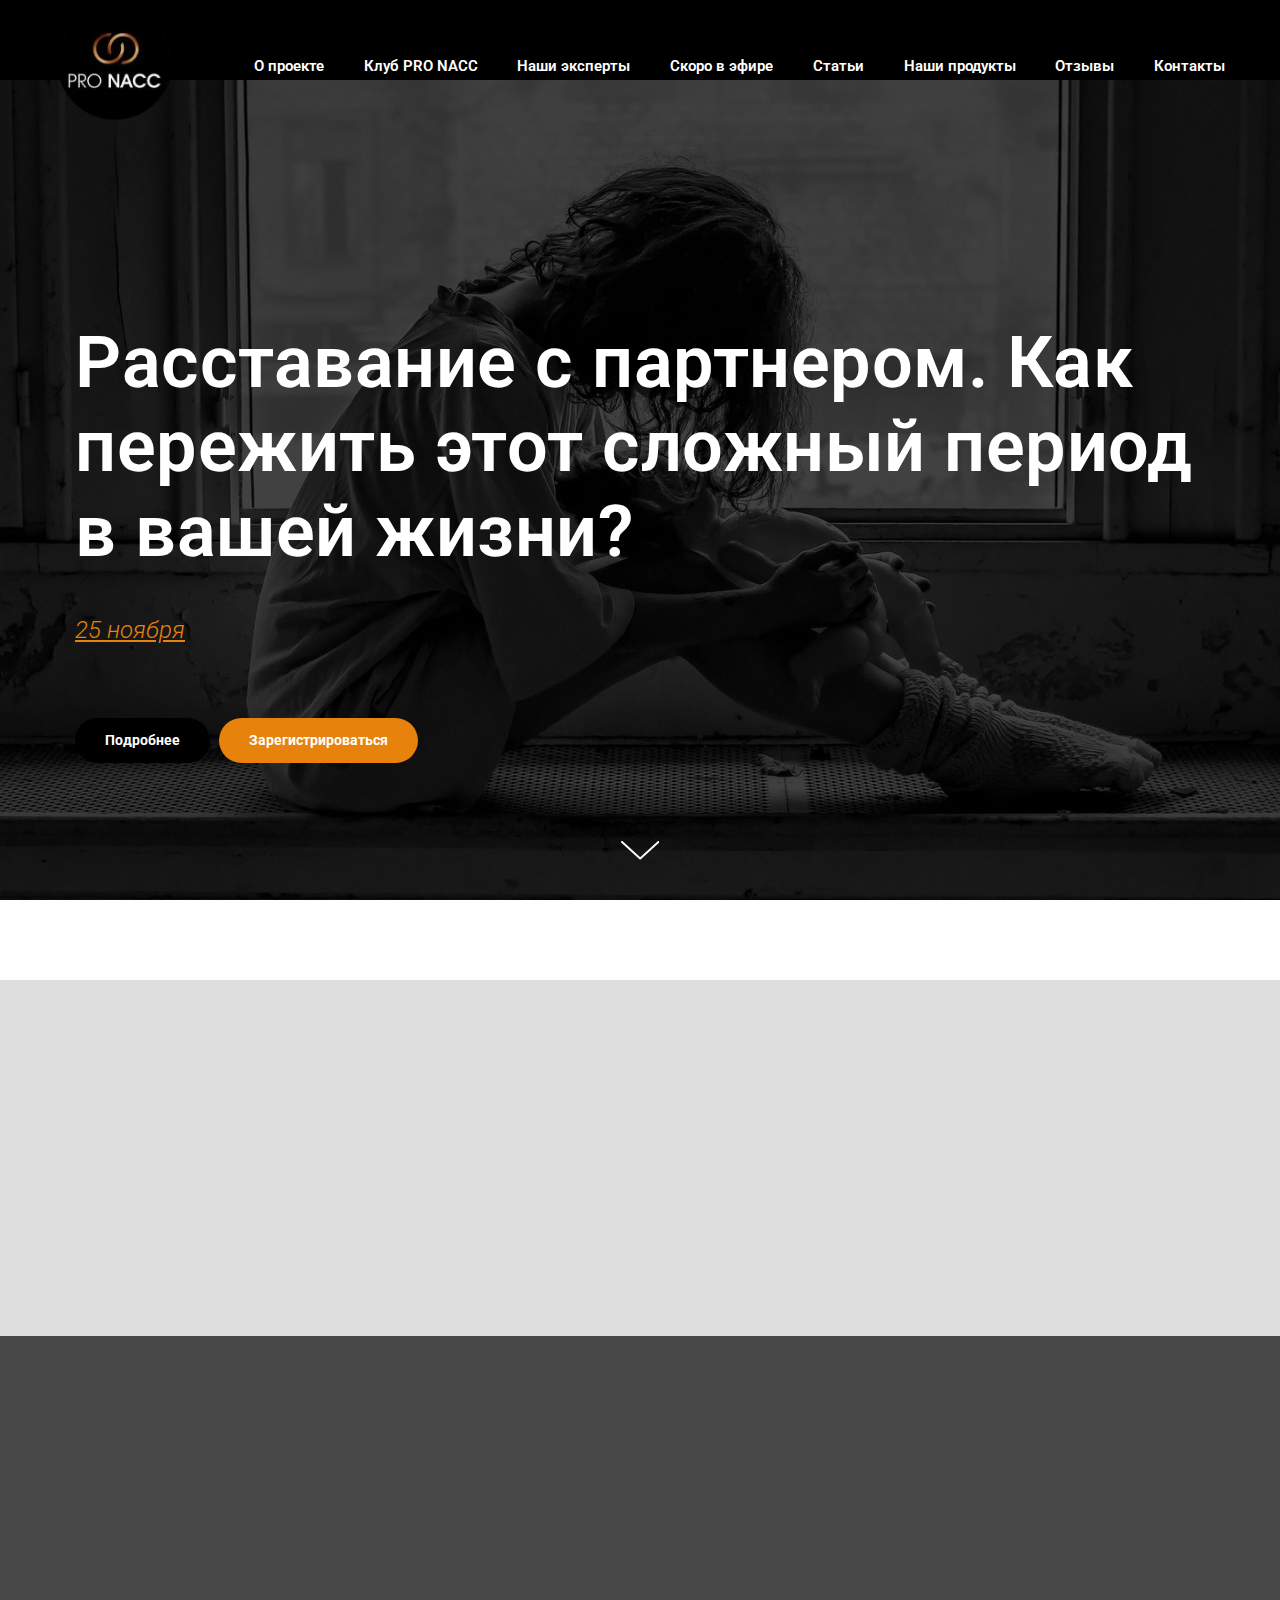
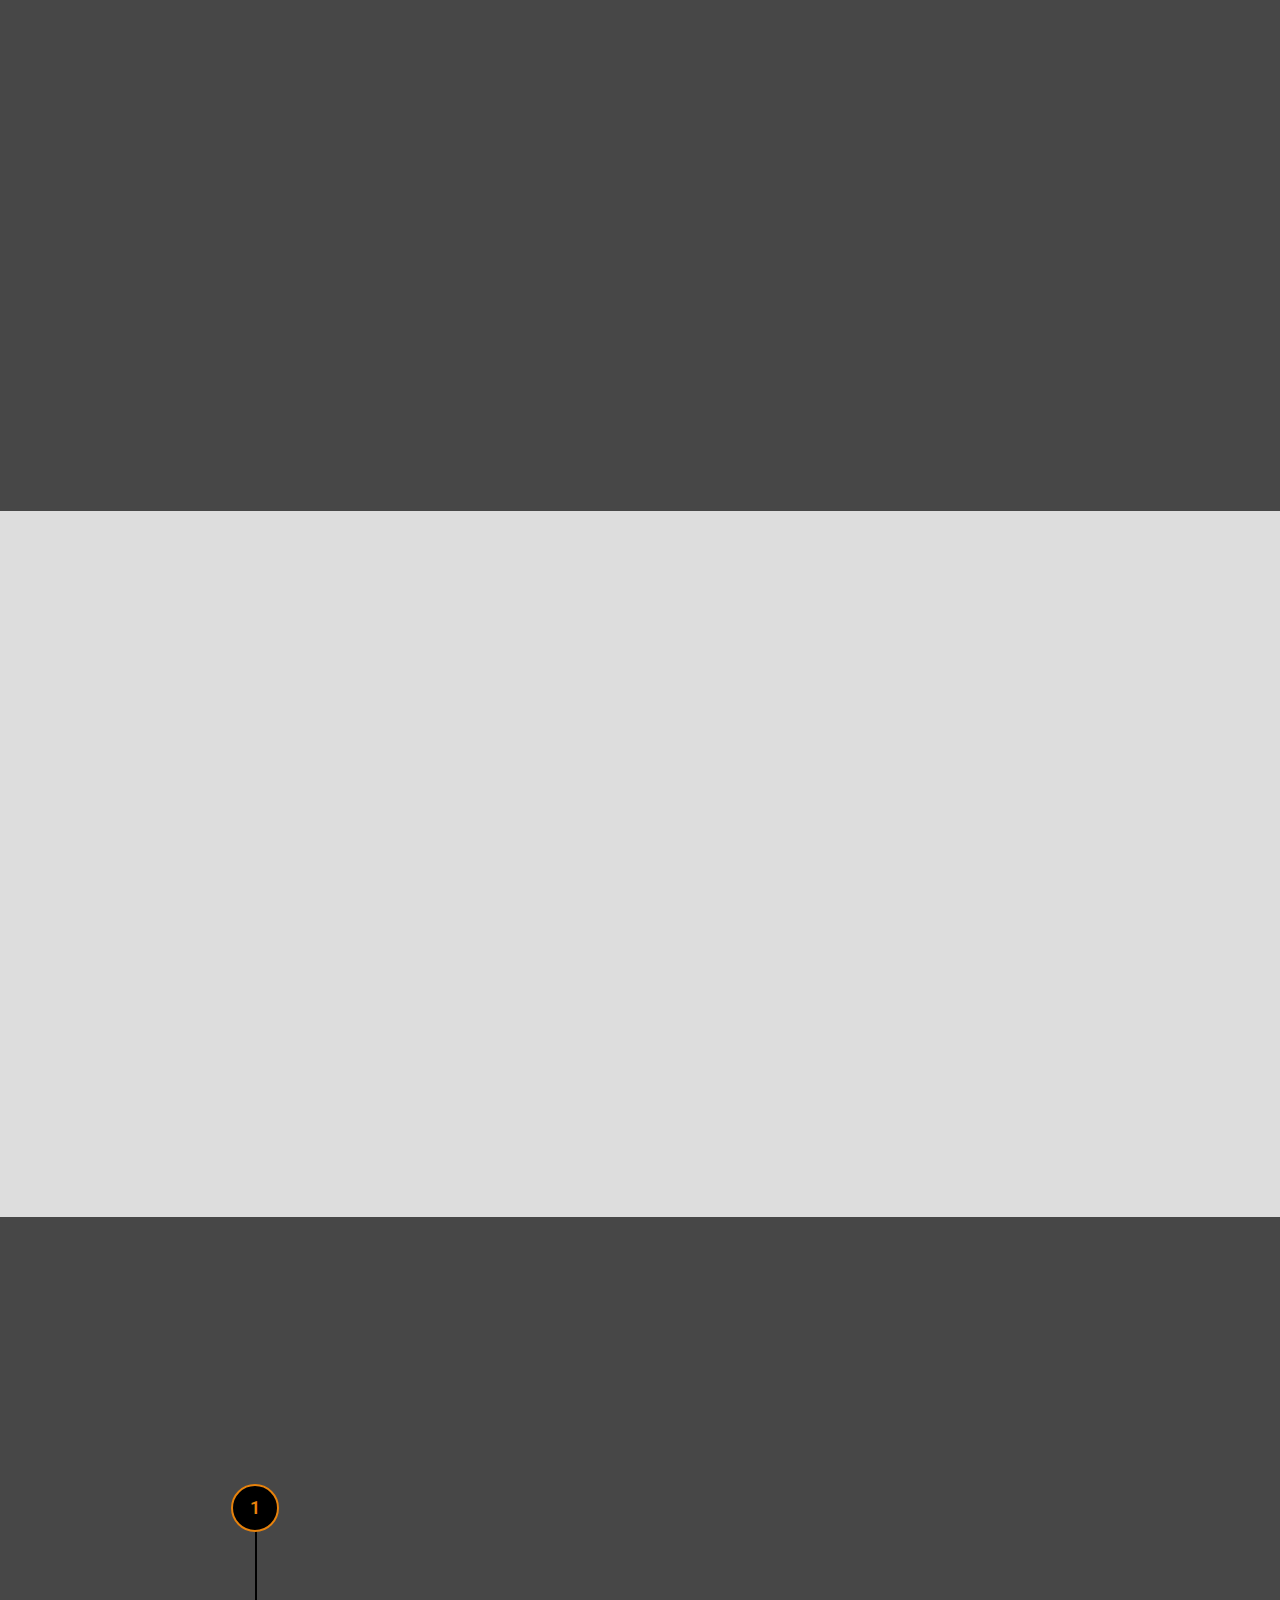
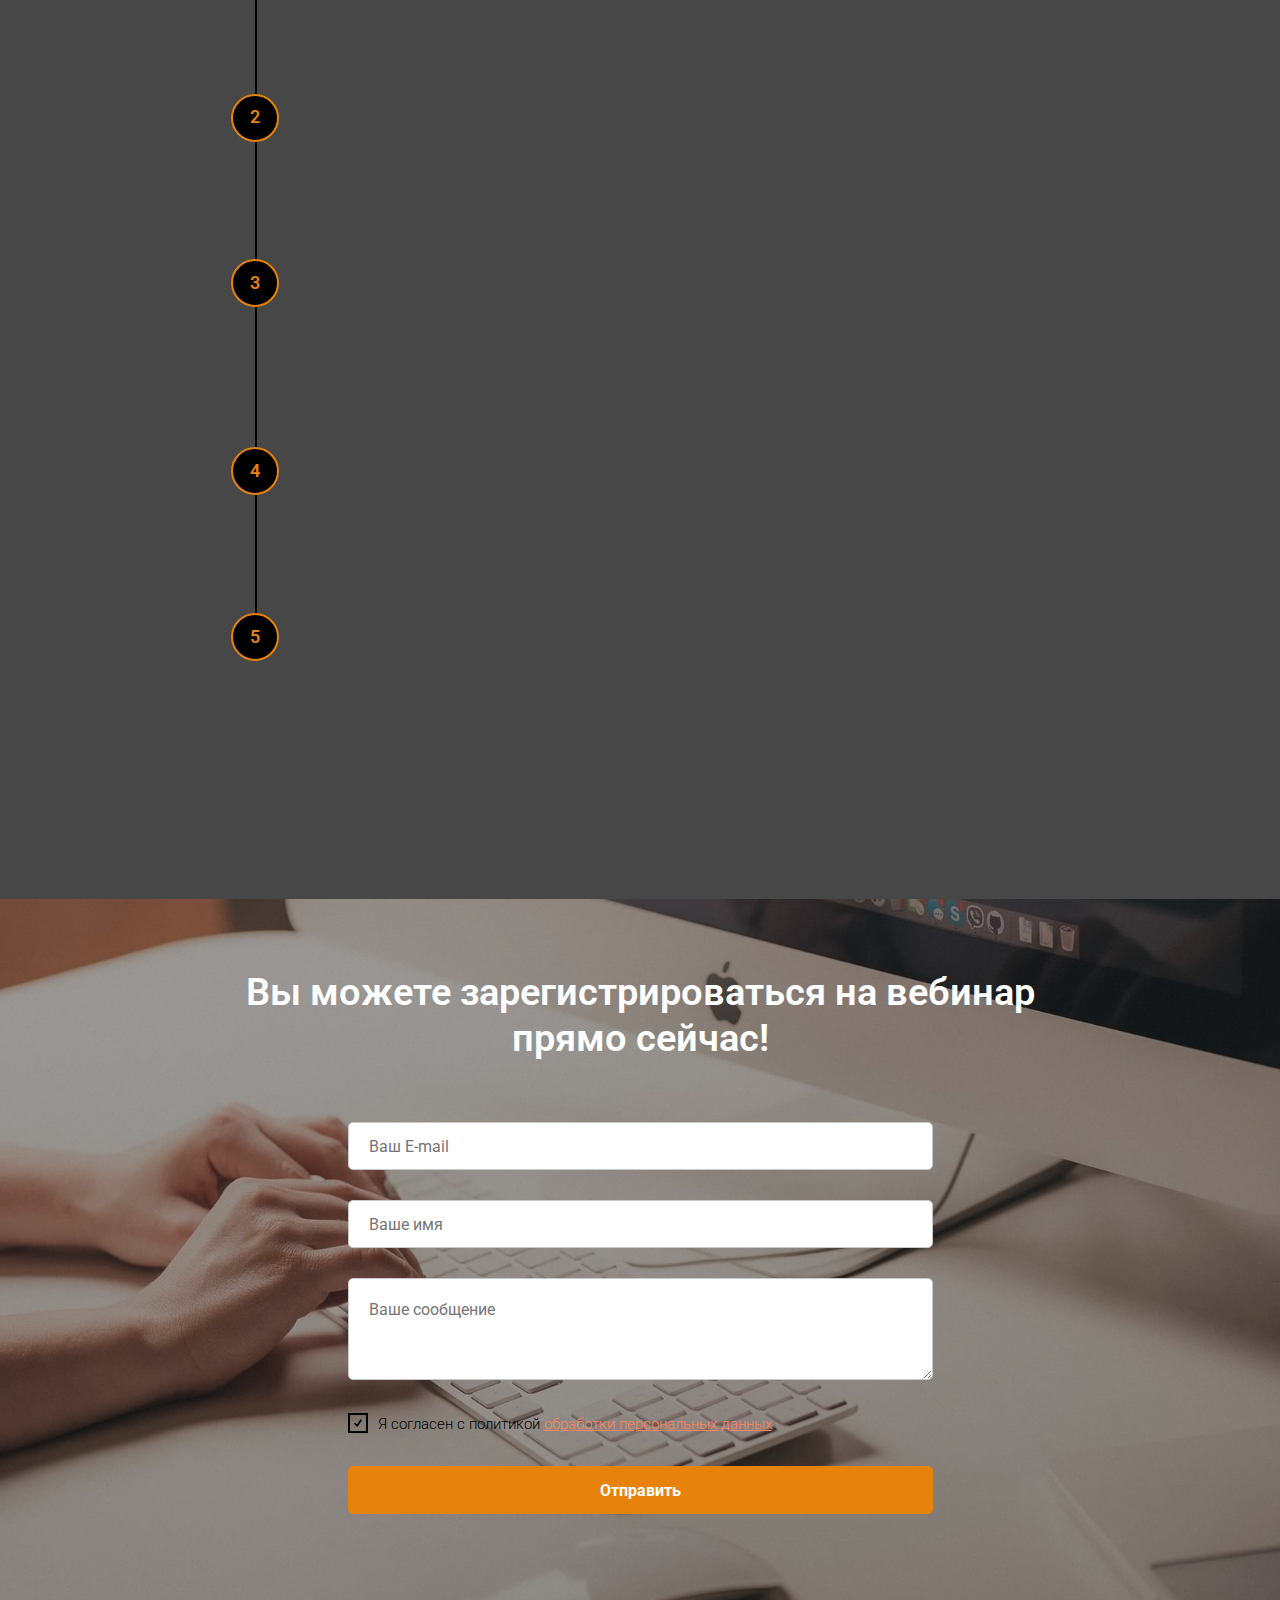
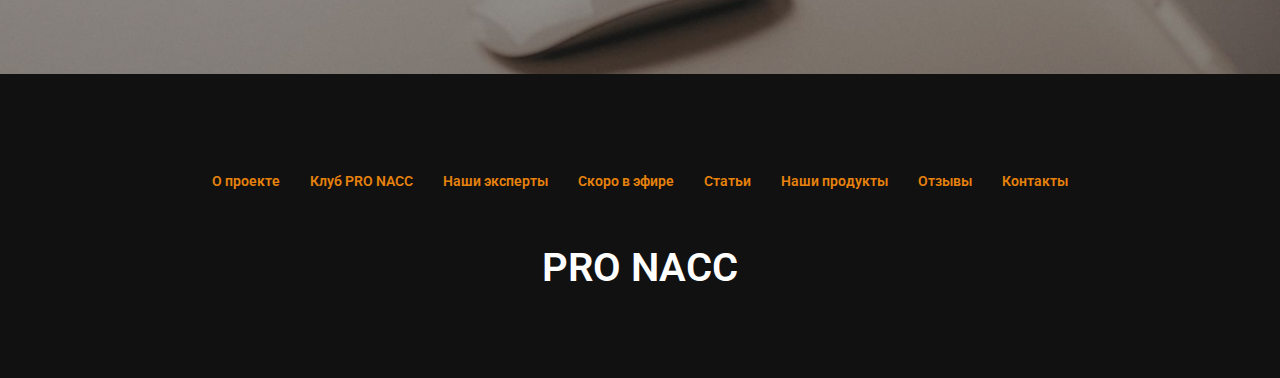
<file: products01.html>
<!DOCTYPE html>
<html lang="ru">

<head>
	<title>Как понять, чего ты хочешь? </title>
	<meta charset="UTF-8">
	<meta name="format-detection" content="telephone=no">
	<!-- <style>body{opacity: 0;}</style> -->
	<link rel="stylesheet" href="css/style.css">
	<link rel="shortcut icon" href="favicon.ico">
	<!-- <meta name="robots" content="noindex, nofollow"> -->
	<meta name="viewport" content="width=device-width, initial-scale=1.0">
</head>

<body>
	<div class="wrapper">
		<header class="header" data-scroll="80" data-scroll-show="1000">
			<div class="header__container">
				<a href="index.html" class="header__logo"><picture><source srcset="img/logo.webp" type="image/webp"><img src="img/logo.png" alt="Logo-Pro Nacc"></picture></a>
				<div class="header__menu menu">
					<button type="button" class="menu__icon icon-menu"><span></span></button>
					<nav class="menu__body">
						<ul class="menu__list" aria-label="Основные разделы на странице">
							<li class="menu__item"><a href="" class="menu__link" data-goto-header data-goto=".about">О проекте </a></li>
							<li class="menu__item"><span class="menu__link" data-goto-header data-goto=".clubPN">Клуб PRO NACC</span>
								<ul class="menu__sub-list">
									<li class="menu__sub-item"><a href="#" class="menu__sub-link">О клубе</a></li>
									<li class="menu__sub-item"><a href="#" class="menu__sub-link">Правила клуба</a></li>
									<li class="menu__sub-item"><a href="#" class="menu__sub-link">Стать участником </a></li>
								</ul>
							</li>
							<li class="menu__item"><a href="" class="menu__link" data-goto-header data-goto=".experts">Наши эксперты</a></li>
							<li class="menu__item"><a href="" class="menu__link" data-goto-header data-goto=".soon">Скоро в эфире</a></li>
							<li class="menu__item"><a href="" class="menu__link" data-goto-header data-goto=".articles">Статьи</a></li>
							<li class="menu__item"><a href="" class="menu__link" data-goto-header data-goto=".products">Наши продукты</a></li>
							<li class="menu__item"><a href="" class="menu__link" data-goto-header data-goto=".recomendations">Отзывы</a></li>
							<li class="menu__item"><a href="" class="menu__link" data-goto-header data-goto=".contacts">Контакты</a></li>
						</ul>
					</nav>
				</div>
				<div class="menu-overlay">
					<div class="menu-overlay__inner">
						<div class="menu-overlay__logo"><picture><source srcset="img/logo.webp" type="image/webp"><img src="img/logo.png" alt="Logo-Pro Nacc"></picture></div>
						<ul class="menu__list nav">
							<li class="menu__item"><a href="" class="menu__link" data-goto-header data-goto=".about">О проекте </a></li>
							<li class="menu__item"><span class="menu__link" data-goto-header data-goto=".clubPN">Клуб PRO NACC</span>
								<ul class="menu__sub-list">
									<li class="menu__sub-item"><a href="#" class="menu__sub-link">О клубе</a></li>
									<li class="menu__sub-item"><a href="#" class="menu__sub-link">Правила клуба</a></li>
									<li class="menu__sub-item"><a href="#" class="menu__sub-link">Стать участником </a></li>
								</ul>
							</li>
							<li class="menu__item"><a href="" class="menu__link" data-goto-header data-goto=".experts">Наши эксперты </a></li>
							<li class="menu__item"><a href="" class="menu__link" data-goto-header data-goto=".soon">Скоро в эфире </a></li>
							<li class="menu__item"><a href="" class="menu__link" data-goto-header data-goto=".articles">Статьи </a></li>
							<li class="menu__item"><a href="" class="menu__link" data-goto-header data-goto=".products">Наши продукты </a></li>
							<li class="menu__item"><a href="" class="menu__link" data-goto-header data-goto=".recomendations">Отзывы</a></li>
							<li class="menu__item"><a href="" class="menu__link" data-goto-header data-goto=".contacts">Контакты </a></li>
						</ul>
					</div>

				</div>
			</div>
		</header>
		<main class="page">
			<section class="first-screen first-screen_02">
				<div class="first-screen__container">
					<div class="first-screen__content">
						<h1 class="first-screen__title  fadeInLeft wow">
							Расставание с партнером. Как пережить этот сложный период в вашей жизни?
						</h1>
						<span class="first-screen__sub-title  fadeInLeft wow" data-wow-delay="1s">
							<em><u data-redactor-tag="u">25 ноября </u></em>
						</span>
						<div class="first-screen__control">
							<a href="" class="products__btn products__btn_black" data-goto=".product-note">Подробнее</a>
							<a href="" class="products__btn products__btn_orange" data-goto=".contacts">Зарегистрироваться </a>
						</div>
					</div>

					<p class="first-screen__arrow" data-goto=".product-note">
						<svg role="presentation" class="t-cover__arrow-svg" style="fill:#ffffff;" x="0px" y="0px" width="38.417px" height="18.592px" viewBox="0 0 38.417 18.592">
							<g>
								<path d="M19.208,18.592c-0.241,0-0.483-0.087-0.673-0.261L0.327,1.74c-0.408-0.372-0.438-1.004-0.066-1.413c0.372-0.409,1.004-0.439,1.413-0.066L19.208,16.24L36.743,0.261c0.411-0.372,1.042-0.342,1.413,0.066c0.372,0.408,0.343,1.041-0.065,1.413L19.881,18.332C19.691,18.505,19.449,18.592,19.208,18.592z"></path>
							</g>
						</svg>
					</p>
				</div>
			</section>
			<section class="product-note">
				<div class="product-note__container">
					<p class="product-note__text fadeInUp wow">
						В жизни каждого из нас так или иначе случались не самые приятные моменты, и хотя бы раз, но горечь расставания в самом деле чувствовал каждый. Более того, иногда расставание со своей половинкой вашего близкого друга, брата или сестры оставляет на вас чуть ли не больший отпечаток и, кажется, будто вы проживаете и чужую боль тоже. И хоть от этого никто ещё не умирал, мы знаем, что расставание приносит серьезные страдания. И для того, чтобы эти страдания и боль прожить как можно скорее, мы создали наш вебинар, с помощью которого любой человек сможет узнать для себя что-то новое и вдохнуть полной грудью.
					</p>
				</div>
			</section>
			<section class="about-product about-product_bg">
				<div class="about-product__container">
					<h3 class="about-product__title fadeInRight wow">Какие вопросы разберём?</h3>
					<div class="about-product__inner">
						<ul class="about-product__list">
							<li>
								<div class="about-product__item fadeInUp wow">
									<div class="about-product__img">
										<svg role="presentation" class="t820__checkmark" style="width:30px; height:30px;" fill="#e7820c" xmlns="http://www.w3.org/2000/svg" viewBox="0 0 31.8 31.8">
											<path d="M.9 14.5C5.2 19.4 9.8 24 14.1 29c.4.5 1.3.3 1.6-.2 5.1-8.4 10.1-16.8 15-25.4.7-1.2-.5-2.1-1.3-.9C19.3 18 19 18.4 13.9 26.7c.5-.1 1.1-.1 1.6-.2-4.4-4.8-8.9-8.6-13.9-12.8-.4-.4-1.1.3-.7.8z"></path>
										</svg>
									</div>
									<div class="about-product__text">
										<p>Вы поймёте, по какой причине иногда происходят расставания, почему это случилось именно с вами и почему не стоит никого в этом винить</p>
									</div>
								</div>
							</li>
							<li>
								<div class="about-product__item fadeInUp wow">
									<div class="about-product__img">
										<svg role="presentation" class="t820__checkmark" style="width:30px; height:30px;" fill="#e7820c" xmlns="http://www.w3.org/2000/svg" viewBox="0 0 31.8 31.8">
											<path d="M.9 14.5C5.2 19.4 9.8 24 14.1 29c.4.5 1.3.3 1.6-.2 5.1-8.4 10.1-16.8 15-25.4.7-1.2-.5-2.1-1.3-.9C19.3 18 19 18.4 13.9 26.7c.5-.1 1.1-.1 1.6-.2-4.4-4.8-8.9-8.6-13.9-12.8-.4-.4-1.1.3-.7.8z"></path>
										</svg>
									</div>
									<div class="about-product__text">
										<p>Вы научитесь быть благодарным себе, судьбе и даже бывшему партнёру</p>
									</div>
								</div>
							</li>
							<li>
								<div class="about-product__item fadeInUp wow">
									<div class="about-product__img">
										<svg role="presentation" class="t820__checkmark" style="width:30px; height:30px;" fill="#e7820c" xmlns="http://www.w3.org/2000/svg" viewBox="0 0 31.8 31.8">
											<path d="M.9 14.5C5.2 19.4 9.8 24 14.1 29c.4.5 1.3.3 1.6-.2 5.1-8.4 10.1-16.8 15-25.4.7-1.2-.5-2.1-1.3-.9C19.3 18 19 18.4 13.9 26.7c.5-.1 1.1-.1 1.6-.2-4.4-4.8-8.9-8.6-13.9-12.8-.4-.4-1.1.3-.7.8z"></path>
										</svg>
									</div>
									<div class="about-product__text">
										<p>Вы поймёте, что необходимо для действительно долгих и счастливых отношений, и научитесь не повторять своих ошибок</p>
									</div>
								</div>
							</li>
							<li>
								<div class="about-product__item fadeInUp wow">
									<div class="about-product__img">
										<svg role="presentation" class="t820__checkmark" style="width:30px; height:30px;" fill="#e7820c" xmlns="http://www.w3.org/2000/svg" viewBox="0 0 31.8 31.8">
											<path d="M.9 14.5C5.2 19.4 9.8 24 14.1 29c.4.5 1.3.3 1.6-.2 5.1-8.4 10.1-16.8 15-25.4.7-1.2-.5-2.1-1.3-.9C19.3 18 19 18.4 13.9 26.7c.5-.1 1.1-.1 1.6-.2-4.4-4.8-8.9-8.6-13.9-12.8-.4-.4-1.1.3-.7.8z"></path>
										</svg>
									</div>
									<div class="about-product__text">
										<p>Вы узнаете, почему для вас это должно быть новым, прекрасным этапом в вашей жизни, а не этапом, который тянет вас на дно</p>
									</div>
								</div>
							</li>
							<li>
								<div class="about-product__item fadeInUp wow">
									<div class="about-product__img">
										<svg role="presentation" class="t820__checkmark" style="width:30px; height:30px;" fill="#e7820c" xmlns="http://www.w3.org/2000/svg" viewBox="0 0 31.8 31.8">
											<path d="M.9 14.5C5.2 19.4 9.8 24 14.1 29c.4.5 1.3.3 1.6-.2 5.1-8.4 10.1-16.8 15-25.4.7-1.2-.5-2.1-1.3-.9C19.3 18 19 18.4 13.9 26.7c.5-.1 1.1-.1 1.6-.2-4.4-4.8-8.9-8.6-13.9-12.8-.4-.4-1.1.3-.7.8z"></path>
										</svg>
									</div>
									<div class="about-product__text">
										<p>Вы сможете отпустить ситуацию и станете открытым к новым совершениям, знакомствам и отношениям</p>
									</div>
								</div>
							</li>

						</ul>
					</div>
				</div>
			</section>
			<section class="whyIs">
				<div class="whyIs__container">
					<h2 class="whyIs__title fadeInRight wow">Для кого этот вебинар?</h2>
					<div class="whyIs__inner">
						<div class="whyIs__item fadeInUp wow">
							<div class="whyIs__img">
								<img src="img/hotel_couple.svg" alt="lorem">
							</div>
							<div class="whyIs__content">
								<p class="whyIs__text">
									Для тех, кто недавно пережил расставание и ему необходима поддержка и понимание того, как жить дальше
								</p>
							</div>
						</div>
						<div class="whyIs__item fadeInUp wow" data-wow-delay="0.2s">
							<div class="whyIs__img">
								<img src="img/law_question.svg" alt="lorem">
							</div>
							<div class="whyIs__content">
								<p class="whyIs__text">
									Для тех, кто возможно пережил расставание уже давно, но до сих пор не пришёл в себя
								</p>
							</div>
						</div>
						<div class="whyIs__item fadeInUp wow" data-wow-delay="0.4s">
							<div class="whyIs__img">
								<img src="img/logistics_transfer.svg" alt="lorem">
							</div>
							<div class="whyIs__content">
								<p class="whyIs__text">
									Для тех, кто надеется больше не столкнуться с таким печальным событием, однако хочет знать, какие меры предпринимать в случае, если это неизбежно
								</p>
							</div>
						</div>
						<div class="whyIs__item fadeInUp wow" data-wow-delay="0.6s">
							<div class="whyIs__img">
								<img src="img/ambulance.svg" alt="lorem">
							</div>
							<div class="whyIs__content">
								<p class="whyIs__text">
									Для тех, кто хочет помочь пережить расставание своим близким
								</p>
							</div>
						</div>
					</div>
				</div>
			</section>
			<section class="rools rools_bg">
				<div class="rools__container">
					<h2 class="rools__title fadeInRight wow">О чём будем говорить на вебинаре?</h2>
					<div class="rools__inner">

						<div class="rools__item">
							<div class="rools__num">1</div>
							<div class="rools__text  fadeInUp wow">
								<strong>
									<h4>Почему в период расставания так больно?</h4>
									<p>Почему в период расставания так больно? Чувствуете ли вы, что от вас словно оторвали кусочек души? Не кажется ли вам, будто при этом ваш бывший партнёр страдает больше? Чувствуете ли вы обиду или может даже ненависть? Все это — нормальная реакция на расставание. Вы любили, вы верили, но потом что-то изменилось, и принять это и правда сложно. В начале вебинара мы раскроем вопрос о том, почему кто-то после расставания чувствует себя хуже, а кто-то лучше, поговорим о том, с чем это схоже, по каким причинам и как можно избавиться от негативных ощущений.</p>
								</strong>

							</div>
						</div>
						<div class="rools__item">
							<div class="rools__num">2</div>
							<div class="rools__text  fadeInUp wow">
								<strong>
									<h4>Расставание — примите как дар!</h4>
									<p>Бывало ли у вас такое, что вы о чём-то сильно жалели, но потом оказывалось, что так даже лучше? Тоже самое и с расставанием! Даже если вам кажется, что сейчас рушится весь ваш мир, на самом деле, ваш мир только строится. В продолжение вебинара мы расскажем, почему такие вещи как расставание и вообще различного рода потери стоит рассматривать как нечто положительное, и что нам это принесёт потом.</p>
								</strong>

							</div>
						</div>
						<div class="rools__item">
							<div class="rools__num">3</div>
							<div class="rools__text  fadeInUp wow">
								<strong>
									<h4> Как облегчить страдания? </h4>
									<p>Как облегчить страдания? Вы вот-вот готовы расплакаться? Вы чувствуете, как обида разрывает вас изнутри? Вы бы хотели мгновенно избавиться от боли? Плохая новость — мгновенно не получится. Хорошая — со временем получится и станет даже лучше. Ошибка многих расставшихся в том, что они не дают волю эмоции, а надо. Вместе с нашими психологами вы узнаете о различных техниках, которые помогут вам прожить боль, вместо того, чтобы держать ее в себе, таким образом, помогая себе исцелиться быстрее.</p>
								</strong>

							</div>
						</div>
						<div class="rools__item">
							<div class="rools__num">4</div>
							<div class="rools__text  fadeInUp wow">
								<strong>
									<h4>Вы не одиноки!</h4>
									<p>Чувствуете ли вы в такие моменты, что вы одни? Боитесь ли, что больше никого не встретите? Поверьте — такие мысли посещают каждого, кто хотя бы раз был кем-то оставлен или оставлял сам. Но самое главное — вы не одиноки, это не так. У каждого истории разные, но объединяют их похожие чувства, которыми с вами поделятся другие.</p>
								</strong>

							</div>
						</div>
						<div class="rools__item">
							<div class="rools__num">5</div>
							<div class="rools__text  fadeInUp wow">
								<strong>
									<h4>Жизнь после расставания — какая она?</h4>
									<p>Вы до сих пор не можете представить себе с кем-то другим? Считаете, что больше никогда не сможете влюбиться? Это не так. В заключении мы поговорим о том, что можно сделать для того, чтобы жить на полную мощь, неважно — находитесь вы в отношениях или нет. Ваша задача — понять, что счастье зависит от вас самих, а не от других людей, а наша задача — помочь вам это понять, что мы с радостью и сделаем!</p>
								</strong>
							</div>
						</div>

					</div>
				</div>
			</section>
			<section class="contacts contacts_bg">
				<div class="contacts__container">
					<h2 class="contacts__title">Вы можете зарегистрироваться на вебинар прямо сейчас!</h2>
					<div class="contacts__inner">
						<div class="contacts__form">
							<div class="form">
								<form action="#" id="form" class="form__body">
									<div class="form__item">
										<input id="formEmail" type="text" name="email" class="form__input _req _email" placeholder="Ваш E-mail">
									</div>
									<div class="form__item">
										<input id="formName" type="text" name="name" class="form__input _req" placeholder="Ваше имя">
									</div>
									<div class="form__item">
										<textarea name="message" id="formMessage" class="form__input" placeholder="Ваше сообщение"></textarea>
									</div>
									<div class="form__item">
										<div class="checkbox">
											<input id="formAgreement" checked type="checkbox" name="agreement" class="checkbox__input _req">
											<label for="formAgreement" class="checkbox__label"><span>Я согласен с политикой <a href="">обработки персональных данных</a></span></label>
										</div>
									</div>
									<button type="submit" class="form__button">Отправить</button>
								</form>
							</div>
						</div>
					</div>
				</div>
			</section>
		</main>
		<footer class="footer">
			<div class="footer__container">
				<ul class="footer__list">
					<li class="footer__item"><a href="" class="footer__link">О проекте</a></li>
					<li class="footer__item"><a href="" class="footer__link">Клуб PRO NACC</a></li>
					<li class="footer__item"><a href="" class="footer__link">Наши эксперты</a></li>
					<li class="footer__item"><a href="" class="footer__link">Скоро в эфире</a></li>
					<li class="footer__item"><a href="" class="footer__link">Статьи</a></li>
					<li class="footer__item"><a href="" class="footer__link">Наши продукты</a></li>
					<li class="footer__item"><a href="" class="footer__link">Отзывы</a></li>
					<li class="footer__item"><a href="" class="footer__link">Контакты</a></li>
				</ul>
				<h2 class="footer__logo">PRO NACC</h2>
			</div>
		</footer>


	</div>
	<!-- 
<div id="popup" aria-hidden="true" class="popup">
	<div class="popup__wrapper">
		<div class="popup__content">
			<button data-close type="button" class="popup__close">Закрыть</button>
			<div class="popup__text">
			</div>
		</div>
	</div>
</div>
 -->

	<script src="js/app.min.js?_v=20230301090708"></script>
	<script src="js/wow.js"></script>
	<script>
		new WOW().init();
		</script>
</body>

</html>
</file>
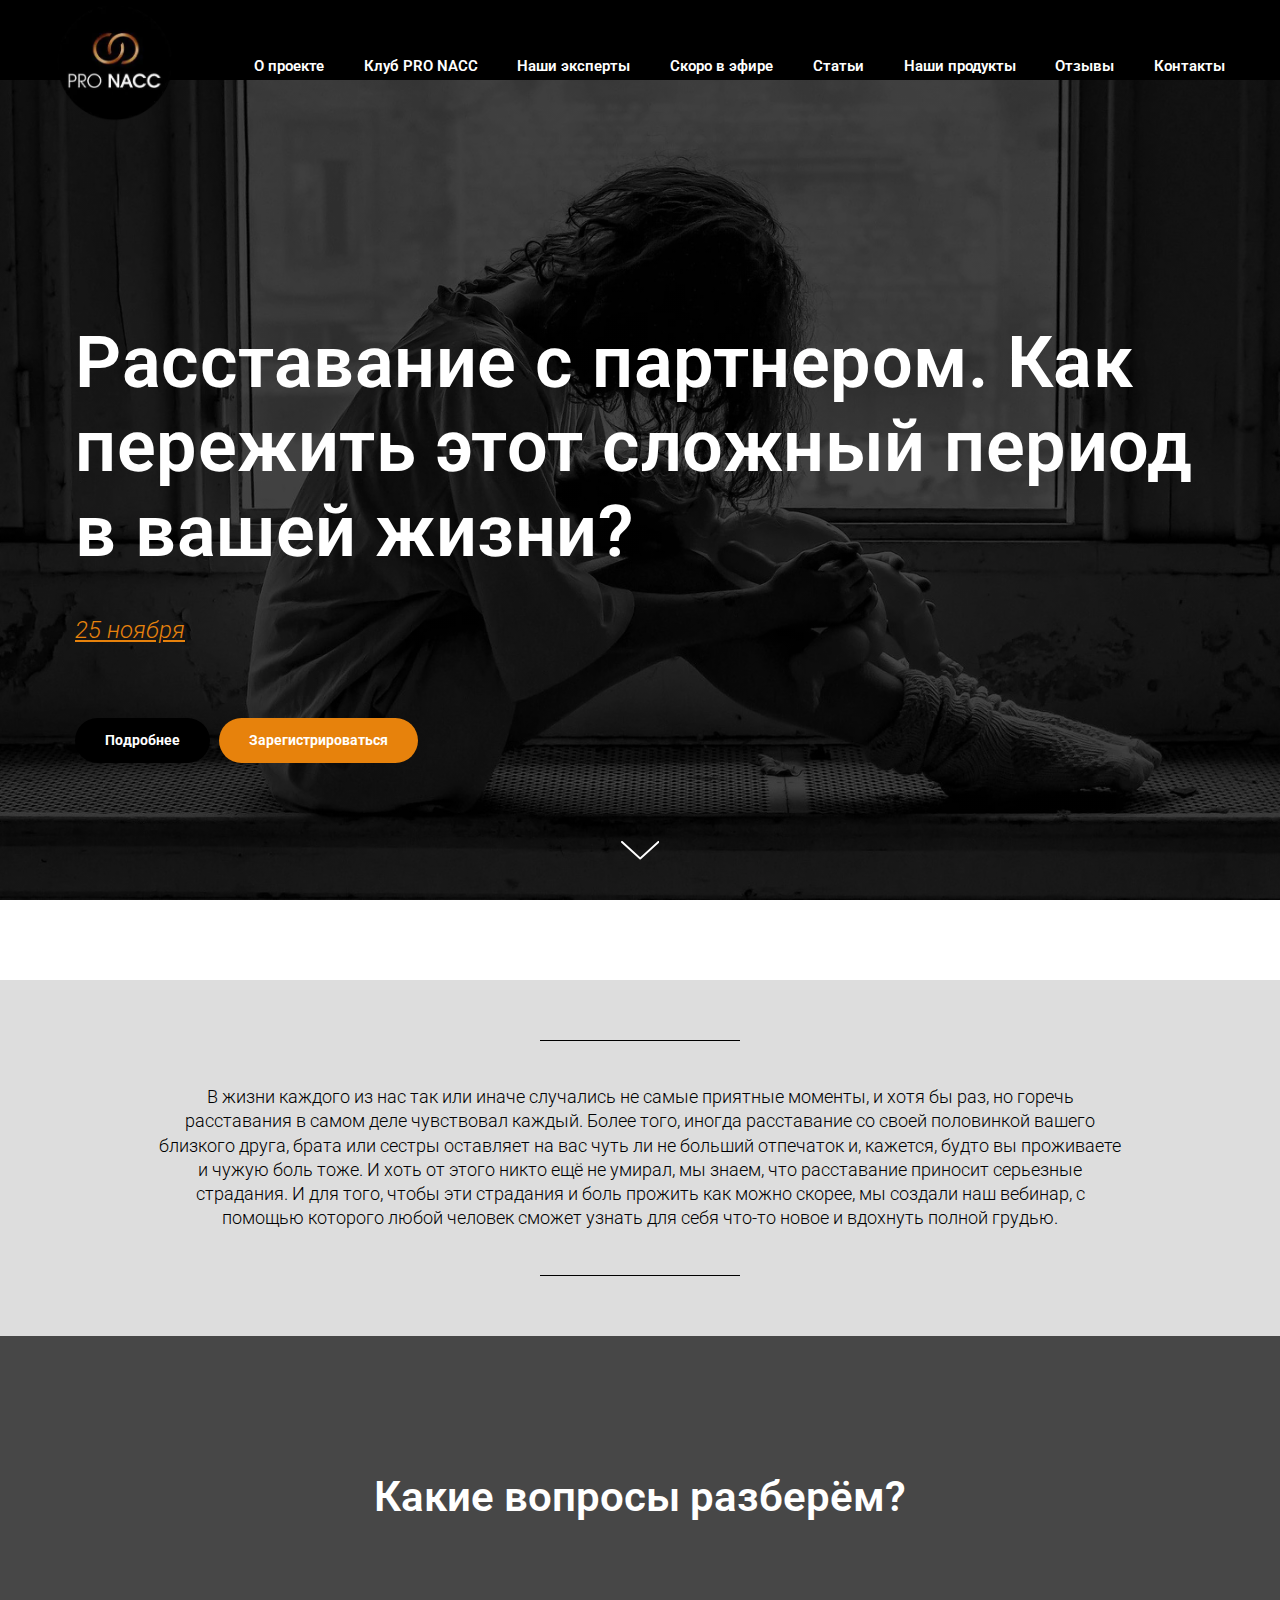
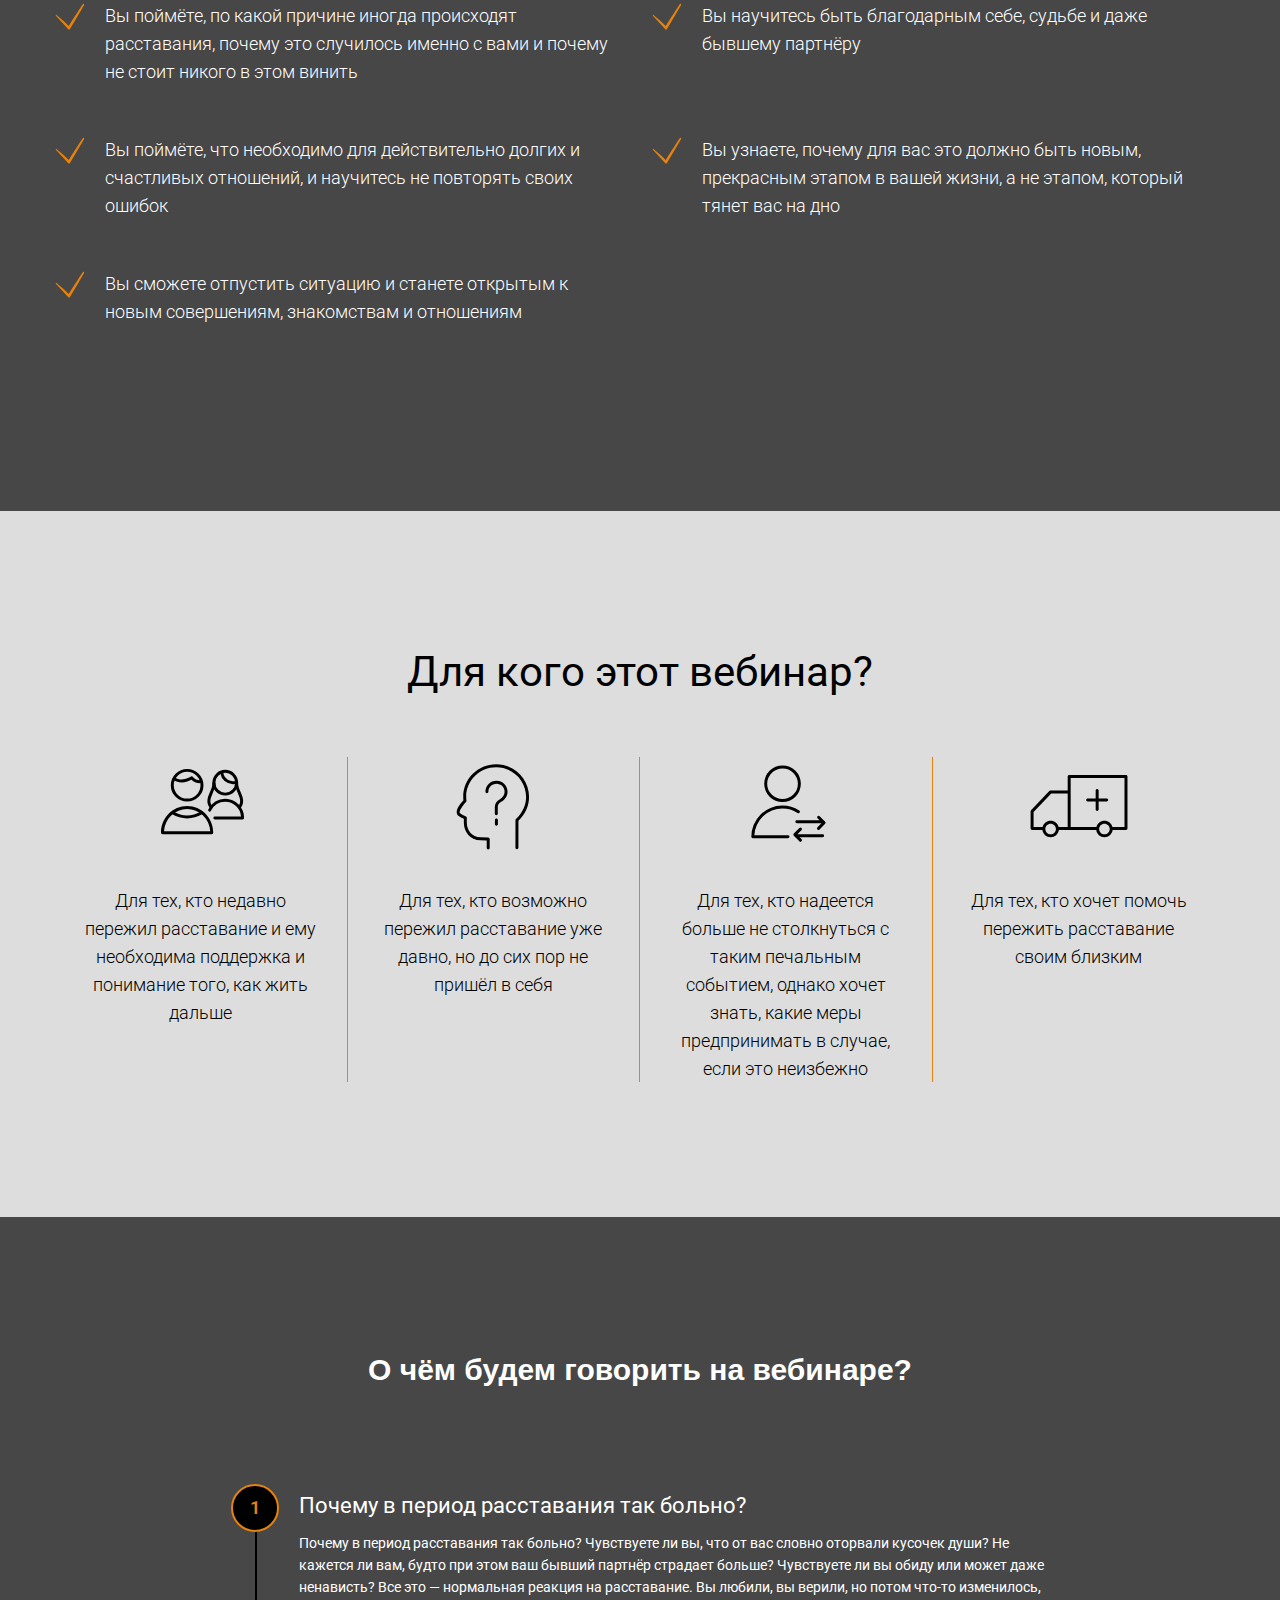
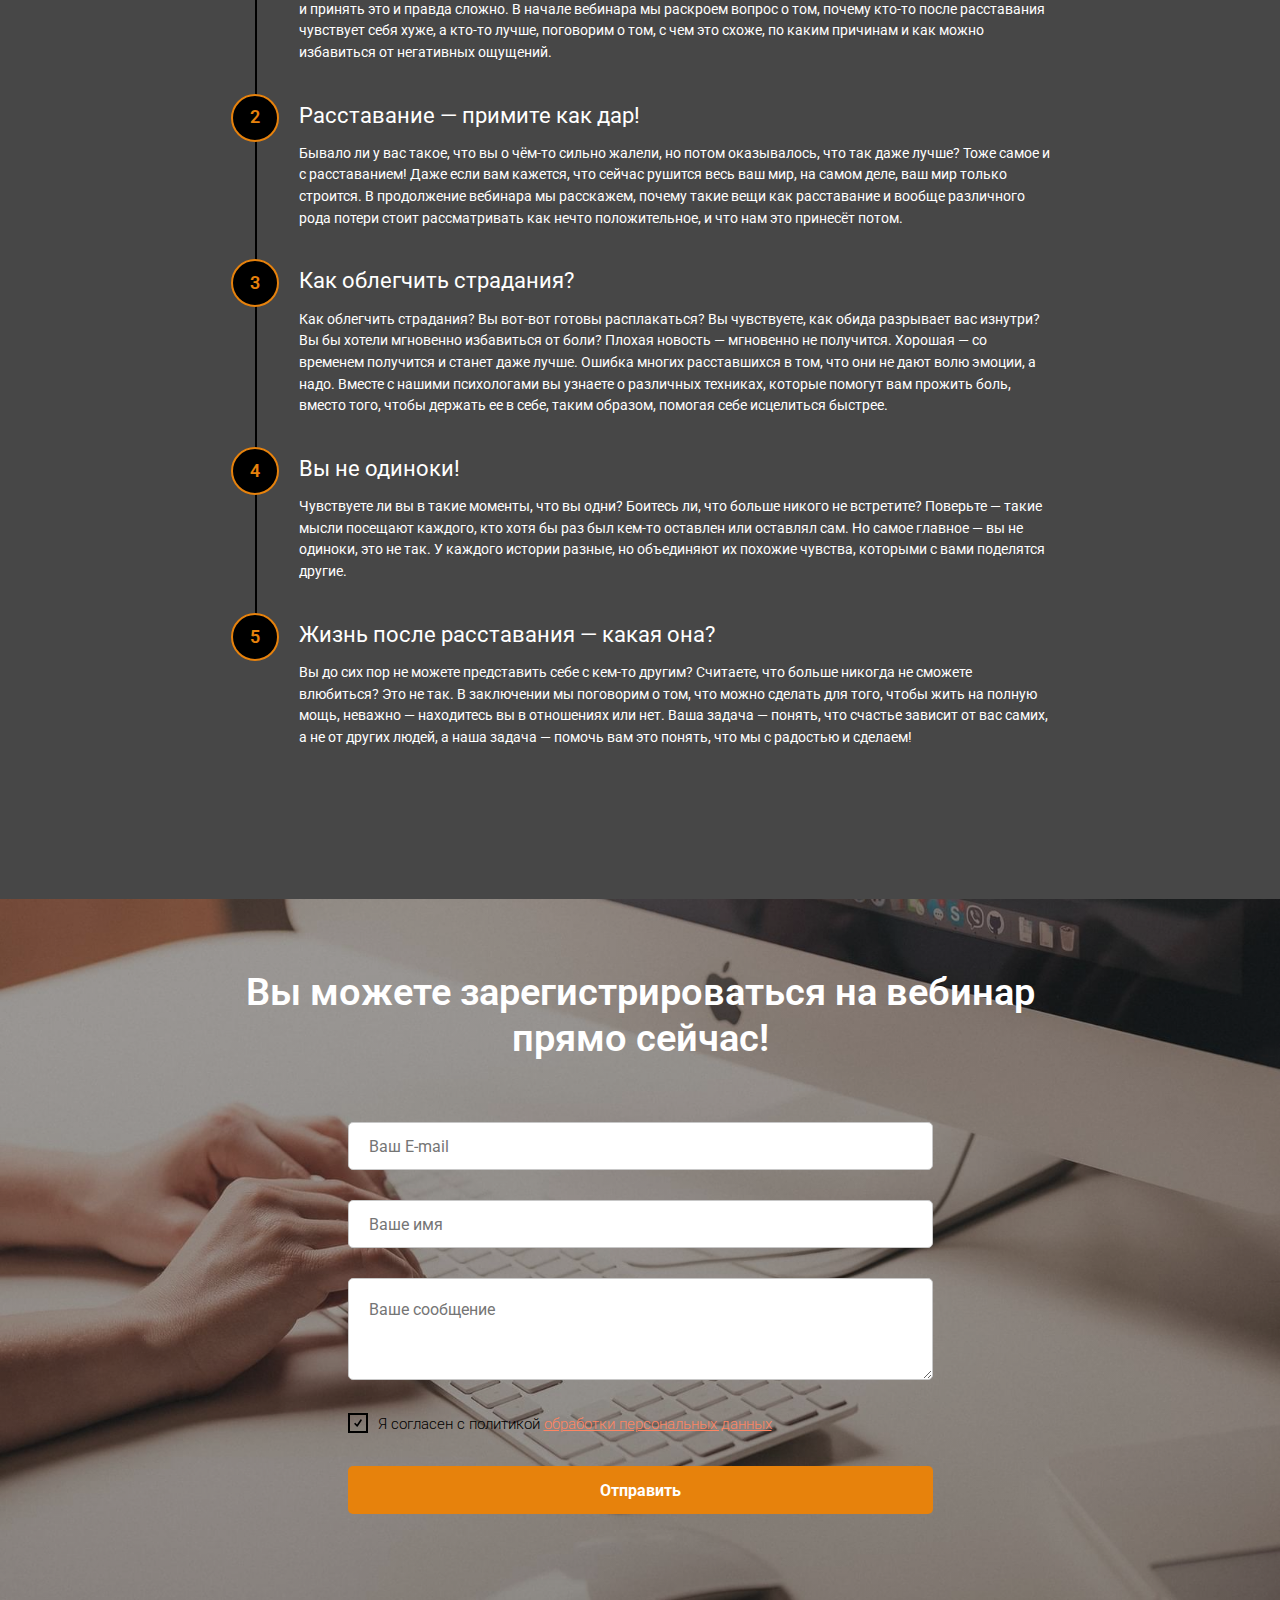
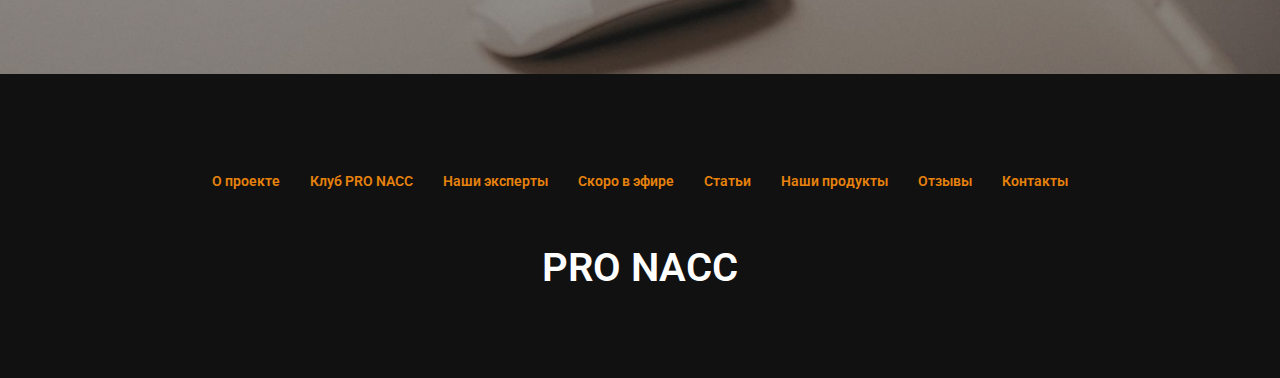
<file: products02.html>
<!DOCTYPE html>
<html lang="ru">

<head>
	<title>Расставание с партнером. Как пережить этот сложный период в вашей жизни? </title>
	<meta charset="UTF-8">
	<meta name="format-detection" content="telephone=no">
	<!-- <style>body{opacity: 0;}</style> -->
	<link rel="stylesheet" href="css/style.css">
	<link rel="shortcut icon" href="favicon.ico">
	<!-- <meta name="robots" content="noindex, nofollow"> -->
	<meta name="viewport" content="width=device-width, initial-scale=1.0">
</head>

<body>
	<div class="wrapper">
		<header class="header" data-scroll="80" data-scroll-show="1000">
			<div class="header__container">
				<a href="index.html" class="header__logo"><picture><source srcset="img/logo.webp" type="image/webp"><img src="img/logo.png" alt="Logo-Pro Nacc"></picture></a>
				<div class="header__menu menu">
					<button type="button" class="menu__icon icon-menu"><span></span></button>
					<nav class="menu__body">
						<ul class="menu__list" aria-label="Основные разделы на странице">
							<li class="menu__item"><a href="" class="menu__link" data-goto-header data-goto=".about">О проекте </a></li>
							<li class="menu__item"><span class="menu__link" data-goto-header data-goto=".clubPN">Клуб PRO NACC</span>
								<ul class="menu__sub-list">
									<li class="menu__sub-item"><a href="#" class="menu__sub-link">О клубе</a></li>
									<li class="menu__sub-item"><a href="#" class="menu__sub-link">Правила клуба</a></li>
									<li class="menu__sub-item"><a href="#" class="menu__sub-link">Стать участником </a></li>
								</ul>
							</li>
							<li class="menu__item"><a href="" class="menu__link" data-goto-header data-goto=".experts">Наши эксперты</a></li>
							<li class="menu__item"><a href="" class="menu__link" data-goto-header data-goto=".soon">Скоро в эфире</a></li>
							<li class="menu__item"><a href="" class="menu__link" data-goto-header data-goto=".articles">Статьи</a></li>
							<li class="menu__item"><a href="" class="menu__link" data-goto-header data-goto=".products">Наши продукты</a></li>
							<li class="menu__item"><a href="" class="menu__link" data-goto-header data-goto=".recomendations">Отзывы</a></li>
							<li class="menu__item"><a href="" class="menu__link" data-goto-header data-goto=".contacts">Контакты</a></li>
						</ul>
					</nav>
				</div>
				<div class="menu-overlay">
					<div class="menu-overlay__inner">
						<div class="menu-overlay__logo"><picture><source srcset="img/logo.webp" type="image/webp"><img src="img/logo.png" alt="Logo-Pro Nacc"></picture></div>
						<ul class="menu__list nav">
							<li class="menu__item"><a href="" class="menu__link" data-goto-header data-goto=".about">О проекте </a></li>
							<li class="menu__item"><span class="menu__link" data-goto-header data-goto=".clubPN">Клуб PRO NACC</span>
								<ul class="menu__sub-list">
									<li class="menu__sub-item"><a href="#" class="menu__sub-link">О клубе</a></li>
									<li class="menu__sub-item"><a href="#" class="menu__sub-link">Правила клуба</a></li>
									<li class="menu__sub-item"><a href="#" class="menu__sub-link">Стать участником </a></li>
								</ul>
							</li>
							<li class="menu__item"><a href="" class="menu__link" data-goto-header data-goto=".experts">Наши эксперты </a></li>
							<li class="menu__item"><a href="" class="menu__link" data-goto-header data-goto=".soon">Скоро в эфире </a></li>
							<li class="menu__item"><a href="" class="menu__link" data-goto-header data-goto=".articles">Статьи </a></li>
							<li class="menu__item"><a href="" class="menu__link" data-goto-header data-goto=".products">Наши продукты </a></li>
							<li class="menu__item"><a href="" class="menu__link" data-goto-header data-goto=".recomendations">Отзывы</a></li>
							<li class="menu__item"><a href="" class="menu__link" data-goto-header data-goto=".contacts">Контакты </a></li>
						</ul>
					</div>

				</div>
			</div>
		</header>
		<main class="page">
			<section class="first-screen first-screen_02">
				<div class="first-screen__container">
					<div class="first-screen__content">
						<h1 class="first-screen__title">
							Расставание с партнером. Как пережить этот сложный период в вашей жизни?
						</h1>
						<span class="first-screen__sub-title">
							<em><u data-redactor-tag="u">25 ноября </u></em>
						</span>
						<div class="first-screen__control">
							<a href="" class="products__btn products__btn_black" data-goto=".product-note">Подробнее</a>
							<a href="" class="products__btn products__btn_orange" data-goto=".contacts">Зарегистрироваться </a>
						</div>
					</div>

					<p class="first-screen__arrow" data-goto=".product-note">
						<svg role="presentation" class="t-cover__arrow-svg" style="fill:#ffffff;" x="0px" y="0px" width="38.417px" height="18.592px" viewBox="0 0 38.417 18.592">
							<g>
								<path d="M19.208,18.592c-0.241,0-0.483-0.087-0.673-0.261L0.327,1.74c-0.408-0.372-0.438-1.004-0.066-1.413c0.372-0.409,1.004-0.439,1.413-0.066L19.208,16.24L36.743,0.261c0.411-0.372,1.042-0.342,1.413,0.066c0.372,0.408,0.343,1.041-0.065,1.413L19.881,18.332C19.691,18.505,19.449,18.592,19.208,18.592z"></path>
							</g>
						</svg>
					</p>
				</div>
			</section>
			<section class="product-note">
				<div class="product-note__container">
					<p class="product-note__text">
						В жизни каждого из нас так или иначе случались не самые приятные моменты, и хотя бы раз, но горечь расставания в самом деле чувствовал каждый. Более того, иногда расставание со своей половинкой вашего близкого друга, брата или сестры оставляет на вас чуть ли не больший отпечаток и, кажется, будто вы проживаете и чужую боль тоже. И хоть от этого никто ещё не умирал, мы знаем, что расставание приносит серьезные страдания. И для того, чтобы эти страдания и боль прожить как можно скорее, мы создали наш вебинар, с помощью которого любой человек сможет узнать для себя что-то новое и вдохнуть полной грудью.
					</p>
				</div>
			</section>
			<section class="about-product about-product_bg">
				<div class="about-product__container">
					<h3 class="about-product__title">Какие вопросы разберём?</h3>
					<div class="about-product__inner">
						<ul class="about-product__list">
							<li>
								<div class="about-product__item">
									<div class="about-product__img">
										<svg role="presentation" class="t820__checkmark" style="width:30px; height:30px;" fill="#e7820c" xmlns="http://www.w3.org/2000/svg" viewBox="0 0 31.8 31.8">
											<path d="M.9 14.5C5.2 19.4 9.8 24 14.1 29c.4.5 1.3.3 1.6-.2 5.1-8.4 10.1-16.8 15-25.4.7-1.2-.5-2.1-1.3-.9C19.3 18 19 18.4 13.9 26.7c.5-.1 1.1-.1 1.6-.2-4.4-4.8-8.9-8.6-13.9-12.8-.4-.4-1.1.3-.7.8z"></path>
										</svg>
									</div>
									<div class="about-product__text">
										<p>Вы поймёте, по какой причине иногда происходят расставания, почему это случилось именно с вами и почему не стоит никого в этом винить</p>
									</div>
								</div>
							</li>
							<li>
								<div class="about-product__item">
									<div class="about-product__img">
										<svg role="presentation" class="t820__checkmark" style="width:30px; height:30px;" fill="#e7820c" xmlns="http://www.w3.org/2000/svg" viewBox="0 0 31.8 31.8">
											<path d="M.9 14.5C5.2 19.4 9.8 24 14.1 29c.4.5 1.3.3 1.6-.2 5.1-8.4 10.1-16.8 15-25.4.7-1.2-.5-2.1-1.3-.9C19.3 18 19 18.4 13.9 26.7c.5-.1 1.1-.1 1.6-.2-4.4-4.8-8.9-8.6-13.9-12.8-.4-.4-1.1.3-.7.8z"></path>
										</svg>
									</div>
									<div class="about-product__text">
										<p>Вы научитесь быть благодарным себе, судьбе и даже бывшему партнёру</p>
									</div>
								</div>
							</li>
							<li>
								<div class="about-product__item">
									<div class="about-product__img">
										<svg role="presentation" class="t820__checkmark" style="width:30px; height:30px;" fill="#e7820c" xmlns="http://www.w3.org/2000/svg" viewBox="0 0 31.8 31.8">
											<path d="M.9 14.5C5.2 19.4 9.8 24 14.1 29c.4.5 1.3.3 1.6-.2 5.1-8.4 10.1-16.8 15-25.4.7-1.2-.5-2.1-1.3-.9C19.3 18 19 18.4 13.9 26.7c.5-.1 1.1-.1 1.6-.2-4.4-4.8-8.9-8.6-13.9-12.8-.4-.4-1.1.3-.7.8z"></path>
										</svg>
									</div>
									<div class="about-product__text">
										<p>Вы поймёте, что необходимо для действительно долгих и счастливых отношений, и научитесь не повторять своих ошибок</p>
									</div>
								</div>
							</li>
							<li>
								<div class="about-product__item">
									<div class="about-product__img">
										<svg role="presentation" class="t820__checkmark" style="width:30px; height:30px;" fill="#e7820c" xmlns="http://www.w3.org/2000/svg" viewBox="0 0 31.8 31.8">
											<path d="M.9 14.5C5.2 19.4 9.8 24 14.1 29c.4.5 1.3.3 1.6-.2 5.1-8.4 10.1-16.8 15-25.4.7-1.2-.5-2.1-1.3-.9C19.3 18 19 18.4 13.9 26.7c.5-.1 1.1-.1 1.6-.2-4.4-4.8-8.9-8.6-13.9-12.8-.4-.4-1.1.3-.7.8z"></path>
										</svg>
									</div>
									<div class="about-product__text">
										<p>Вы узнаете, почему для вас это должно быть новым, прекрасным этапом в вашей жизни, а не этапом, который тянет вас на дно</p>
									</div>
								</div>
							</li>
							<li>
								<div class="about-product__item">
									<div class="about-product__img">
										<svg role="presentation" class="t820__checkmark" style="width:30px; height:30px;" fill="#e7820c" xmlns="http://www.w3.org/2000/svg" viewBox="0 0 31.8 31.8">
											<path d="M.9 14.5C5.2 19.4 9.8 24 14.1 29c.4.5 1.3.3 1.6-.2 5.1-8.4 10.1-16.8 15-25.4.7-1.2-.5-2.1-1.3-.9C19.3 18 19 18.4 13.9 26.7c.5-.1 1.1-.1 1.6-.2-4.4-4.8-8.9-8.6-13.9-12.8-.4-.4-1.1.3-.7.8z"></path>
										</svg>
									</div>
									<div class="about-product__text">
										<p>Вы сможете отпустить ситуацию и станете открытым к новым совершениям, знакомствам и отношениям</p>
									</div>
								</div>
							</li>

						</ul>
					</div>
				</div>
			</section>
			<section class="whyIs">
				<div class="whyIs__container">
					<h2 class="whyIs__title">Для кого этот вебинар?</h2>
					<div class="whyIs__inner">
						<div class="whyIs__item">
							<div class="whyIs__img">
								<img src="img/hotel_couple.svg" alt="lorem">
							</div>
							<div class="whyIs__content">
								<p class="whyIs__text">
									Для тех, кто недавно пережил расставание и ему необходима поддержка и понимание того, как жить дальше
								</p>
							</div>
						</div>
						<div class="whyIs__item">
							<div class="whyIs__img">
								<img src="img/law_question.svg" alt="lorem">
							</div>
							<div class="whyIs__content">
								<p class="whyIs__text">
									Для тех, кто возможно пережил расставание уже давно, но до сих пор не пришёл в себя
								</p>
							</div>
						</div>
						<div class="whyIs__item">
							<div class="whyIs__img">
								<img src="img/logistics_transfer.svg" alt="lorem">
							</div>
							<div class="whyIs__content">
								<p class="whyIs__text">
									Для тех, кто надеется больше не столкнуться с таким печальным событием, однако хочет знать, какие меры предпринимать в случае, если это неизбежно
								</p>
							</div>
						</div>
						<div class="whyIs__item">
							<div class="whyIs__img">
								<img src="img/ambulance.svg" alt="lorem">
							</div>
							<div class="whyIs__content">
								<p class="whyIs__text">
									Для тех, кто хочет помочь пережить расставание своим близким
								</p>
							</div>
						</div>
					</div>
				</div>
			</section>
			<section class="rools rools_bg">
				<div class="rools__container">
					<h2 class="rools__title">О чём будем говорить на вебинаре?</h2>
					<div class="rools__inner">

						<div class="rools__item">
							<div class="rools__num">1</div>
							<div class="rools__text">
								<strong>
									<h4>Почему в период расставания так больно?</h4>
									<p>Почему в период расставания так больно? Чувствуете ли вы, что от вас словно оторвали кусочек души? Не кажется ли вам, будто при этом ваш бывший партнёр страдает больше? Чувствуете ли вы обиду или может даже ненависть? Все это — нормальная реакция на расставание. Вы любили, вы верили, но потом что-то изменилось, и принять это и правда сложно. В начале вебинара мы раскроем вопрос о том, почему кто-то после расставания чувствует себя хуже, а кто-то лучше, поговорим о том, с чем это схоже, по каким причинам и как можно избавиться от негативных ощущений.</p>
								</strong>

							</div>
						</div>
						<div class="rools__item">
							<div class="rools__num">2</div>
							<div class="rools__text">
								<strong>
									<h4>Расставание — примите как дар!</h4>
									<p>Бывало ли у вас такое, что вы о чём-то сильно жалели, но потом оказывалось, что так даже лучше? Тоже самое и с расставанием! Даже если вам кажется, что сейчас рушится весь ваш мир, на самом деле, ваш мир только строится. В продолжение вебинара мы расскажем, почему такие вещи как расставание и вообще различного рода потери стоит рассматривать как нечто положительное, и что нам это принесёт потом.</p>
								</strong>

							</div>
						</div>
						<div class="rools__item">
							<div class="rools__num">3</div>
							<div class="rools__text">
								<strong>
									<h4> Как облегчить страдания? </h4>
									<p>Как облегчить страдания? Вы вот-вот готовы расплакаться? Вы чувствуете, как обида разрывает вас изнутри? Вы бы хотели мгновенно избавиться от боли? Плохая новость — мгновенно не получится. Хорошая — со временем получится и станет даже лучше. Ошибка многих расставшихся в том, что они не дают волю эмоции, а надо. Вместе с нашими психологами вы узнаете о различных техниках, которые помогут вам прожить боль, вместо того, чтобы держать ее в себе, таким образом, помогая себе исцелиться быстрее.</p>
								</strong>

							</div>
						</div>
						<div class="rools__item">
							<div class="rools__num">4</div>
							<div class="rools__text">
								<strong>
									<h4>Вы не одиноки!</h4>
									<p>Чувствуете ли вы в такие моменты, что вы одни? Боитесь ли, что больше никого не встретите? Поверьте — такие мысли посещают каждого, кто хотя бы раз был кем-то оставлен или оставлял сам. Но самое главное — вы не одиноки, это не так. У каждого истории разные, но объединяют их похожие чувства, которыми с вами поделятся другие.</p>
								</strong>

							</div>
						</div>
						<div class="rools__item">
							<div class="rools__num">5</div>
							<div class="rools__text">
								<strong>
									<h4>Жизнь после расставания — какая она?</h4>
									<p>Вы до сих пор не можете представить себе с кем-то другим? Считаете, что больше никогда не сможете влюбиться? Это не так. В заключении мы поговорим о том, что можно сделать для того, чтобы жить на полную мощь, неважно — находитесь вы в отношениях или нет. Ваша задача — понять, что счастье зависит от вас самих, а не от других людей, а наша задача — помочь вам это понять, что мы с радостью и сделаем!</p>
								</strong>
							</div>
						</div>

					</div>
				</div>
			</section>
			<section class="contacts contacts_bg">
				<div class="contacts__container">
					<h2 class="contacts__title">Вы можете зарегистрироваться на вебинар прямо сейчас!</h2>
					<div class="contacts__inner">
						<div class="contacts__form">
							<div class="form">
								<form action="#" id="form" class="form__body">
									<div class="form__item">
										<input id="formEmail" type="text" name="email" class="form__input _req _email" placeholder="Ваш E-mail">
									</div>
									<div class="form__item">
										<input id="formName" type="text" name="name" class="form__input _req" placeholder="Ваше имя">
									</div>
									<div class="form__item">
										<textarea name="message" id="formMessage" class="form__input" placeholder="Ваше сообщение"></textarea>
									</div>
									<div class="form__item">
										<div class="checkbox">
											<input id="formAgreement" checked type="checkbox" name="agreement" class="checkbox__input _req">
											<label for="formAgreement" class="checkbox__label"><span>Я согласен с политикой <a href="">обработки персональных данных</a></span></label>
										</div>
									</div>
									<button type="submit" class="form__button">Отправить</button>
								</form>
							</div>
						</div>
					</div>
				</div>
			</section>
		</main>
		<footer class="footer">
			<div class="footer__container">
				<ul class="footer__list">
					<li class="footer__item"><a href="" class="footer__link">О проекте</a></li>
					<li class="footer__item"><a href="" class="footer__link">Клуб PRO NACC</a></li>
					<li class="footer__item"><a href="" class="footer__link">Наши эксперты</a></li>
					<li class="footer__item"><a href="" class="footer__link">Скоро в эфире</a></li>
					<li class="footer__item"><a href="" class="footer__link">Статьи</a></li>
					<li class="footer__item"><a href="" class="footer__link">Наши продукты</a></li>
					<li class="footer__item"><a href="" class="footer__link">Отзывы</a></li>
					<li class="footer__item"><a href="" class="footer__link">Контакты</a></li>
				</ul>
				<h2 class="footer__logo">PRO NACC</h2>
			</div>
		</footer>


	</div>
	<!-- 
<div id="popup" aria-hidden="true" class="popup">
	<div class="popup__wrapper">
		<div class="popup__content">
			<button data-close type="button" class="popup__close">Закрыть</button>
			<div class="popup__text">
			</div>
		</div>
	</div>
</div>
 -->

	<script src="js/app.min.js?_v=20230301090708"></script>
	<script src="js/wow.js"></script>
	<script>
		new WOW().init();
		</script>
</body>

</html>
</file>
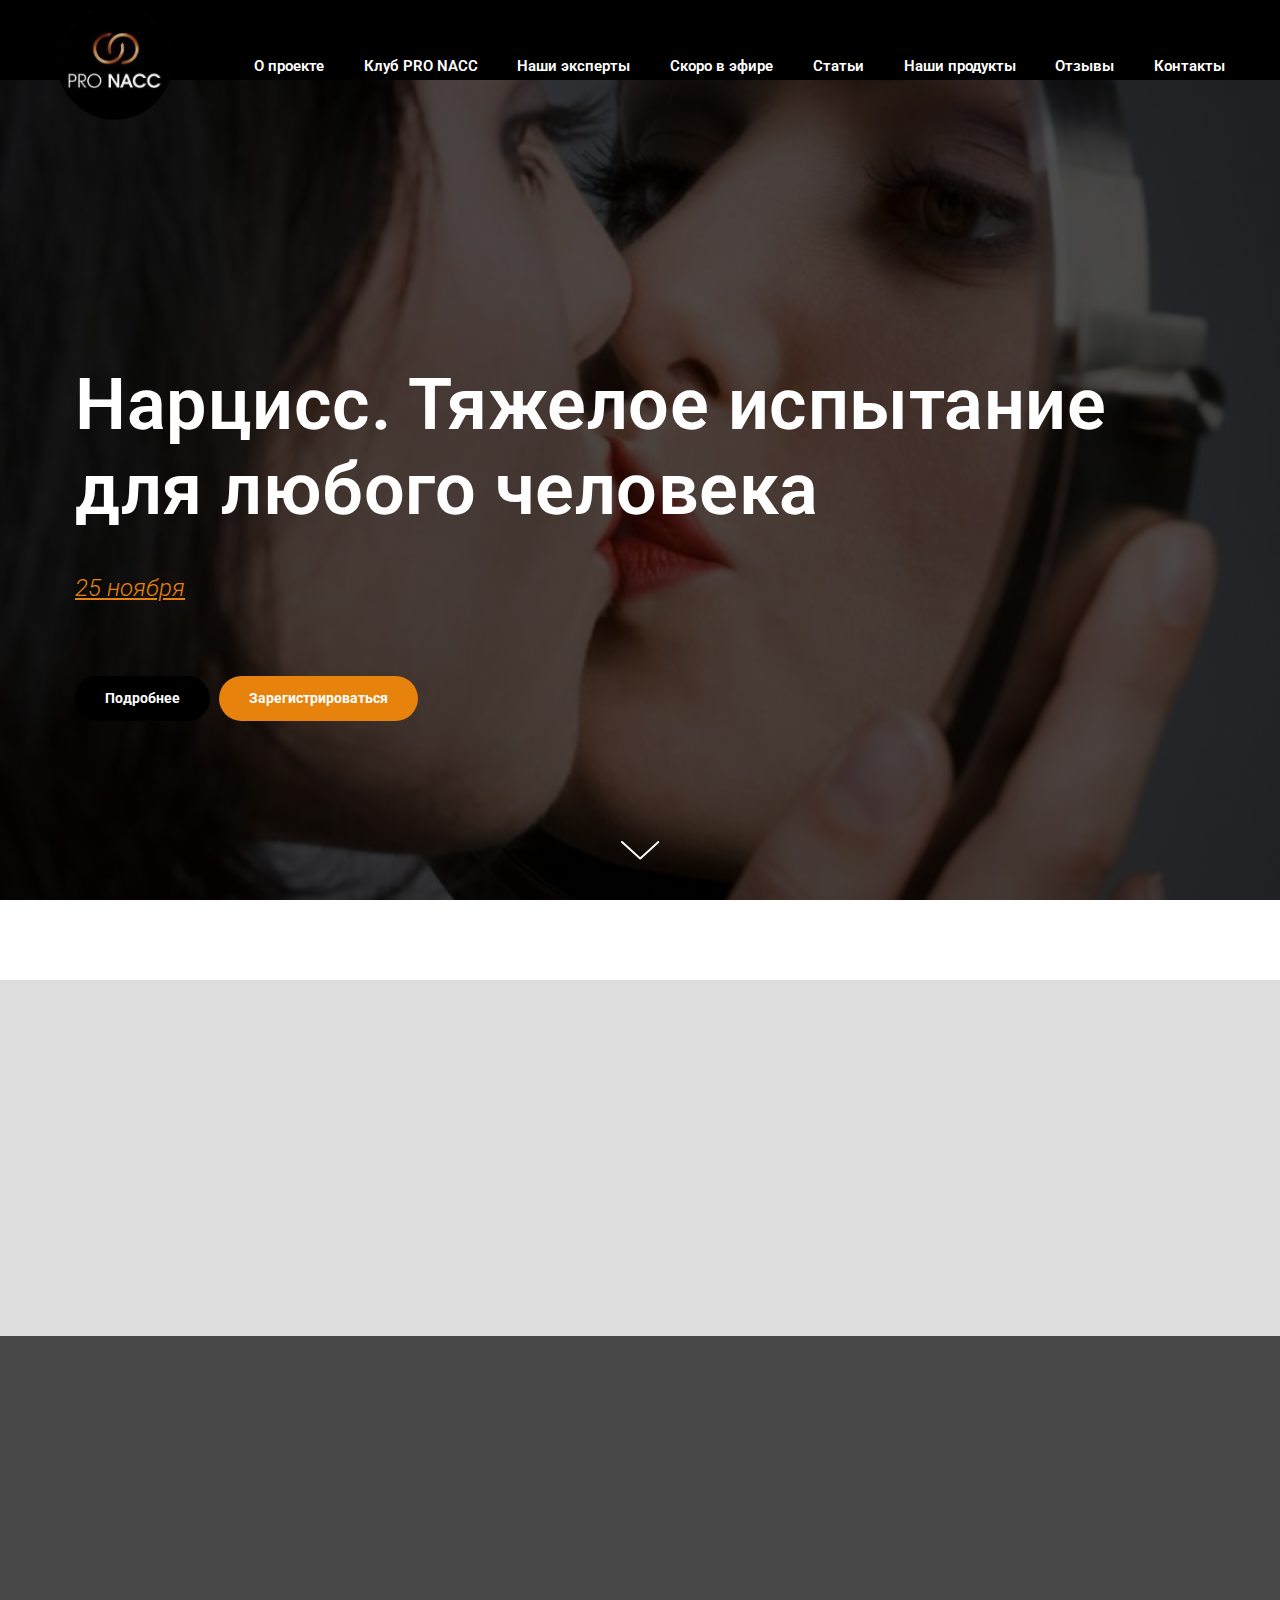
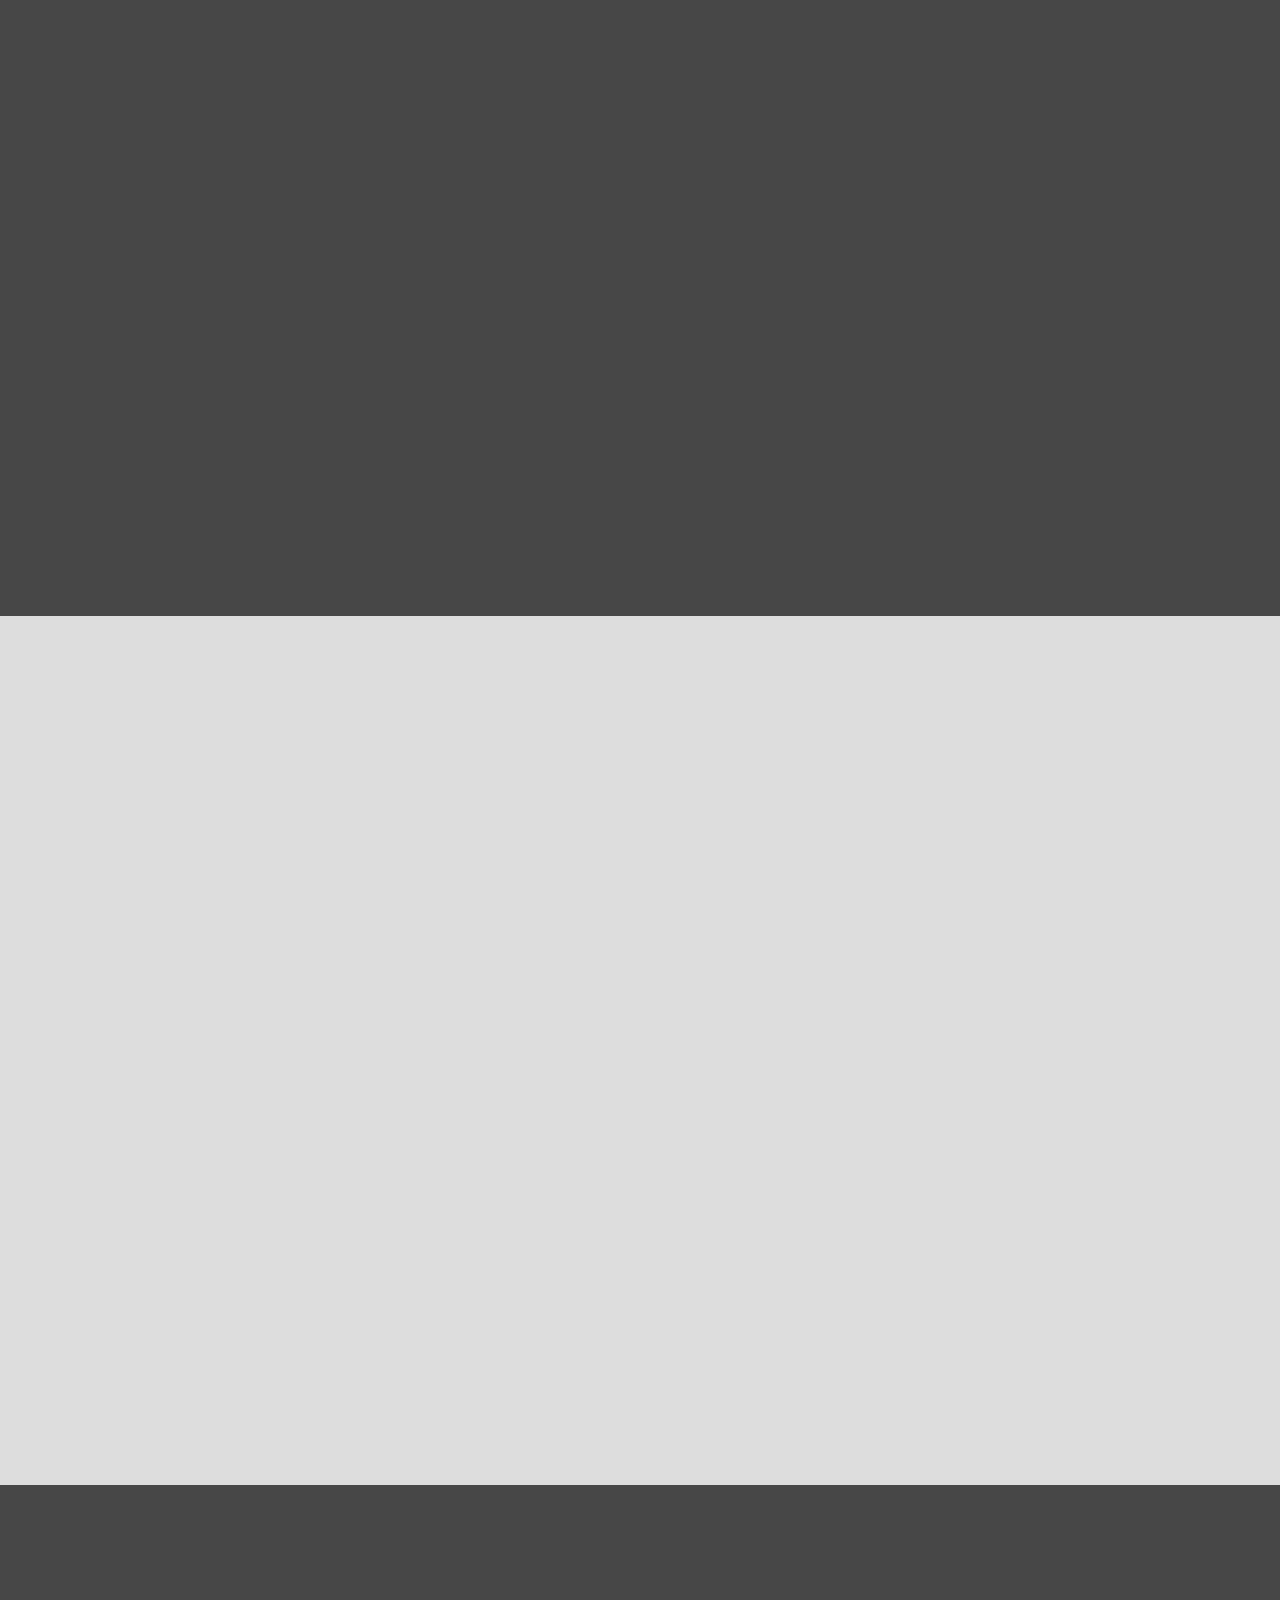
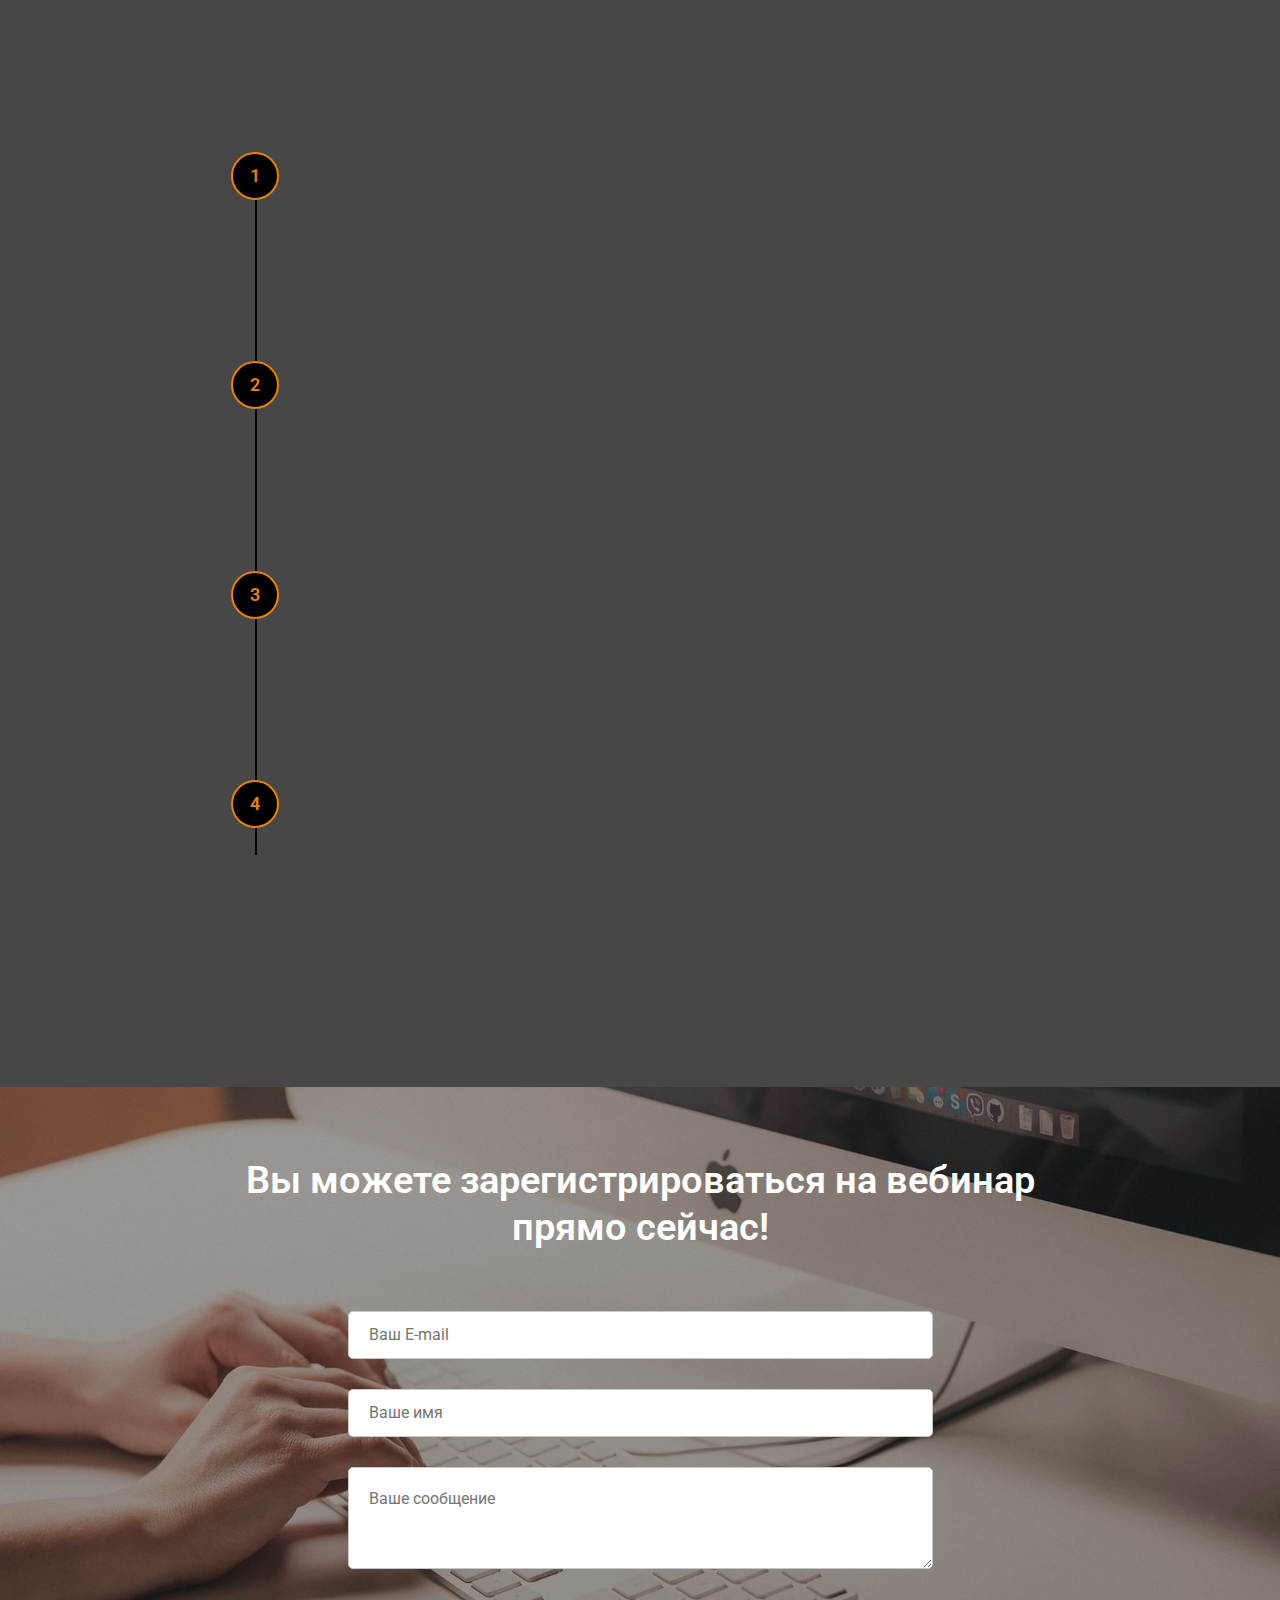
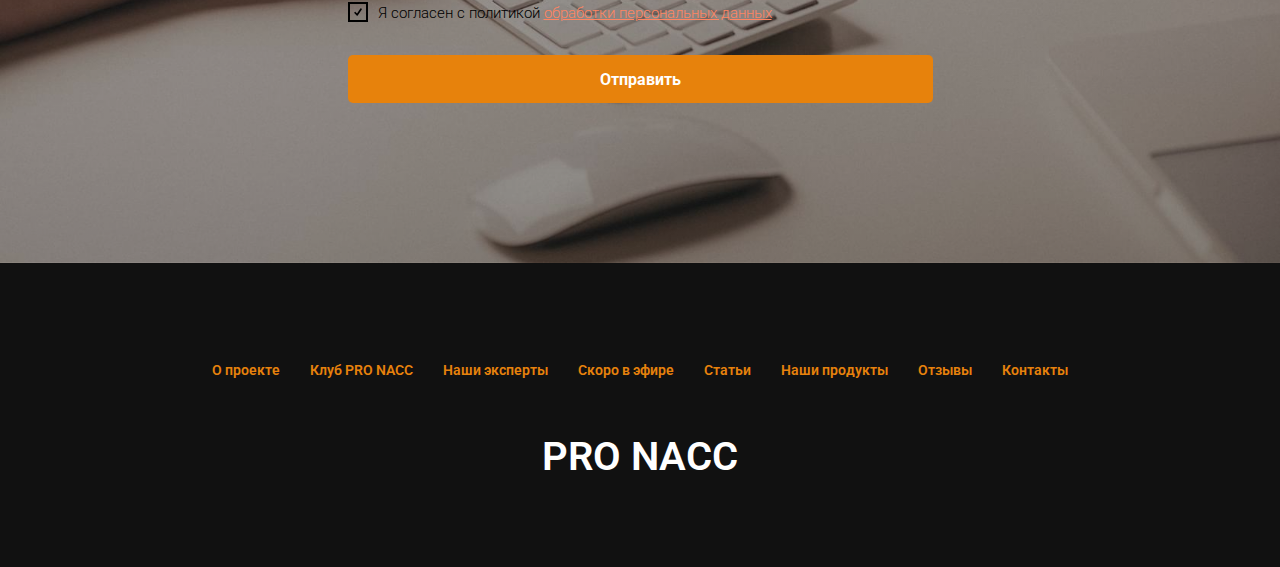
<file: products03.html>
<!DOCTYPE html>
<html lang="ru">

<head>
	<title>Нарцисс. Тяжелое испытание для любого человека</title>
	<meta charset="UTF-8">
	<meta name="format-detection" content="telephone=no">
	<!-- <style>body{opacity: 0;}</style> -->
	<link rel="stylesheet" href="css/style.css">
	<link rel="shortcut icon" href="favicon.ico">
	<!-- <meta name="robots" content="noindex, nofollow"> -->
	<meta name="viewport" content="width=device-width, initial-scale=1.0">
</head>

<body>
	<div class="wrapper">
		<header class="header" data-scroll="80" data-scroll-show="1000">
			<div class="header__container">
				<a href="index.html" class="header__logo"><picture><source srcset="img/logo.webp" type="image/webp"><img src="img/logo.png" alt="Logo-Pro Nacc"></picture></a>
				<div class="header__menu menu">
					<button type="button" class="menu__icon icon-menu"><span></span></button>
					<nav class="menu__body">
						<ul class="menu__list" aria-label="Основные разделы на странице">
							<li class="menu__item"><a href="" class="menu__link" data-goto-header data-goto=".about">О проекте </a></li>
							<li class="menu__item"><span class="menu__link" data-goto-header data-goto=".clubPN">Клуб PRO NACC</span>
								<ul class="menu__sub-list">
									<li class="menu__sub-item"><a href="#" class="menu__sub-link">О клубе</a></li>
									<li class="menu__sub-item"><a href="#" class="menu__sub-link">Правила клуба</a></li>
									<li class="menu__sub-item"><a href="#" class="menu__sub-link">Стать участником </a></li>
								</ul>
							</li>
							<li class="menu__item"><a href="" class="menu__link" data-goto-header data-goto=".experts">Наши эксперты</a></li>
							<li class="menu__item"><a href="" class="menu__link" data-goto-header data-goto=".soon">Скоро в эфире</a></li>
							<li class="menu__item"><a href="" class="menu__link" data-goto-header data-goto=".articles">Статьи</a></li>
							<li class="menu__item"><a href="" class="menu__link" data-goto-header data-goto=".products">Наши продукты</a></li>
							<li class="menu__item"><a href="" class="menu__link" data-goto-header data-goto=".recomendations">Отзывы</a></li>
							<li class="menu__item"><a href="" class="menu__link" data-goto-header data-goto=".contacts">Контакты</a></li>
						</ul>
					</nav>
				</div>
				<div class="menu-overlay">
					<div class="menu-overlay__inner">
						<div class="menu-overlay__logo"><picture><source srcset="img/logo.webp" type="image/webp"><img src="img/logo.png" alt="Logo-Pro Nacc"></picture></div>
						<ul class="menu__list nav">
							<li class="menu__item"><a href="" class="menu__link" data-goto-header data-goto=".about">О проекте </a></li>
							<li class="menu__item"><span class="menu__link" data-goto-header data-goto=".clubPN">Клуб PRO NACC</span>
								<ul class="menu__sub-list">
									<li class="menu__sub-item"><a href="#" class="menu__sub-link">О клубе</a></li>
									<li class="menu__sub-item"><a href="#" class="menu__sub-link">Правила клуба</a></li>
									<li class="menu__sub-item"><a href="#" class="menu__sub-link">Стать участником </a></li>
								</ul>
							</li>
							<li class="menu__item"><a href="" class="menu__link" data-goto-header data-goto=".experts">Наши эксперты </a></li>
							<li class="menu__item"><a href="" class="menu__link" data-goto-header data-goto=".soon">Скоро в эфире </a></li>
							<li class="menu__item"><a href="" class="menu__link" data-goto-header data-goto=".articles">Статьи </a></li>
							<li class="menu__item"><a href="" class="menu__link" data-goto-header data-goto=".products">Наши продукты </a></li>
							<li class="menu__item"><a href="" class="menu__link" data-goto-header data-goto=".recomendations">Отзывы</a></li>
							<li class="menu__item"><a href="" class="menu__link" data-goto-header data-goto=".contacts">Контакты </a></li>
						</ul>
					</div>

				</div>
			</div>
		</header>
		<main class="page">
			<section class="first-screen first-screen_03">
				<div class="first-screen__container">
					<div class="first-screen__content">
						<h1 class="first-screen__title fadeInLeft wow">
							Нарцисс. Тяжелое испытание для любого человека
						</h1>
						<span class="first-screen__sub-title fadeInLeft wow" data-wow-delay="1s">
							<em><u data-redactor-tag="u">25 ноября </u></em>
						</span>
						<div class="first-screen__control">
							<a href="" class="products__btn products__btn_black" data-goto=".product-note">Подробнее</a>
							<a href="" class="products__btn products__btn_orange" data-goto=".contacts">Зарегистрироваться </a>
						</div>
					</div>

					<p class="first-screen__arrow" data-goto=".product-note">
						<svg role="presentation" class="t-cover__arrow-svg" style="fill:#ffffff;" x="0px" y="0px" width="38.417px" height="18.592px" viewBox="0 0 38.417 18.592">
							<g>
								<path d="M19.208,18.592c-0.241,0-0.483-0.087-0.673-0.261L0.327,1.74c-0.408-0.372-0.438-1.004-0.066-1.413c0.372-0.409,1.004-0.439,1.413-0.066L19.208,16.24L36.743,0.261c0.411-0.372,1.042-0.342,1.413,0.066c0.372,0.408,0.343,1.041-0.065,1.413L19.881,18.332C19.691,18.505,19.449,18.592,19.208,18.592z"></path>
							</g>
						</svg>
					</p>
				</div>
			</section>
			<section class="product-note">
				<div class="product-note__container">
					<p class="product-note__text fadeInUp wow">
						Чем современнее становится наш мир, тем больше проблем человечество обретает. Среди этих проблем так же и наличие в нашей жизни психопатов, тиранов, и нарциссов. На фоне остальных патологических личностей нарциссы не кажутся чем-то страшным, но когда мы попадаем в его цепкие «объятия», оказывается, что они не так уж и безобидны, а выйти из таких отношений крайне сложно. Наш вебинар будет построен таким образом, что вы начнёте лучше понимать психологию такой личности, научитесь видеть нарциссов, и, самое главное, сможете себя от них защитить, а также защитить свою самооценку.</p>
				</div>
			</section>
			<section class="about-product about-product_bg">
				<div class="about-product__container">
					<h3 class="about-product__title fadeInRight wow">Что вы получите ? </h3>
					<div class="about-product__inner">
						<ul class="about-product__list">
							<li>
								<div class="about-product__item fadeInUp wow">
									<div class="about-product__img">
										<svg role="presentation" class="t820__checkmark" style="width:30px; height:30px;" fill="#e7820c" xmlns="http://www.w3.org/2000/svg" viewBox="0 0 31.8 31.8">
											<path d="M.9 14.5C5.2 19.4 9.8 24 14.1 29c.4.5 1.3.3 1.6-.2 5.1-8.4 10.1-16.8 15-25.4.7-1.2-.5-2.1-1.3-.9C19.3 18 19 18.4 13.9 26.7c.5-.1 1.1-.1 1.6-.2-4.4-4.8-8.9-8.6-13.9-12.8-.4-.4-1.1.3-.7.8z"></path>
										</svg>
									</div>
									<div class="about-product__text">
										<p>Узнаете, кто такие нарциссы и что такое нарциссическое расстройство личности, симптомы и причины его возникновения</p>
									</div>
								</div>
							</li>
							<li>
								<div class="about-product__item fadeInUp wow">
									<div class="about-product__img">
										<svg role="presentation" class="t820__checkmark" style="width:30px; height:30px;" fill="#e7820c" xmlns="http://www.w3.org/2000/svg" viewBox="0 0 31.8 31.8">
											<path d="M.9 14.5C5.2 19.4 9.8 24 14.1 29c.4.5 1.3.3 1.6-.2 5.1-8.4 10.1-16.8 15-25.4.7-1.2-.5-2.1-1.3-.9C19.3 18 19 18.4 13.9 26.7c.5-.1 1.1-.1 1.6-.2-4.4-4.8-8.9-8.6-13.9-12.8-.4-.4-1.1.3-.7.8z"></path>
										</svg>
									</div>
									<div class="about-product__text">
										<p>Узнаете, как понять, что ваш партнёр — нарцисс</p>
									</div>
								</div>
							</li>
							<li>
								<div class="about-product__item fadeInUp wow">
									<div class="about-product__img">
										<svg role="presentation" class="t820__checkmark" style="width:30px; height:30px;" fill="#e7820c" xmlns="http://www.w3.org/2000/svg" viewBox="0 0 31.8 31.8">
											<path d="M.9 14.5C5.2 19.4 9.8 24 14.1 29c.4.5 1.3.3 1.6-.2 5.1-8.4 10.1-16.8 15-25.4.7-1.2-.5-2.1-1.3-.9C19.3 18 19 18.4 13.9 26.7c.5-.1 1.1-.1 1.6-.2-4.4-4.8-8.9-8.6-13.9-12.8-.4-.4-1.1.3-.7.8z"></path>
										</svg>
									</div>
									<div class="about-product__text">
										<p>Узнаете, чем чреваты отношения с такими людьми, и как выйти из них максимально безболезненно</p>
									</div>
								</div>
							</li>
							<li>
								<div class="about-product__item fadeInUp wow">
									<div class="about-product__img">
										<svg role="presentation" class="t820__checkmark" style="width:30px; height:30px;" fill="#e7820c" xmlns="http://www.w3.org/2000/svg" viewBox="0 0 31.8 31.8">
											<path d="M.9 14.5C5.2 19.4 9.8 24 14.1 29c.4.5 1.3.3 1.6-.2 5.1-8.4 10.1-16.8 15-25.4.7-1.2-.5-2.1-1.3-.9C19.3 18 19 18.4 13.9 26.7c.5-.1 1.1-.1 1.6-.2-4.4-4.8-8.9-8.6-13.9-12.8-.4-.4-1.1.3-.7.8z"></path>
										</svg>
									</div>
									<div class="about-product__text">
										<p>Поймёте, какова разница между нарциссом «в норме» и патологической форме нарциссического расстройства личностиВечно уставшая и недовольная?</p>
									</div>
								</div>
							</li>
							<li>
								<div class="about-product__item fadeInUp wow">
									<div class="about-product__img">
										<svg role="presentation" class="t820__checkmark" style="width:30px; height:30px;" fill="#e7820c" xmlns="http://www.w3.org/2000/svg" viewBox="0 0 31.8 31.8">
											<path d="M.9 14.5C5.2 19.4 9.8 24 14.1 29c.4.5 1.3.3 1.6-.2 5.1-8.4 10.1-16.8 15-25.4.7-1.2-.5-2.1-1.3-.9C19.3 18 19 18.4 13.9 26.7c.5-.1 1.1-.1 1.6-.2-4.4-4.8-8.9-8.6-13.9-12.8-.4-.4-1.1.3-.7.8z"></path>
										</svg>
									</div>
									<div class="about-product__text">
										<p>Поймёте, какие признаки указывают на то, что человек нарциссНичего не радует?</p>
									</div>
								</div>
							</li>
							<li>
								<div class="about-product__item fadeInUp wow">
									<div class="about-product__img">
										<svg role="presentation" class="t820__checkmark" style="width:30px; height:30px;" fill="#e7820c" xmlns="http://www.w3.org/2000/svg" viewBox="0 0 31.8 31.8">
											<path d="M.9 14.5C5.2 19.4 9.8 24 14.1 29c.4.5 1.3.3 1.6-.2 5.1-8.4 10.1-16.8 15-25.4.7-1.2-.5-2.1-1.3-.9C19.3 18 19 18.4 13.9 26.7c.5-.1 1.1-.1 1.6-.2-4.4-4.8-8.9-8.6-13.9-12.8-.4-.4-1.1.3-.7.8z"></path>
										</svg>
									</div>
									<div class="about-product__text">
										<p>Внутренняя лампочка перегорела и совсем не светит?</p>
									</div>
								</div>
							</li>
							<li>
								<div class="about-product__item fadeInUp wow">
									<div class="about-product__img">
										<svg role="presentation" class="t820__checkmark" style="width:30px; height:30px;" fill="#e7820c" xmlns="http://www.w3.org/2000/svg" viewBox="0 0 31.8 31.8">
											<path d="M.9 14.5C5.2 19.4 9.8 24 14.1 29c.4.5 1.3.3 1.6-.2 5.1-8.4 10.1-16.8 15-25.4.7-1.2-.5-2.1-1.3-.9C19.3 18 19 18.4 13.9 26.7c.5-.1 1.1-.1 1.6-.2-4.4-4.8-8.9-8.6-13.9-12.8-.4-.4-1.1.3-.7.8z"></path>
										</svg>
									</div>
									<div class="about-product__text">
										<p>Постоянно злишься и срываешься на близких?</p>
									</div>
								</div>
							</li>
							<li>
								<div class="about-product__item fadeInUp wow">
									<div class="about-product__img">
										<svg role="presentation" class="t820__checkmark" style="width:30px; height:30px;" fill="#e7820c" xmlns="http://www.w3.org/2000/svg" viewBox="0 0 31.8 31.8">
											<path d="M.9 14.5C5.2 19.4 9.8 24 14.1 29c.4.5 1.3.3 1.6-.2 5.1-8.4 10.1-16.8 15-25.4.7-1.2-.5-2.1-1.3-.9C19.3 18 19 18.4 13.9 26.7c.5-.1 1.1-.1 1.6-.2-4.4-4.8-8.9-8.6-13.9-12.8-.4-.4-1.1.3-.7.8z"></path>
										</svg>
									</div>
									<div class="about-product__text">
										<p>Не знаешь, как выйти из замкнутого круга и понять, что именно хочется?</p>
									</div>
								</div>
							</li>
						</ul>
					</div>
				</div>
			</section>
			<section class="whyIs">
				<div class="whyIs__container">
					<h2 class="whyIs__title fadeInRight wow">Для кого этот вебинар?</h2>
					<div class="whyIs__inner whyIs__inner_33">
						<div class="whyIs__item fadeInUp wow">
							<div class="whyIs__img">
								<img src="img/touragency_group.svg" alt="lorem">
							</div>
							<div class="whyIs__content">
								<p class="whyIs__text">
									Для тех, у кого среди друзей или родственников затесался один такой «цветок»
								</p>
							</div>
						</div>
						<div class="whyIs__item fadeInUp wow" data-wow-delay="0.2s">
							<div class="whyIs__img">
								<img src="img/cowork_bubbles.svg" alt="lorem">
							</div>
							<div class="whyIs__content">
								<p class="whyIs__text">
									Для тех, кто не просто с ними столкнулся, но и пострадал морально после отношений с нарциссом
								</p>
							</div>
						</div>
						<div class="whyIs__item fadeInUp wow" data-wow-delay="0.4s">
							<div class="whyIs__img">
								<img src="img/feb_flower2.svg" alt="lorem">
							</div>
							<div class="whyIs__content">
								<p class="whyIs__text">
									Для всех тех, кто однажды столкнулся с теми, кого именуют нарциссами
								</p>
							</div>
						</div>
						<div class="whyIs__item fadeInUp wow" data-wow-delay="0.6s">
							<div class="whyIs__img">
								<img src="img/hotel_couple.svg" alt="lorem">
							</div>
							<div class="whyIs__content">
								<p class="whyIs__text">
									Для тех, кто понял, что состоит в отношениях с нарциссом
								</p>
							</div>
						</div>
						<div class="whyIs__item fadeInUp wow" data-wow-delay="0.8s">
							<div class="whyIs__img">
								<img src="img/quest_monster.svg" alt="lorem">
							</div>
							<div class="whyIs__content">
								<p class="whyIs__text">
									Для тех, кто не просто с ними столкнулся, но и пострадал морально после отношений с нарциссом
								</p>
							</div>
						</div>

					</div>
				</div>
			</section>
			<section class="rools rools_bg">
				<div class="rools__container">
					<h2 class="rools__title fadeInRight wow">О чём будем говорить на вебинаре?За 1,5 часа мы ...</h2>
					<div class="rools__inner">

						<div class="rools__item">
							<div class="rools__num">1</div>
							<div class="rools__text  fadeInUp wow">
								<strong>
									<h4>Для тех, кто боится, что нарциссом может быть и он сам</h4>
									<p>Кто такие нарциссы и почему их так сложно «раскусить»? Любой, кто хотя бы раз сталкивался с нарциссами, понимает, что те — мастера маскировки, и сразу определить, нарцисс ли это или нет — сложно, если не невозможно. Но они существуют, и они есть и в нашей, и в вашей жизни. Встречались ли вам когда-либо нарциссы? Как вы поняли, что это именно они? В начале нашего вебинара мы обозначим то, что стоит за этим понятием, а также постараемся разобраться, по какой причине нарциссы прячутся и маскируются, и как их возможно разоблачить.</p>
								</strong>

							</div>
						</div>
						<div class="rools__item">
							<div class="rools__num">2</div>
							<div class="rools__text  fadeInUp wow">
								<strong>
									<h4>Чем опасны нарциссы?</h4>
									<p>Чем опасны нарциссы? Казалось бы, чем опасен прекрасный цветок? Как раз-таки тем, что он прекрасный цветок! Нарциссы, как никто другой, умеют задавить жертву своим превосходством так, что вам могут понадобится долгие годы терапии по повышению самооценки. И это ещё не все трудности, с которыми сталкиваются жертвы нарциссов. Замечали ли вы, что после общения с таким «цветком» вы чувствуете себя хуже? Думали ли, почему? В продолжении разговора мы разберём те опасности, которые может принести нам нарцисс, а также поговорим о способах самозащиты.</p>
								</strong>

							</div>
						</div>
						<div class="rools__item">
							<div class="rools__num">3</div>
							<div class="rools__text  fadeInUp wow">
								<strong>
									<h4>А не нарцисс ли, часом, ваш партнёр?</h4>
									<p>А не нарцисс ли, часом, ваш партнёр? Вы замечали, как падает ваша энергия после общения с партнером? Обращали внимание на то, что вас постоянно обесценивают? Ловили себя на мысли, что после общения с партнером вы чувствуете себя эмоционально измотанными? Возможно, ваш партнёр — нарцисс. Чтобы убедиться в этом или же наоборот отмести подозрения — в продолжение нашего вебинара мы расскажем подробнее о приемах манипуляции и обесценивания нарциссов, а также варианты поведения при таких обстоятельствах.</p>
								</strong>

							</div>
						</div>
						<div class="rools__item">
							<div class="rools__num">4</div>
							<div class="rools__text  fadeInUp wow">
								<strong>
									<h4>Как максимально безболезненно расстаться с нарциссом?</h4>
									<p>Как максимально безболезненно расстаться с нарциссом? Понимаете ли вы, что вы бы хотели расстаться с партнером, но что-то вас удерживает? Испытываете ли вы страх при мыслях о расставании? Но при этом понимаете, что без него вам было бы лучше, но не можете уйти? В завершение вебинара мы рассмотрим возможные варианты превращения отношений с нарциссом, и сделаем это так, чтобы для вас это было безболезненно настолько, насколько это возможно.</p>
								</strong>

							</div>
						</div>
					</div>
				</div>
			</section>
			<section class="contacts contacts_bg">
				<div class="contacts__container">
					<h2 class="contacts__title">Вы можете зарегистрироваться на вебинар прямо сейчас!</h2>
					<div class="contacts__inner">
						<div class="contacts__form">
							<div class="form">
								<form action="#" id="form" class="form__body">
									<div class="form__item">
										<input id="formEmail" type="text" name="email" class="form__input _req _email" placeholder="Ваш E-mail">
									</div>
									<div class="form__item">
										<input id="formName" type="text" name="name" class="form__input _req" placeholder="Ваше имя">
									</div>
									<div class="form__item">
										<textarea name="message" id="formMessage" class="form__input" placeholder="Ваше сообщение"></textarea>
									</div>
									<div class="form__item">
										<div class="checkbox">
											<input id="formAgreement" checked type="checkbox" name="agreement" class="checkbox__input _req">
											<label for="formAgreement" class="checkbox__label"><span>Я согласен с политикой <a href="">обработки персональных данных</a></span></label>
										</div>
									</div>
									<button type="submit" class="form__button">Отправить</button>
								</form>
							</div>
						</div>
					</div>
				</div>
			</section>
		</main>
		<footer class="footer">
			<div class="footer__container">
				<ul class="footer__list">
					<li class="footer__item"><a href="" class="footer__link">О проекте</a></li>
					<li class="footer__item"><a href="" class="footer__link">Клуб PRO NACC</a></li>
					<li class="footer__item"><a href="" class="footer__link">Наши эксперты</a></li>
					<li class="footer__item"><a href="" class="footer__link">Скоро в эфире</a></li>
					<li class="footer__item"><a href="" class="footer__link">Статьи</a></li>
					<li class="footer__item"><a href="" class="footer__link">Наши продукты</a></li>
					<li class="footer__item"><a href="" class="footer__link">Отзывы</a></li>
					<li class="footer__item"><a href="" class="footer__link">Контакты</a></li>
				</ul>
				<h2 class="footer__logo">PRO NACC</h2>
			</div>
		</footer>


	</div>
	<!-- 
<div id="popup" aria-hidden="true" class="popup">
	<div class="popup__wrapper">
		<div class="popup__content">
			<button data-close type="button" class="popup__close">Закрыть</button>
			<div class="popup__text">
			</div>
		</div>
	</div>
</div>
 -->

	<script src="js/app.min.js?_v=20230301090708"></script>
	<script src="js/wow.js"></script>
	<script>
		new WOW().init();
		</script>
</body>

</html>
</file>
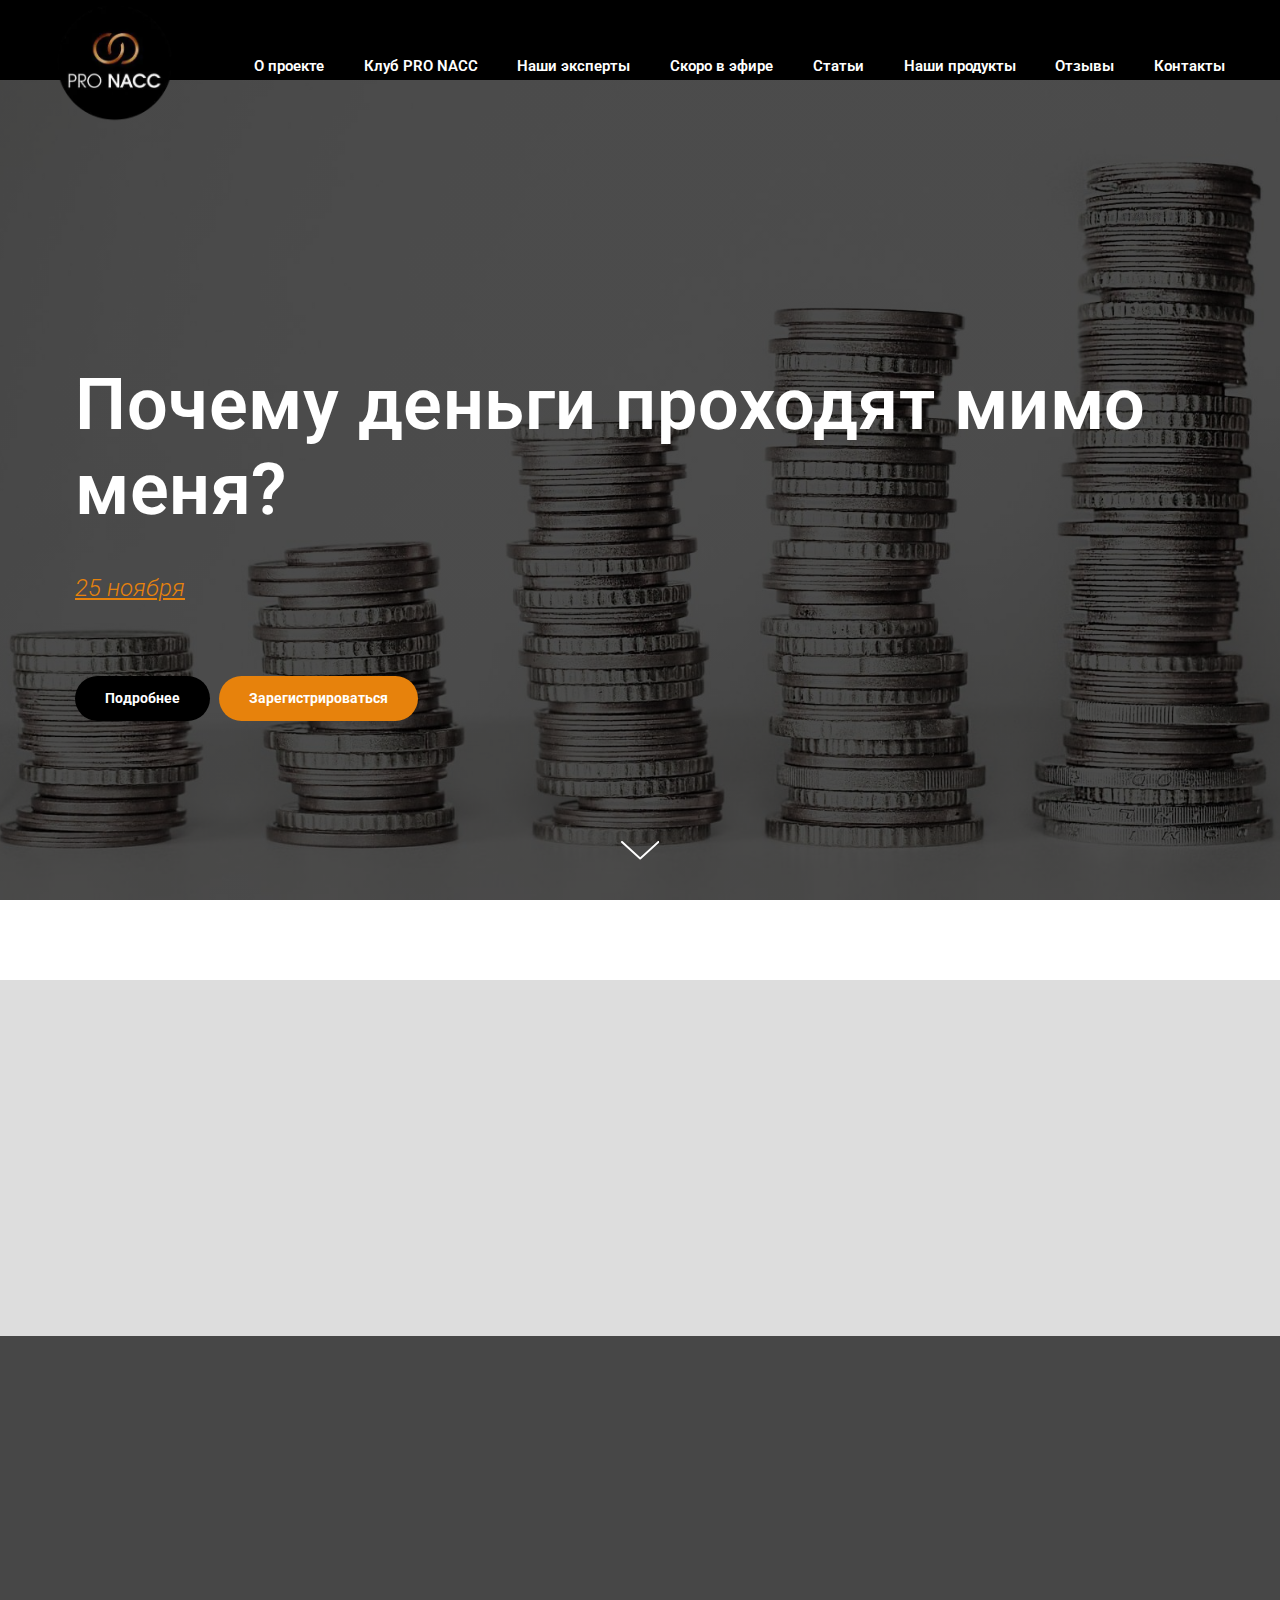
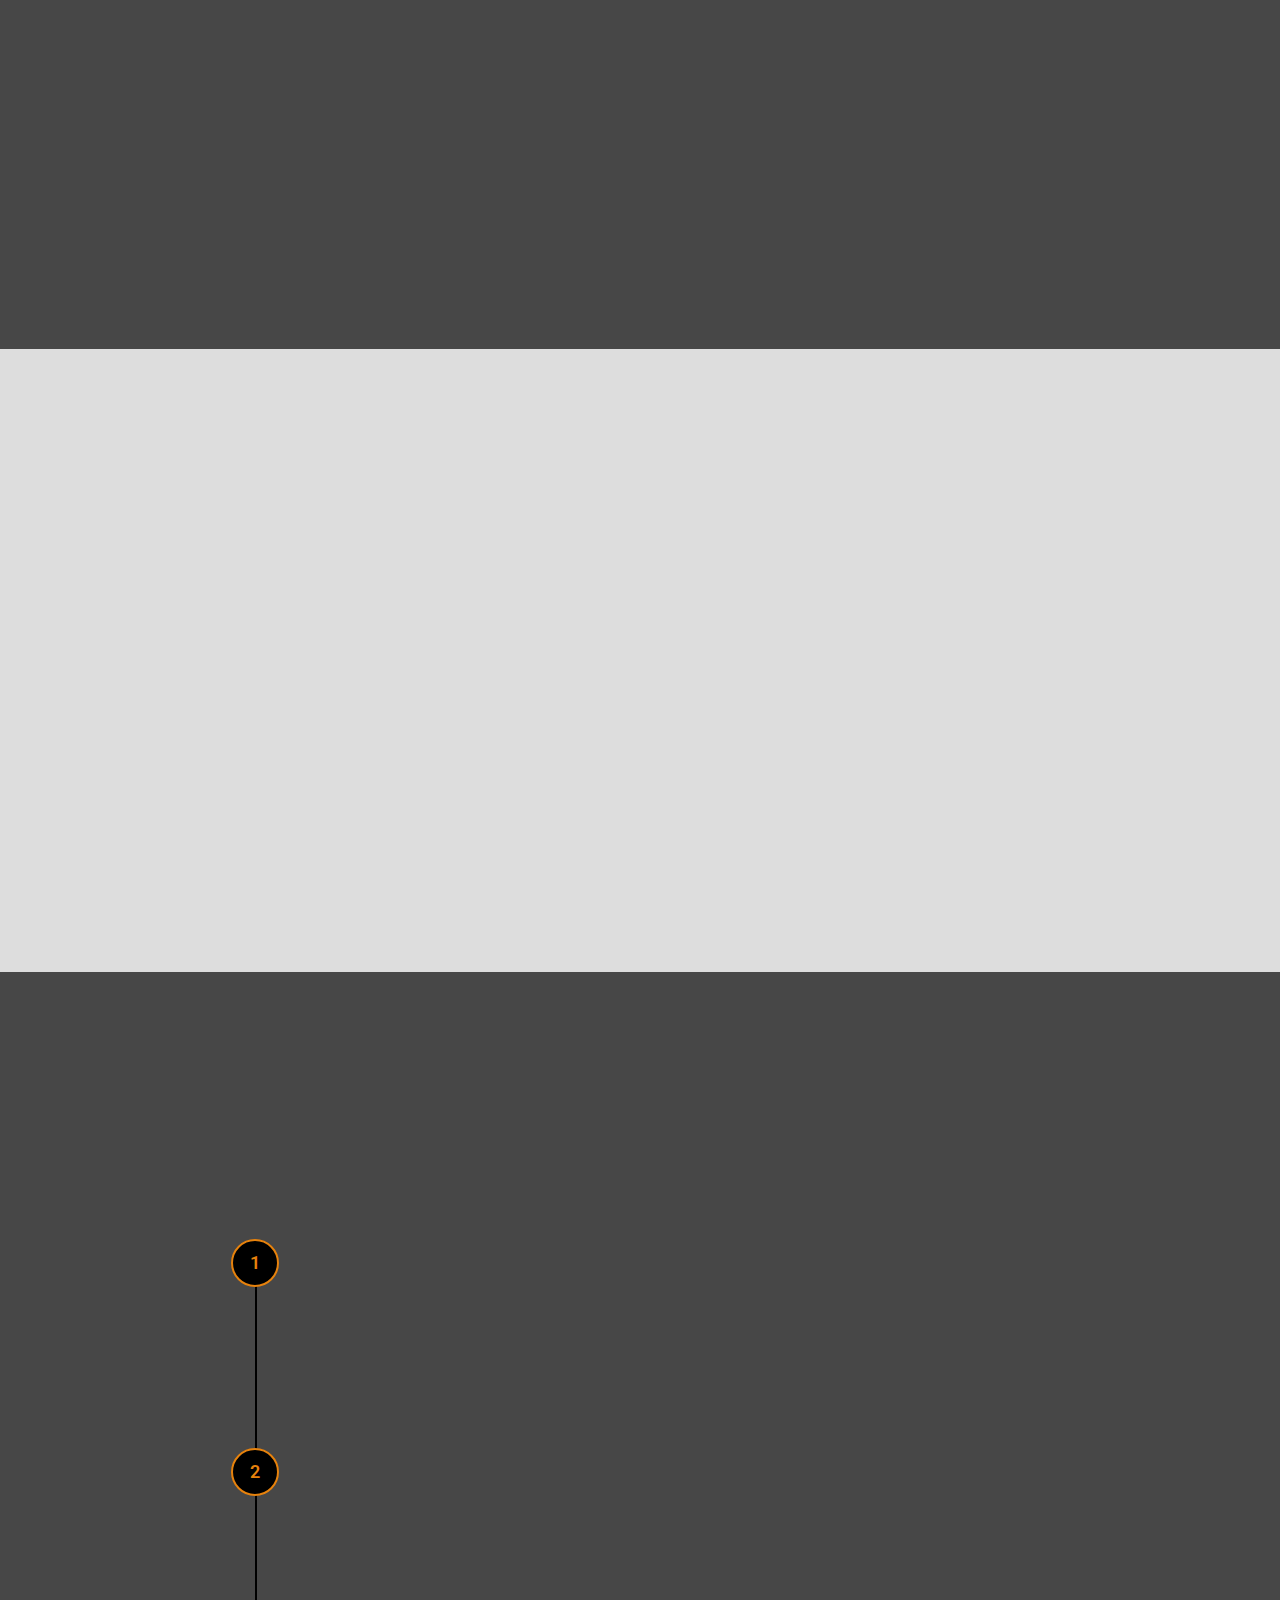
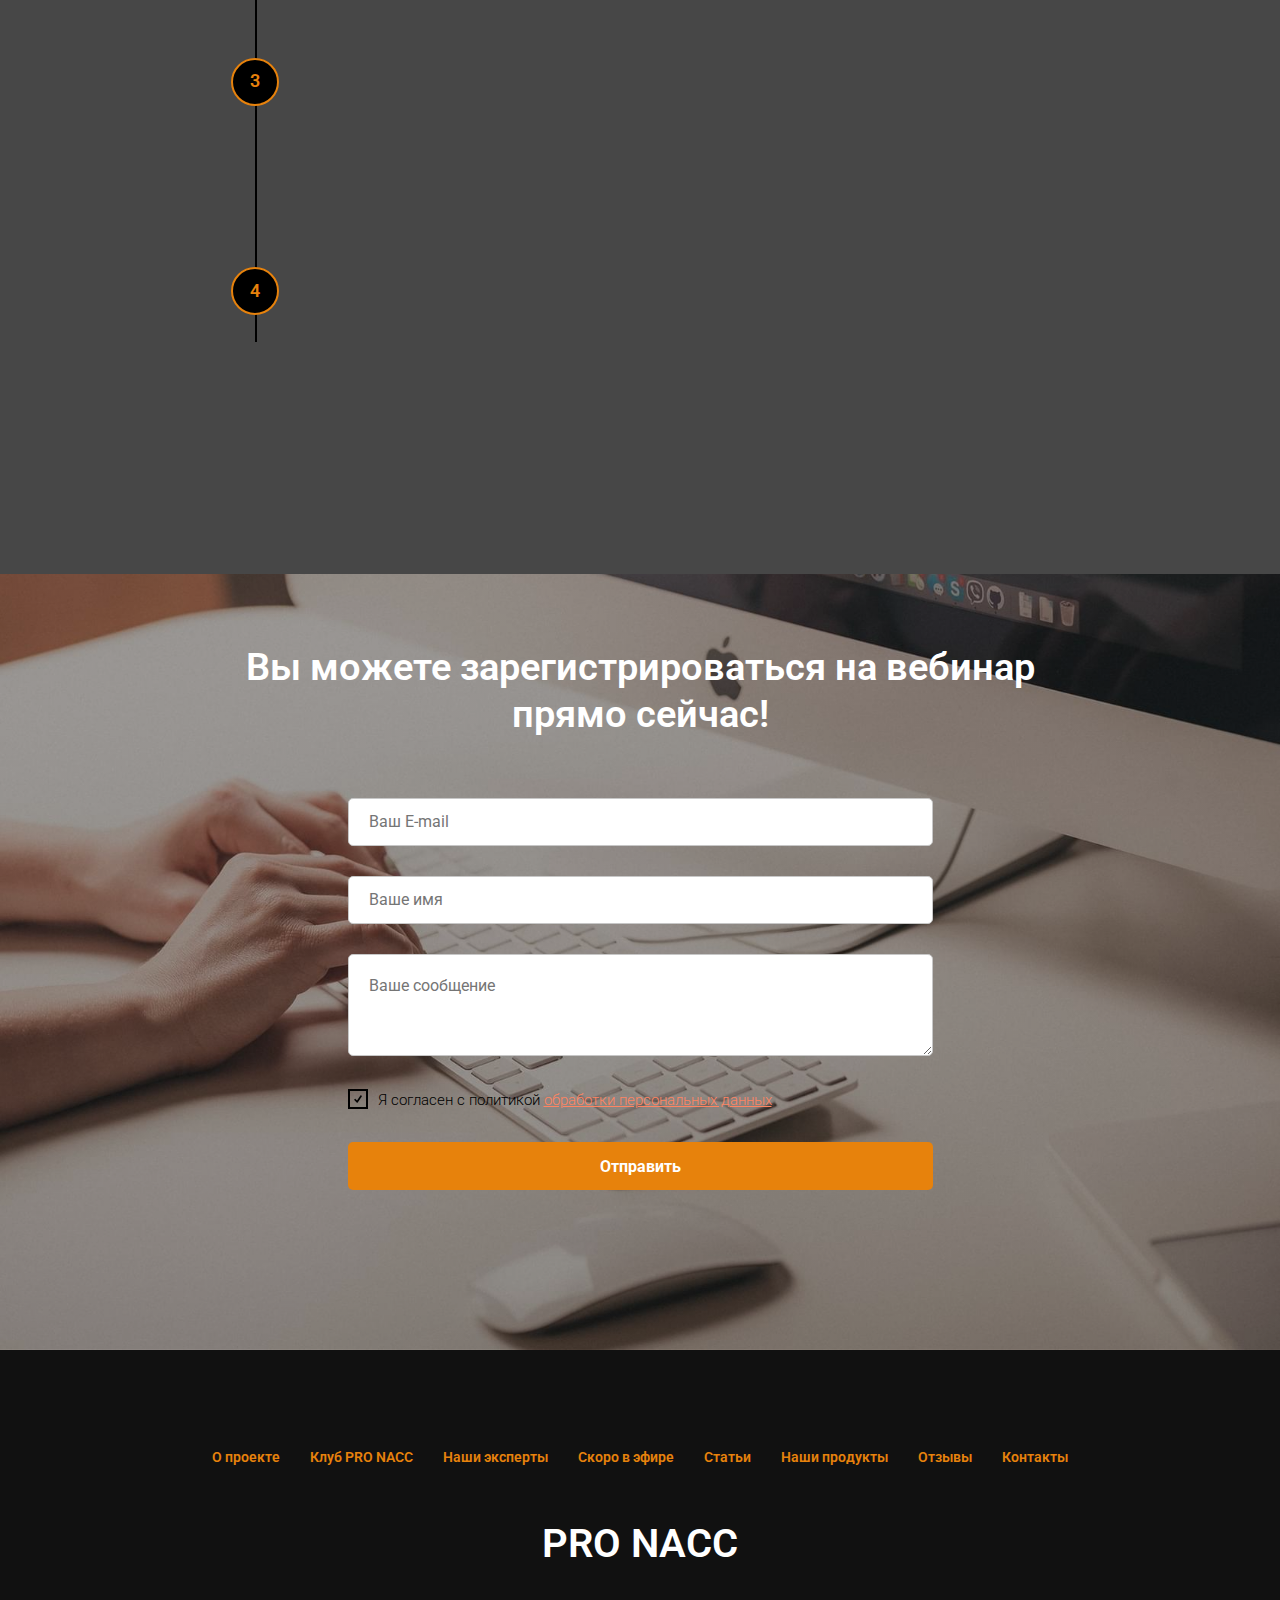
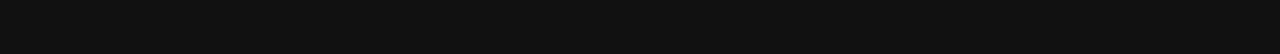
<file: products04.html>
<!DOCTYPE html>
<html lang="ru">

<head>
	<title>Почему деньги проходят мимо меня?</title>
	<meta charset="UTF-8">
	<meta name="format-detection" content="telephone=no">
	<!-- <style>body{opacity: 0;}</style> -->
	<link rel="stylesheet" href="css/style.css">
	<link rel="shortcut icon" href="favicon.ico">
	<!-- <meta name="robots" content="noindex, nofollow"> -->
	<meta name="viewport" content="width=device-width, initial-scale=1.0">
</head>

<body>
	<div class="wrapper">
		<header class="header" data-scroll="80" data-scroll-show="1000">
			<div class="header__container">
				<a href="index.html" class="header__logo"><picture><source srcset="img/logo.webp" type="image/webp"><img src="img/logo.png" alt="Logo-Pro Nacc"></picture></a>
				<div class="header__menu menu">
					<button type="button" class="menu__icon icon-menu"><span></span></button>
					<nav class="menu__body">
						<ul class="menu__list" aria-label="Основные разделы на странице">
							<li class="menu__item"><a href="" class="menu__link" data-goto-header data-goto=".about">О проекте </a></li>
							<li class="menu__item"><span class="menu__link" data-goto-header data-goto=".clubPN">Клуб PRO NACC</span>
								<ul class="menu__sub-list">
									<li class="menu__sub-item"><a href="#" class="menu__sub-link">О клубе</a></li>
									<li class="menu__sub-item"><a href="#" class="menu__sub-link">Правила клуба</a></li>
									<li class="menu__sub-item"><a href="#" class="menu__sub-link">Стать участником </a></li>
								</ul>
							</li>
							<li class="menu__item"><a href="" class="menu__link" data-goto-header data-goto=".experts">Наши эксперты</a></li>
							<li class="menu__item"><a href="" class="menu__link" data-goto-header data-goto=".soon">Скоро в эфире</a></li>
							<li class="menu__item"><a href="" class="menu__link" data-goto-header data-goto=".articles">Статьи</a></li>
							<li class="menu__item"><a href="" class="menu__link" data-goto-header data-goto=".products">Наши продукты</a></li>
							<li class="menu__item"><a href="" class="menu__link" data-goto-header data-goto=".recomendations">Отзывы</a></li>
							<li class="menu__item"><a href="" class="menu__link" data-goto-header data-goto=".contacts">Контакты</a></li>
						</ul>
					</nav>
				</div>
				<div class="menu-overlay">
					<div class="menu-overlay__inner">
						<div class="menu-overlay__logo"><picture><source srcset="img/logo.webp" type="image/webp"><img src="img/logo.png" alt="Logo-Pro Nacc"></picture></div>
						<ul class="menu__list nav">
							<li class="menu__item"><a href="" class="menu__link" data-goto-header data-goto=".about">О проекте </a></li>
							<li class="menu__item"><span class="menu__link" data-goto-header data-goto=".clubPN">Клуб PRO NACC</span>
								<ul class="menu__sub-list">
									<li class="menu__sub-item"><a href="#" class="menu__sub-link">О клубе</a></li>
									<li class="menu__sub-item"><a href="#" class="menu__sub-link">Правила клуба</a></li>
									<li class="menu__sub-item"><a href="#" class="menu__sub-link">Стать участником </a></li>
								</ul>
							</li>
							<li class="menu__item"><a href="" class="menu__link" data-goto-header data-goto=".experts">Наши эксперты </a></li>
							<li class="menu__item"><a href="" class="menu__link" data-goto-header data-goto=".soon">Скоро в эфире </a></li>
							<li class="menu__item"><a href="" class="menu__link" data-goto-header data-goto=".articles">Статьи </a></li>
							<li class="menu__item"><a href="" class="menu__link" data-goto-header data-goto=".products">Наши продукты </a></li>
							<li class="menu__item"><a href="" class="menu__link" data-goto-header data-goto=".recomendations">Отзывы</a></li>
							<li class="menu__item"><a href="" class="menu__link" data-goto-header data-goto=".contacts">Контакты </a></li>
						</ul>
					</div>

				</div>
			</div>
		</header>
		<main class="page">
			<section class="first-screen first-screen_04">
				<div class="first-screen__container">
					<div class="first-screen__content">
						<h1 class="first-screen__title fadeInLeft wow">
							Почему деньги проходят мимо меня?
						</h1>
						<span class="first-screen__sub-title fadeInLeft wow" data-wow-delay="1s">
							<em><u data-redactor-tag="u">25 ноября </u></em>
						</span>
						<div class="first-screen__control">
							<a href="" class="products__btn products__btn_black" data-goto=".product-note">Подробнее</a>
							<a href="" class="products__btn products__btn_orange" data-goto=".contacts">Зарегистрироваться </a>
						</div>
					</div>

					<p class="first-screen__arrow" data-goto=".product-note">
						<svg role="presentation" class="t-cover__arrow-svg" style="fill:#ffffff;" x="0px" y="0px" width="38.417px" height="18.592px" viewBox="0 0 38.417 18.592">
							<g>
								<path d="M19.208,18.592c-0.241,0-0.483-0.087-0.673-0.261L0.327,1.74c-0.408-0.372-0.438-1.004-0.066-1.413c0.372-0.409,1.004-0.439,1.413-0.066L19.208,16.24L36.743,0.261c0.411-0.372,1.042-0.342,1.413,0.066c0.372,0.408,0.343,1.041-0.065,1.413L19.881,18.332C19.691,18.505,19.449,18.592,19.208,18.592z"></path>
							</g>
						</svg>
					</p>
				</div>
			</section>
			<section class="product-note">
				<div class="product-note__container">
					<p class="product-note__text fadeInUp wow">
						На вебинаре мы не будем рассказывать про магические заклинания, и ритуалы на привлечение денег в вашу жизнь, а дадим реальные практические Советы по снятию психологических блоков, которые и являются причиной финансовых трудностей.
						<br>
						<br>
						Вебинар не является пособием по поиску себя жизни. Главная задача вебинара - помочь вам изменить в себе то, что что мешает вам иметь больший доход.
					</p>
				</div>
			</section>
			<section class="about-product about-product_bg">
				<div class="about-product__container">
					<h3 class="about-product__title fadeInRight wow">Что вы получите ? </h3>
					<div class="about-product__inner">
						<ul class="about-product__list">
							<li>
								<div class="about-product__item fadeInUp wow">
									<div class="about-product__img">
										<svg role="presentation" class="t820__checkmark" style="width:30px; height:30px;" fill="#e7820c" xmlns="http://www.w3.org/2000/svg" viewBox="0 0 31.8 31.8">
											<path d="M.9 14.5C5.2 19.4 9.8 24 14.1 29c.4.5 1.3.3 1.6-.2 5.1-8.4 10.1-16.8 15-25.4.7-1.2-.5-2.1-1.3-.9C19.3 18 19 18.4 13.9 26.7c.5-.1 1.1-.1 1.6-.2-4.4-4.8-8.9-8.6-13.9-12.8-.4-.4-1.1.3-.7.8z"></path>
										</svg>
									</div>
									<div class="about-product__text">
										<p>Поймёте, что также деньги и как с ними обращаться</p>
									</div>
								</div>
							</li>
							<li>
								<div class="about-product__item fadeInUp wow">
									<div class="about-product__img">
										<svg role="presentation" class="t820__checkmark" style="width:30px; height:30px;" fill="#e7820c" xmlns="http://www.w3.org/2000/svg" viewBox="0 0 31.8 31.8">
											<path d="M.9 14.5C5.2 19.4 9.8 24 14.1 29c.4.5 1.3.3 1.6-.2 5.1-8.4 10.1-16.8 15-25.4.7-1.2-.5-2.1-1.3-.9C19.3 18 19 18.4 13.9 26.7c.5-.1 1.1-.1 1.6-.2-4.4-4.8-8.9-8.6-13.9-12.8-.4-.4-1.1.3-.7.8z"></path>
										</svg>
									</div>
									<div class="about-product__text">
										<p>Снимите психологические барьеры и установки, мешающие росту вашего финансового благополучия</p>
									</div>
								</div>
							</li>
							<li>
								<div class="about-product__item fadeInUp wow">
									<div class="about-product__img">
										<svg role="presentation" class="t820__checkmark" style="width:30px; height:30px;" fill="#e7820c" xmlns="http://www.w3.org/2000/svg" viewBox="0 0 31.8 31.8">
											<path d="M.9 14.5C5.2 19.4 9.8 24 14.1 29c.4.5 1.3.3 1.6-.2 5.1-8.4 10.1-16.8 15-25.4.7-1.2-.5-2.1-1.3-.9C19.3 18 19 18.4 13.9 26.7c.5-.1 1.1-.1 1.6-.2-4.4-4.8-8.9-8.6-13.9-12.8-.4-.4-1.1.3-.7.8z"></path>
										</svg>
									</div>
									<div class="about-product__text">
										<p>Увидите новые возможности</p>
									</div>
								</div>
							</li>
							<li>
								<div class="about-product__item fadeInUp wow">
									<div class="about-product__img">
										<svg role="presentation" class="t820__checkmark" style="width:30px; height:30px;" fill="#e7820c" xmlns="http://www.w3.org/2000/svg" viewBox="0 0 31.8 31.8">
											<path d="M.9 14.5C5.2 19.4 9.8 24 14.1 29c.4.5 1.3.3 1.6-.2 5.1-8.4 10.1-16.8 15-25.4.7-1.2-.5-2.1-1.3-.9C19.3 18 19 18.4 13.9 26.7c.5-.1 1.1-.1 1.6-.2-4.4-4.8-8.9-8.6-13.9-12.8-.4-.4-1.1.3-.7.8z"></path>
										</svg>
									</div>
									<div class="about-product__text">
										<p>Будете с оптимизмом смотреть в завтрашний день, и не зацикливаться на неудачах</p>
									</div>
								</div>
							</li>
						</ul>
					</div>
				</div>
			</section>
			<section class="whyIs">
				<div class="whyIs__container">
					<h2 class="whyIs__title fadeInRight wow">Для кого этот вебинар?</h2>
					<div class="whyIs__inner ">
						<div class="whyIs__item fadeInUp wow">
							<div class="whyIs__img">
								<img src="img/Layer_7.svg" alt="lorem">
							</div>
							<div class="whyIs__content">
								<p class="whyIs__text">
									Для тех, кто находится в трудном материальном положении
								</p>
							</div>
						</div>
						<div class="whyIs__item fadeInUp wow" data-wow-delay="0.2s">
							<div class="whyIs__img">
								<img src="img/quest_middle.svg" alt="lorem">
							</div>
							<div class="whyIs__content">
								<p class="whyIs__text">
									Для тех, кто не собирается застревать в рамках своего дохода
								</p>
							</div>
						</div>
						<div class="whyIs__item fadeInUp wow" data-wow-delay="0.4s">
							<div class="whyIs__img">
								<img src="img/target_audience.svg" alt="lorem">
							</div>
							<div class="whyIs__content">
								<p class="whyIs__text">
									Для тех, кто потерял работу, или работа перестала быть интересной
								</p>
							</div>
						</div>
						<div class="whyIs__item fadeInUp wow" data-wow-delay="0.6s">
							<div class="whyIs__img">
								<img src="img/25fn_stock.svg" alt="lorem">
							</div>
							<div class="whyIs__content">
								<p class="whyIs__text">
									Для тех, кто не достигает того финансового успеха, о котором мечтает
								</p>
							</div>
						</div>

					</div>
				</div>
			</section>
			<section class="rools rools_bg">
				<div class="rools__container">
					<h2 class="rools__title fadeInRight wow">О чём будем говорить на вебинаре?За 1,5 часа мы ...</h2>
					<div class="rools__inner">

						<div class="rools__item">
							<div class="rools__num">1</div>
							<div class="rools__text  fadeInUp wow">
								<strong>
									<h4>Для тех, кто боится, что нарциссом может быть и он сам</h4>
									<p>Кто такие нарциссы и почему их так сложно «раскусить»? Любой, кто хотя бы раз сталкивался с нарциссами, понимает, что те — мастера маскировки, и сразу определить, нарцисс ли это или нет — сложно, если не невозможно. Но они существуют, и они есть и в нашей, и в вашей жизни. Встречались ли вам когда-либо нарциссы? Как вы поняли, что это именно они? В начале нашего вебинара мы обозначим то, что стоит за этим понятием, а также постараемся разобраться, по какой причине нарциссы прячутся и маскируются, и как их возможно разоблачить.</p>
								</strong>

							</div>
						</div>
						<div class="rools__item">
							<div class="rools__num">2</div>
							<div class="rools__text  fadeInUp wow">
								<strong>
									<h4>Чем опасны нарциссы?</h4>
									<p>Чем опасны нарциссы? Казалось бы, чем опасен прекрасный цветок? Как раз-таки тем, что он прекрасный цветок! Нарциссы, как никто другой, умеют задавить жертву своим превосходством так, что вам могут понадобится долгие годы терапии по повышению самооценки. И это ещё не все трудности, с которыми сталкиваются жертвы нарциссов. Замечали ли вы, что после общения с таким «цветком» вы чувствуете себя хуже? Думали ли, почему? В продолжении разговора мы разберём те опасности, которые может принести нам нарцисс, а также поговорим о способах самозащиты.</p>
								</strong>

							</div>
						</div>
						<div class="rools__item">
							<div class="rools__num">3</div>
							<div class="rools__text  fadeInUp wow">
								<strong>
									<h4>А не нарцисс ли, часом, ваш партнёр?</h4>
									<p>А не нарцисс ли, часом, ваш партнёр? Вы замечали, как падает ваша энергия после общения с партнером? Обращали внимание на то, что вас постоянно обесценивают? Ловили себя на мысли, что после общения с партнером вы чувствуете себя эмоционально измотанными? Возможно, ваш партнёр — нарцисс. Чтобы убедиться в этом или же наоборот отмести подозрения — в продолжение нашего вебинара мы расскажем подробнее о приемах манипуляции и обесценивания нарциссов, а также варианты поведения при таких обстоятельствах.</p>
								</strong>

							</div>
						</div>
						<div class="rools__item">
							<div class="rools__num">4</div>
							<div class="rools__text  fadeInUp wow">
								<strong>
									<h4>Как максимально безболезненно расстаться с нарциссом?</h4>
									<p>Как максимально безболезненно расстаться с нарциссом? Понимаете ли вы, что вы бы хотели расстаться с партнером, но что-то вас удерживает? Испытываете ли вы страх при мыслях о расставании? Но при этом понимаете, что без него вам было бы лучше, но не можете уйти? В завершение вебинара мы рассмотрим возможные варианты превращения отношений с нарциссом, и сделаем это так, чтобы для вас это было безболезненно настолько, насколько это возможно.</p>
								</strong>

							</div>
						</div>
					</div>
				</div>
			</section>
			<section class="contacts contacts_bg">
				<div class="contacts__container">
					<h2 class="contacts__title">Вы можете зарегистрироваться на вебинар прямо сейчас!</h2>
					<div class="contacts__inner">
						<div class="contacts__form">
							<div class="form">
								<form action="#" id="form" class="form__body">
									<div class="form__item">
										<input id="formEmail" type="text" name="email" class="form__input _req _email" placeholder="Ваш E-mail">
									</div>
									<div class="form__item">
										<input id="formName" type="text" name="name" class="form__input _req" placeholder="Ваше имя">
									</div>
									<div class="form__item">
										<textarea name="message" id="formMessage" class="form__input" placeholder="Ваше сообщение"></textarea>
									</div>
									<div class="form__item">
										<div class="checkbox">
											<input id="formAgreement" checked type="checkbox" name="agreement" class="checkbox__input _req">
											<label for="formAgreement" class="checkbox__label"><span>Я согласен с политикой <a href="">обработки персональных данных</a></span></label>
										</div>
									</div>
									<button type="submit" class="form__button">Отправить</button>
								</form>
							</div>
						</div>
					</div>
				</div>
			</section>
		</main>
		<footer class="footer">
			<div class="footer__container">
				<ul class="footer__list">
					<li class="footer__item"><a href="" class="footer__link">О проекте</a></li>
					<li class="footer__item"><a href="" class="footer__link">Клуб PRO NACC</a></li>
					<li class="footer__item"><a href="" class="footer__link">Наши эксперты</a></li>
					<li class="footer__item"><a href="" class="footer__link">Скоро в эфире</a></li>
					<li class="footer__item"><a href="" class="footer__link">Статьи</a></li>
					<li class="footer__item"><a href="" class="footer__link">Наши продукты</a></li>
					<li class="footer__item"><a href="" class="footer__link">Отзывы</a></li>
					<li class="footer__item"><a href="" class="footer__link">Контакты</a></li>
				</ul>
				<h2 class="footer__logo">PRO NACC</h2>
			</div>
		</footer>


	</div>
	<!-- 
<div id="popup" aria-hidden="true" class="popup">
	<div class="popup__wrapper">
		<div class="popup__content">
			<button data-close type="button" class="popup__close">Закрыть</button>
			<div class="popup__text">
			</div>
		</div>
	</div>
</div>
 -->

	<script src="js/app.min.js?_v=20230301090708"></script>
	<script src="js/wow.js"></script>
	<script>
		new WOW().init();
		</script>
</body>

</html>
</file>
<file: css/style.css>
@import url(https://fonts.googleapis.com/css?family=Roboto:300,regular,500,700&display=swap);
@import url(https://fonts.googleapis.com/css?family=Raleway:regular,500,700&display=swap);
@charset "UTF-8";


/*!
Animate.css - http://daneden.me/animate
Licensed under the MIT license

Copyright (c) 2013 Daniel Eden

Permission is hereby granted, free of charge, to any person obtaining a copy of this software and associated documentation files (the "Software"), to deal in the Software without restriction, including without limitation the rights to use, copy, modify, merge, publish, distribute, sublicense, and/or sell copies of the Software, and to permit persons to whom the Software is furnished to do so, subject to the following conditions:

The above copyright notice and this permission notice shall be included in all copies or substantial portions of the Software.

THE SOFTWARE IS PROVIDED "AS IS", WITHOUT WARRANTY OF ANY KIND, EXPRESS OR IMPLIED, INCLUDING BUT NOT LIMITED TO THE WARRANTIES OF MERCHANTABILITY, FITNESS FOR A PARTICULAR PURPOSE AND NONINFRINGEMENT. IN NO EVENT SHALL THE AUTHORS OR COPYRIGHT HOLDERS BE LIABLE FOR ANY CLAIM, DAMAGES OR OTHER LIABILITY, WHETHER IN AN ACTION OF CONTRACT, TORT OR OTHERWISE, ARISING FROM, OUT OF OR IN CONNECTION WITH THE SOFTWARE OR THE USE OR OTHER DEALINGS IN THE SOFTWARE.
*/

.animated {
  -webkit-animation-duration: 1s;
  animation-duration: 1s;
  -webkit-animation-fill-mode: both;
  animation-fill-mode: both;
}

.animated.hinge {
  -webkit-animation-duration: 2s;
  animation-duration: 2s;
}

@-webkit-keyframes bounce {
  0%, 20%, 50%, 80%, 100% {
    -webkit-transform: translateY(0);
    transform: translateY(0);
  }

  40% {
    -webkit-transform: translateY(-30px);
    transform: translateY(-30px);
  }

  60% {
    -webkit-transform: translateY(-15px);
    transform: translateY(-15px);
  }
}

@keyframes bounce {
  0%, 20%, 50%, 80%, 100% {
    -webkit-transform: translateY(0);
    -ms-transform: translateY(0);
    transform: translateY(0);
  }

  40% {
    -webkit-transform: translateY(-30px);
    -ms-transform: translateY(-30px);
    transform: translateY(-30px);
  }

  60% {
    -webkit-transform: translateY(-15px);
    -ms-transform: translateY(-15px);
    transform: translateY(-15px);
  }
}

.bounce {
  -webkit-animation-name: bounce;
  animation-name: bounce;
}

@-webkit-keyframes flash {
  0%, 50%, 100% {
    opacity: 1;
  }

  25%, 75% {
    opacity: 0;
  }
}

@keyframes flash {
  0%, 50%, 100% {
    opacity: 1;
  }

  25%, 75% {
    opacity: 0;
  }
}

.flash {
  -webkit-animation-name: flash;
  animation-name: flash;
}

/* originally authored by Nick Pettit - https://github.com/nickpettit/glide */

@-webkit-keyframes pulse {
  0% {
    -webkit-transform: scale(1);
    transform: scale(1);
  }

  50% {
    -webkit-transform: scale(1.1);
    transform: scale(1.1);
  }

  100% {
    -webkit-transform: scale(1);
    transform: scale(1);
  }
}

@keyframes pulse {
  0% {
    -webkit-transform: scale(1);
    -ms-transform: scale(1);
    transform: scale(1);
  }

  50% {
    -webkit-transform: scale(1.1);
    -ms-transform: scale(1.1);
    transform: scale(1.1);
  }

  100% {
    -webkit-transform: scale(1);
    -ms-transform: scale(1);
    transform: scale(1);
  }
}

.pulse {
  -webkit-animation-name: pulse;
  animation-name: pulse;
}

@-webkit-keyframes shake {
  0%, 100% {
    -webkit-transform: translateX(0);
    transform: translateX(0);
  }

  10%, 30%, 50%, 70%, 90% {
    -webkit-transform: translateX(-10px);
    transform: translateX(-10px);
  }

  20%, 40%, 60%, 80% {
    -webkit-transform: translateX(10px);
    transform: translateX(10px);
  }
}

@keyframes shake {
  0%, 100% {
    -webkit-transform: translateX(0);
    -ms-transform: translateX(0);
    transform: translateX(0);
  }

  10%, 30%, 50%, 70%, 90% {
    -webkit-transform: translateX(-10px);
    -ms-transform: translateX(-10px);
    transform: translateX(-10px);
  }

  20%, 40%, 60%, 80% {
    -webkit-transform: translateX(10px);
    -ms-transform: translateX(10px);
    transform: translateX(10px);
  }
}

.shake {
  -webkit-animation-name: shake;
  animation-name: shake;
}

@-webkit-keyframes swing {
  20% {
    -webkit-transform: rotate(15deg);
    transform: rotate(15deg);
  }

  40% {
    -webkit-transform: rotate(-10deg);
    transform: rotate(-10deg);
  }

  60% {
    -webkit-transform: rotate(5deg);
    transform: rotate(5deg);
  }

  80% {
    -webkit-transform: rotate(-5deg);
    transform: rotate(-5deg);
  }

  100% {
    -webkit-transform: rotate(0deg);
    transform: rotate(0deg);
  }
}

@keyframes swing {
  20% {
    -webkit-transform: rotate(15deg);
    -ms-transform: rotate(15deg);
    transform: rotate(15deg);
  }

  40% {
    -webkit-transform: rotate(-10deg);
    -ms-transform: rotate(-10deg);
    transform: rotate(-10deg);
  }

  60% {
    -webkit-transform: rotate(5deg);
    -ms-transform: rotate(5deg);
    transform: rotate(5deg);
  }

  80% {
    -webkit-transform: rotate(-5deg);
    -ms-transform: rotate(-5deg);
    transform: rotate(-5deg);
  }

  100% {
    -webkit-transform: rotate(0deg);
    -ms-transform: rotate(0deg);
    transform: rotate(0deg);
  }
}

.swing {
  -webkit-transform-origin: top center;
  -ms-transform-origin: top center;
  transform-origin: top center;
  -webkit-animation-name: swing;
  animation-name: swing;
}

@-webkit-keyframes tada {
  0% {
    -webkit-transform: scale(1);
    transform: scale(1);
  }

  10%, 20% {
    -webkit-transform: scale(0.9) rotate(-3deg);
    transform: scale(0.9) rotate(-3deg);
  }

  30%, 50%, 70%, 90% {
    -webkit-transform: scale(1.1) rotate(3deg);
    transform: scale(1.1) rotate(3deg);
  }

  40%, 60%, 80% {
    -webkit-transform: scale(1.1) rotate(-3deg);
    transform: scale(1.1) rotate(-3deg);
  }

  100% {
    -webkit-transform: scale(1) rotate(0);
    transform: scale(1) rotate(0);
  }
}

@keyframes tada {
  0% {
    -webkit-transform: scale(1);
    -ms-transform: scale(1);
    transform: scale(1);
  }

  10%, 20% {
    -webkit-transform: scale(0.9) rotate(-3deg);
    -ms-transform: scale(0.9) rotate(-3deg);
    transform: scale(0.9) rotate(-3deg);
  }

  30%, 50%, 70%, 90% {
    -webkit-transform: scale(1.1) rotate(3deg);
    -ms-transform: scale(1.1) rotate(3deg);
    transform: scale(1.1) rotate(3deg);
  }

  40%, 60%, 80% {
    -webkit-transform: scale(1.1) rotate(-3deg);
    -ms-transform: scale(1.1) rotate(-3deg);
    transform: scale(1.1) rotate(-3deg);
  }

  100% {
    -webkit-transform: scale(1) rotate(0);
    -ms-transform: scale(1) rotate(0);
    transform: scale(1) rotate(0);
  }
}

.tada {
  -webkit-animation-name: tada;
  animation-name: tada;
}

/* originally authored by Nick Pettit - https://github.com/nickpettit/glide */

@-webkit-keyframes wobble {
  0% {
    -webkit-transform: translateX(0%);
    transform: translateX(0%);
  }

  15% {
    -webkit-transform: translateX(-25%) rotate(-5deg);
    transform: translateX(-25%) rotate(-5deg);
  }

  30% {
    -webkit-transform: translateX(20%) rotate(3deg);
    transform: translateX(20%) rotate(3deg);
  }

  45% {
    -webkit-transform: translateX(-15%) rotate(-3deg);
    transform: translateX(-15%) rotate(-3deg);
  }

  60% {
    -webkit-transform: translateX(10%) rotate(2deg);
    transform: translateX(10%) rotate(2deg);
  }

  75% {
    -webkit-transform: translateX(-5%) rotate(-1deg);
    transform: translateX(-5%) rotate(-1deg);
  }

  100% {
    -webkit-transform: translateX(0%);
    transform: translateX(0%);
  }
}

@keyframes wobble {
  0% {
    -webkit-transform: translateX(0%);
    -ms-transform: translateX(0%);
    transform: translateX(0%);
  }

  15% {
    -webkit-transform: translateX(-25%) rotate(-5deg);
    -ms-transform: translateX(-25%) rotate(-5deg);
    transform: translateX(-25%) rotate(-5deg);
  }

  30% {
    -webkit-transform: translateX(20%) rotate(3deg);
    -ms-transform: translateX(20%) rotate(3deg);
    transform: translateX(20%) rotate(3deg);
  }

  45% {
    -webkit-transform: translateX(-15%) rotate(-3deg);
    -ms-transform: translateX(-15%) rotate(-3deg);
    transform: translateX(-15%) rotate(-3deg);
  }

  60% {
    -webkit-transform: translateX(10%) rotate(2deg);
    -ms-transform: translateX(10%) rotate(2deg);
    transform: translateX(10%) rotate(2deg);
  }

  75% {
    -webkit-transform: translateX(-5%) rotate(-1deg);
    -ms-transform: translateX(-5%) rotate(-1deg);
    transform: translateX(-5%) rotate(-1deg);
  }

  100% {
    -webkit-transform: translateX(0%);
    -ms-transform: translateX(0%);
    transform: translateX(0%);
  }
}

.wobble {
  -webkit-animation-name: wobble;
  animation-name: wobble;
}

@-webkit-keyframes bounceIn {
  0% {
    opacity: 0;
    -webkit-transform: scale(.3);
    transform: scale(.3);
  }

  50% {
    opacity: 1;
    -webkit-transform: scale(1.05);
    transform: scale(1.05);
  }

  70% {
    -webkit-transform: scale(.9);
    transform: scale(.9);
  }

  100% {
    -webkit-transform: scale(1);
    transform: scale(1);
  }
}

@keyframes bounceIn {
  0% {
    opacity: 0;
    -webkit-transform: scale(.3);
    -ms-transform: scale(.3);
    transform: scale(.3);
  }

  50% {
    opacity: 1;
    -webkit-transform: scale(1.05);
    -ms-transform: scale(1.05);
    transform: scale(1.05);
  }

  70% {
    -webkit-transform: scale(.9);
    -ms-transform: scale(.9);
    transform: scale(.9);
  }

  100% {
    -webkit-transform: scale(1);
    -ms-transform: scale(1);
    transform: scale(1);
  }
}

.bounceIn {
  -webkit-animation-name: bounceIn;
  animation-name: bounceIn;
}

@-webkit-keyframes bounceInDown {
  0% {
    opacity: 0;
    -webkit-transform: translateY(-2000px);
    transform: translateY(-2000px);
  }

  60% {
    opacity: 1;
    -webkit-transform: translateY(30px);
    transform: translateY(30px);
  }

  80% {
    -webkit-transform: translateY(-10px);
    transform: translateY(-10px);
  }

  100% {
    -webkit-transform: translateY(0);
    transform: translateY(0);
  }
}

@keyframes bounceInDown {
  0% {
    opacity: 0;
    -webkit-transform: translateY(-2000px);
    -ms-transform: translateY(-2000px);
    transform: translateY(-2000px);
  }

  60% {
    opacity: 1;
    -webkit-transform: translateY(30px);
    -ms-transform: translateY(30px);
    transform: translateY(30px);
  }

  80% {
    -webkit-transform: translateY(-10px);
    -ms-transform: translateY(-10px);
    transform: translateY(-10px);
  }

  100% {
    -webkit-transform: translateY(0);
    -ms-transform: translateY(0);
    transform: translateY(0);
  }
}

.bounceInDown {
  -webkit-animation-name: bounceInDown;
  animation-name: bounceInDown;
}

@-webkit-keyframes bounceInLeft {
  0% {
    opacity: 0;
    -webkit-transform: translateX(-2000px);
    transform: translateX(-2000px);
  }

  60% {
    opacity: 1;
    -webkit-transform: translateX(30px);
    transform: translateX(30px);
  }

  80% {
    -webkit-transform: translateX(-10px);
    transform: translateX(-10px);
  }

  100% {
    -webkit-transform: translateX(0);
    transform: translateX(0);
  }
}

@keyframes bounceInLeft {
  0% {
    opacity: 0;
    -webkit-transform: translateX(-2000px);
    -ms-transform: translateX(-2000px);
    transform: translateX(-2000px);
  }

  60% {
    opacity: 1;
    -webkit-transform: translateX(30px);
    -ms-transform: translateX(30px);
    transform: translateX(30px);
  }

  80% {
    -webkit-transform: translateX(-10px);
    -ms-transform: translateX(-10px);
    transform: translateX(-10px);
  }

  100% {
    -webkit-transform: translateX(0);
    -ms-transform: translateX(0);
    transform: translateX(0);
  }
}

.bounceInLeft {
  -webkit-animation-name: bounceInLeft;
  animation-name: bounceInLeft;
}

@-webkit-keyframes bounceInRight {
  0% {
    opacity: 0;
    -webkit-transform: translateX(2000px);
    transform: translateX(2000px);
  }

  60% {
    opacity: 1;
    -webkit-transform: translateX(-30px);
    transform: translateX(-30px);
  }

  80% {
    -webkit-transform: translateX(10px);
    transform: translateX(10px);
  }

  100% {
    -webkit-transform: translateX(0);
    transform: translateX(0);
  }
}

@keyframes bounceInRight {
  0% {
    opacity: 0;
    -webkit-transform: translateX(2000px);
    -ms-transform: translateX(2000px);
    transform: translateX(2000px);
  }

  60% {
    opacity: 1;
    -webkit-transform: translateX(-30px);
    -ms-transform: translateX(-30px);
    transform: translateX(-30px);
  }

  80% {
    -webkit-transform: translateX(10px);
    -ms-transform: translateX(10px);
    transform: translateX(10px);
  }

  100% {
    -webkit-transform: translateX(0);
    -ms-transform: translateX(0);
    transform: translateX(0);
  }
}

.bounceInRight {
  -webkit-animation-name: bounceInRight;
  animation-name: bounceInRight;
}

@-webkit-keyframes bounceInUp {
  0% {
    opacity: 0;
    -webkit-transform: translateY(2000px);
    transform: translateY(2000px);
  }

  60% {
    opacity: 1;
    -webkit-transform: translateY(-30px);
    transform: translateY(-30px);
  }

  80% {
    -webkit-transform: translateY(10px);
    transform: translateY(10px);
  }

  100% {
    -webkit-transform: translateY(0);
    transform: translateY(0);
  }
}

@keyframes bounceInUp {
  0% {
    opacity: 0;
    -webkit-transform: translateY(2000px);
    -ms-transform: translateY(2000px);
    transform: translateY(2000px);
  }

  60% {
    opacity: 1;
    -webkit-transform: translateY(-30px);
    -ms-transform: translateY(-30px);
    transform: translateY(-30px);
  }

  80% {
    -webkit-transform: translateY(10px);
    -ms-transform: translateY(10px);
    transform: translateY(10px);
  }

  100% {
    -webkit-transform: translateY(0);
    -ms-transform: translateY(0);
    transform: translateY(0);
  }
}

.bounceInUp {
  -webkit-animation-name: bounceInUp;
  animation-name: bounceInUp;
}

@-webkit-keyframes bounceOut {
  0% {
    -webkit-transform: scale(1);
    transform: scale(1);
  }

  25% {
    -webkit-transform: scale(.95);
    transform: scale(.95);
  }

  50% {
    opacity: 1;
    -webkit-transform: scale(1.1);
    transform: scale(1.1);
  }

  100% {
    opacity: 0;
    -webkit-transform: scale(.3);
    transform: scale(.3);
  }
}

@keyframes bounceOut {
  0% {
    -webkit-transform: scale(1);
    -ms-transform: scale(1);
    transform: scale(1);
  }

  25% {
    -webkit-transform: scale(.95);
    -ms-transform: scale(.95);
    transform: scale(.95);
  }

  50% {
    opacity: 1;
    -webkit-transform: scale(1.1);
    -ms-transform: scale(1.1);
    transform: scale(1.1);
  }

  100% {
    opacity: 0;
    -webkit-transform: scale(.3);
    -ms-transform: scale(.3);
    transform: scale(.3);
  }
}

.bounceOut {
  -webkit-animation-name: bounceOut;
  animation-name: bounceOut;
}

@-webkit-keyframes bounceOutDown {
  0% {
    -webkit-transform: translateY(0);
    transform: translateY(0);
  }

  20% {
    opacity: 1;
    -webkit-transform: translateY(-20px);
    transform: translateY(-20px);
  }

  100% {
    opacity: 0;
    -webkit-transform: translateY(2000px);
    transform: translateY(2000px);
  }
}

@keyframes bounceOutDown {
  0% {
    -webkit-transform: translateY(0);
    -ms-transform: translateY(0);
    transform: translateY(0);
  }

  20% {
    opacity: 1;
    -webkit-transform: translateY(-20px);
    -ms-transform: translateY(-20px);
    transform: translateY(-20px);
  }

  100% {
    opacity: 0;
    -webkit-transform: translateY(2000px);
    -ms-transform: translateY(2000px);
    transform: translateY(2000px);
  }
}

.bounceOutDown {
  -webkit-animation-name: bounceOutDown;
  animation-name: bounceOutDown;
}

@-webkit-keyframes bounceOutLeft {
  0% {
    -webkit-transform: translateX(0);
    transform: translateX(0);
  }

  20% {
    opacity: 1;
    -webkit-transform: translateX(20px);
    transform: translateX(20px);
  }

  100% {
    opacity: 0;
    -webkit-transform: translateX(-2000px);
    transform: translateX(-2000px);
  }
}

@keyframes bounceOutLeft {
  0% {
    -webkit-transform: translateX(0);
    -ms-transform: translateX(0);
    transform: translateX(0);
  }

  20% {
    opacity: 1;
    -webkit-transform: translateX(20px);
    -ms-transform: translateX(20px);
    transform: translateX(20px);
  }

  100% {
    opacity: 0;
    -webkit-transform: translateX(-2000px);
    -ms-transform: translateX(-2000px);
    transform: translateX(-2000px);
  }
}

.bounceOutLeft {
  -webkit-animation-name: bounceOutLeft;
  animation-name: bounceOutLeft;
}

@-webkit-keyframes bounceOutRight {
  0% {
    -webkit-transform: translateX(0);
    transform: translateX(0);
  }

  20% {
    opacity: 1;
    -webkit-transform: translateX(-20px);
    transform: translateX(-20px);
  }

  100% {
    opacity: 0;
    -webkit-transform: translateX(2000px);
    transform: translateX(2000px);
  }
}

@keyframes bounceOutRight {
  0% {
    -webkit-transform: translateX(0);
    -ms-transform: translateX(0);
    transform: translateX(0);
  }

  20% {
    opacity: 1;
    -webkit-transform: translateX(-20px);
    -ms-transform: translateX(-20px);
    transform: translateX(-20px);
  }

  100% {
    opacity: 0;
    -webkit-transform: translateX(2000px);
    -ms-transform: translateX(2000px);
    transform: translateX(2000px);
  }
}

.bounceOutRight {
  -webkit-animation-name: bounceOutRight;
  animation-name: bounceOutRight;
}

@-webkit-keyframes bounceOutUp {
  0% {
    -webkit-transform: translateY(0);
    transform: translateY(0);
  }

  20% {
    opacity: 1;
    -webkit-transform: translateY(20px);
    transform: translateY(20px);
  }

  100% {
    opacity: 0;
    -webkit-transform: translateY(-2000px);
    transform: translateY(-2000px);
  }
}

@keyframes bounceOutUp {
  0% {
    -webkit-transform: translateY(0);
    -ms-transform: translateY(0);
    transform: translateY(0);
  }

  20% {
    opacity: 1;
    -webkit-transform: translateY(20px);
    -ms-transform: translateY(20px);
    transform: translateY(20px);
  }

  100% {
    opacity: 0;
    -webkit-transform: translateY(-2000px);
    -ms-transform: translateY(-2000px);
    transform: translateY(-2000px);
  }
}

.bounceOutUp {
  -webkit-animation-name: bounceOutUp;
  animation-name: bounceOutUp;
}

@-webkit-keyframes fadeIn {
  0% {
    opacity: 0;
  }

  100% {
    opacity: 1;
  }
}

@keyframes fadeIn {
  0% {
    opacity: 0;
  }

  100% {
    opacity: 1;
  }
}

.fadeIn {
  -webkit-animation-name: fadeIn;
  animation-name: fadeIn;
}

@-webkit-keyframes fadeInDown {
  0% {
    opacity: 0;
    -webkit-transform: translateY(-20px);
    transform: translateY(-20px);
  }

  100% {
    opacity: 1;
    -webkit-transform: translateY(0);
    transform: translateY(0);
  }
}

@keyframes fadeInDown {
  0% {
    opacity: 0;
    -webkit-transform: translateY(-20px);
    -ms-transform: translateY(-20px);
    transform: translateY(-20px);
  }

  100% {
    opacity: 1;
    -webkit-transform: translateY(0);
    -ms-transform: translateY(0);
    transform: translateY(0);
  }
}

.fadeInDown {
  -webkit-animation-name: fadeInDown;
  animation-name: fadeInDown;
}

@-webkit-keyframes fadeInDownBig {
  0% {
    opacity: 0;
    -webkit-transform: translateY(-2000px);
    transform: translateY(-2000px);
  }

  100% {
    opacity: 1;
    -webkit-transform: translateY(0);
    transform: translateY(0);
  }
}

@keyframes fadeInDownBig {
  0% {
    opacity: 0;
    -webkit-transform: translateY(-2000px);
    -ms-transform: translateY(-2000px);
    transform: translateY(-2000px);
  }

  100% {
    opacity: 1;
    -webkit-transform: translateY(0);
    -ms-transform: translateY(0);
    transform: translateY(0);
  }
}

.fadeInDownBig {
  -webkit-animation-name: fadeInDownBig;
  animation-name: fadeInDownBig;
}

@-webkit-keyframes fadeInLeft {
  0% {
    opacity: 0;
    -webkit-transform: translateX(-20px);
    transform: translateX(-20px);
  }

  100% {
    opacity: 1;
    -webkit-transform: translateX(0);
    transform: translateX(0);
  }
}

@keyframes fadeInLeft {
  0% {
    opacity: 0;
    -webkit-transform: translateX(-20px);
    -ms-transform: translateX(-20px);
    transform: translateX(-20px);
  }

  100% {
    opacity: 1;
    -webkit-transform: translateX(0);
    -ms-transform: translateX(0);
    transform: translateX(0);
  }
}

.fadeInLeft {
  -webkit-animation-name: fadeInLeft;
  animation-name: fadeInLeft;
}

@-webkit-keyframes fadeInLeftBig {
  0% {
    opacity: 0;
    -webkit-transform: translateX(-2000px);
    transform: translateX(-2000px);
  }

  100% {
    opacity: 1;
    -webkit-transform: translateX(0);
    transform: translateX(0);
  }
}

@keyframes fadeInLeftBig {
  0% {
    opacity: 0;
    -webkit-transform: translateX(-2000px);
    -ms-transform: translateX(-2000px);
    transform: translateX(-2000px);
  }

  100% {
    opacity: 1;
    -webkit-transform: translateX(0);
    -ms-transform: translateX(0);
    transform: translateX(0);
  }
}

.fadeInLeftBig {
  -webkit-animation-name: fadeInLeftBig;
  animation-name: fadeInLeftBig;
}

@-webkit-keyframes fadeInRight {
  0% {
    opacity: 0;
    -webkit-transform: translateX(20px);
    transform: translateX(20px);
  }

  100% {
    opacity: 1;
    -webkit-transform: translateX(0);
    transform: translateX(0);
  }
}

@keyframes fadeInRight {
  0% {
    opacity: 0;
    -webkit-transform: translateX(20px);
    -ms-transform: translateX(20px);
    transform: translateX(20px);
  }

  100% {
    opacity: 1;
    -webkit-transform: translateX(0);
    -ms-transform: translateX(0);
    transform: translateX(0);
  }
}

.fadeInRight {
  -webkit-animation-name: fadeInRight;
  animation-name: fadeInRight;
}

@-webkit-keyframes fadeInRightBig {
  0% {
    opacity: 0;
    -webkit-transform: translateX(2000px);
    transform: translateX(2000px);
  }

  100% {
    opacity: 1;
    -webkit-transform: translateX(0);
    transform: translateX(0);
  }
}

@keyframes fadeInRightBig {
  0% {
    opacity: 0;
    -webkit-transform: translateX(2000px);
    -ms-transform: translateX(2000px);
    transform: translateX(2000px);
  }

  100% {
    opacity: 1;
    -webkit-transform: translateX(0);
    -ms-transform: translateX(0);
    transform: translateX(0);
  }
}

.fadeInRightBig {
  -webkit-animation-name: fadeInRightBig;
  animation-name: fadeInRightBig;
}

@-webkit-keyframes fadeInUp {
  0% {
    opacity: 0;
    -webkit-transform: translateY(20px);
    transform: translateY(20px);
  }

  100% {
    opacity: 1;
    -webkit-transform: translateY(0);
    transform: translateY(0);
  }
}

@keyframes fadeInUp {
  0% {
    opacity: 0;
    -webkit-transform: translateY(20px);
    -ms-transform: translateY(20px);
    transform: translateY(20px);
  }

  100% {
    opacity: 1;
    -webkit-transform: translateY(0);
    -ms-transform: translateY(0);
    transform: translateY(0);
  }
}

.fadeInUp {
  -webkit-animation-name: fadeInUp;
  animation-name: fadeInUp;
}

@-webkit-keyframes fadeInUpBig {
  0% {
    opacity: 0;
    -webkit-transform: translateY(2000px);
    transform: translateY(2000px);
  }

  100% {
    opacity: 1;
    -webkit-transform: translateY(0);
    transform: translateY(0);
  }
}

@keyframes fadeInUpBig {
  0% {
    opacity: 0;
    -webkit-transform: translateY(2000px);
    -ms-transform: translateY(2000px);
    transform: translateY(2000px);
  }

  100% {
    opacity: 1;
    -webkit-transform: translateY(0);
    -ms-transform: translateY(0);
    transform: translateY(0);
  }
}

.fadeInUpBig {
  -webkit-animation-name: fadeInUpBig;
  animation-name: fadeInUpBig;
}

@-webkit-keyframes fadeOut {
  0% {
    opacity: 1;
  }

  100% {
    opacity: 0;
  }
}

@keyframes fadeOut {
  0% {
    opacity: 1;
  }

  100% {
    opacity: 0;
  }
}

.fadeOut {
  -webkit-animation-name: fadeOut;
  animation-name: fadeOut;
}

@-webkit-keyframes fadeOutDown {
  0% {
    opacity: 1;
    -webkit-transform: translateY(0);
    transform: translateY(0);
  }

  100% {
    opacity: 0;
    -webkit-transform: translateY(20px);
    transform: translateY(20px);
  }
}

@keyframes fadeOutDown {
  0% {
    opacity: 1;
    -webkit-transform: translateY(0);
    -ms-transform: translateY(0);
    transform: translateY(0);
  }

  100% {
    opacity: 0;
    -webkit-transform: translateY(20px);
    -ms-transform: translateY(20px);
    transform: translateY(20px);
  }
}

.fadeOutDown {
  -webkit-animation-name: fadeOutDown;
  animation-name: fadeOutDown;
}

@-webkit-keyframes fadeOutDownBig {
  0% {
    opacity: 1;
    -webkit-transform: translateY(0);
    transform: translateY(0);
  }

  100% {
    opacity: 0;
    -webkit-transform: translateY(2000px);
    transform: translateY(2000px);
  }
}

@keyframes fadeOutDownBig {
  0% {
    opacity: 1;
    -webkit-transform: translateY(0);
    -ms-transform: translateY(0);
    transform: translateY(0);
  }

  100% {
    opacity: 0;
    -webkit-transform: translateY(2000px);
    -ms-transform: translateY(2000px);
    transform: translateY(2000px);
  }
}

.fadeOutDownBig {
  -webkit-animation-name: fadeOutDownBig;
  animation-name: fadeOutDownBig;
}

@-webkit-keyframes fadeOutLeft {
  0% {
    opacity: 1;
    -webkit-transform: translateX(0);
    transform: translateX(0);
  }

  100% {
    opacity: 0;
    -webkit-transform: translateX(-20px);
    transform: translateX(-20px);
  }
}

@keyframes fadeOutLeft {
  0% {
    opacity: 1;
    -webkit-transform: translateX(0);
    -ms-transform: translateX(0);
    transform: translateX(0);
  }

  100% {
    opacity: 0;
    -webkit-transform: translateX(-20px);
    -ms-transform: translateX(-20px);
    transform: translateX(-20px);
  }
}

.fadeOutLeft {
  -webkit-animation-name: fadeOutLeft;
  animation-name: fadeOutLeft;
}

@-webkit-keyframes fadeOutLeftBig {
  0% {
    opacity: 1;
    -webkit-transform: translateX(0);
    transform: translateX(0);
  }

  100% {
    opacity: 0;
    -webkit-transform: translateX(-2000px);
    transform: translateX(-2000px);
  }
}

@keyframes fadeOutLeftBig {
  0% {
    opacity: 1;
    -webkit-transform: translateX(0);
    -ms-transform: translateX(0);
    transform: translateX(0);
  }

  100% {
    opacity: 0;
    -webkit-transform: translateX(-2000px);
    -ms-transform: translateX(-2000px);
    transform: translateX(-2000px);
  }
}

.fadeOutLeftBig {
  -webkit-animation-name: fadeOutLeftBig;
  animation-name: fadeOutLeftBig;
}

@-webkit-keyframes fadeOutRight {
  0% {
    opacity: 1;
    -webkit-transform: translateX(0);
    transform: translateX(0);
  }

  100% {
    opacity: 0;
    -webkit-transform: translateX(20px);
    transform: translateX(20px);
  }
}

@keyframes fadeOutRight {
  0% {
    opacity: 1;
    -webkit-transform: translateX(0);
    -ms-transform: translateX(0);
    transform: translateX(0);
  }

  100% {
    opacity: 0;
    -webkit-transform: translateX(20px);
    -ms-transform: translateX(20px);
    transform: translateX(20px);
  }
}

.fadeOutRight {
  -webkit-animation-name: fadeOutRight;
  animation-name: fadeOutRight;
}

@-webkit-keyframes fadeOutRightBig {
  0% {
    opacity: 1;
    -webkit-transform: translateX(0);
    transform: translateX(0);
  }

  100% {
    opacity: 0;
    -webkit-transform: translateX(2000px);
    transform: translateX(2000px);
  }
}

@keyframes fadeOutRightBig {
  0% {
    opacity: 1;
    -webkit-transform: translateX(0);
    -ms-transform: translateX(0);
    transform: translateX(0);
  }

  100% {
    opacity: 0;
    -webkit-transform: translateX(2000px);
    -ms-transform: translateX(2000px);
    transform: translateX(2000px);
  }
}

.fadeOutRightBig {
  -webkit-animation-name: fadeOutRightBig;
  animation-name: fadeOutRightBig;
}

@-webkit-keyframes fadeOutUp {
  0% {
    opacity: 1;
    -webkit-transform: translateY(0);
    transform: translateY(0);
  }

  100% {
    opacity: 0;
    -webkit-transform: translateY(-20px);
    transform: translateY(-20px);
  }
}

@keyframes fadeOutUp {
  0% {
    opacity: 1;
    -webkit-transform: translateY(0);
    -ms-transform: translateY(0);
    transform: translateY(0);
  }

  100% {
    opacity: 0;
    -webkit-transform: translateY(-20px);
    -ms-transform: translateY(-20px);
    transform: translateY(-20px);
  }
}

.fadeOutUp {
  -webkit-animation-name: fadeOutUp;
  animation-name: fadeOutUp;
}

@-webkit-keyframes fadeOutUpBig {
  0% {
    opacity: 1;
    -webkit-transform: translateY(0);
    transform: translateY(0);
  }

  100% {
    opacity: 0;
    -webkit-transform: translateY(-2000px);
    transform: translateY(-2000px);
  }
}

@keyframes fadeOutUpBig {
  0% {
    opacity: 1;
    -webkit-transform: translateY(0);
    -ms-transform: translateY(0);
    transform: translateY(0);
  }

  100% {
    opacity: 0;
    -webkit-transform: translateY(-2000px);
    -ms-transform: translateY(-2000px);
    transform: translateY(-2000px);
  }
}

.fadeOutUpBig {
  -webkit-animation-name: fadeOutUpBig;
  animation-name: fadeOutUpBig;
}

@-webkit-keyframes flip {
  0% {
    -webkit-transform: perspective(400px) translateZ(0) rotateY(0) scale(1);
    transform: perspective(400px) translateZ(0) rotateY(0) scale(1);
    -webkit-animation-timing-function: ease-out;
    animation-timing-function: ease-out;
  }

  40% {
    -webkit-transform: perspective(400px) translateZ(150px) rotateY(170deg) scale(1);
    transform: perspective(400px) translateZ(150px) rotateY(170deg) scale(1);
    -webkit-animation-timing-function: ease-out;
    animation-timing-function: ease-out;
  }

  50% {
    -webkit-transform: perspective(400px) translateZ(150px) rotateY(190deg) scale(1);
    transform: perspective(400px) translateZ(150px) rotateY(190deg) scale(1);
    -webkit-animation-timing-function: ease-in;
    animation-timing-function: ease-in;
  }

  80% {
    -webkit-transform: perspective(400px) translateZ(0) rotateY(360deg) scale(.95);
    transform: perspective(400px) translateZ(0) rotateY(360deg) scale(.95);
    -webkit-animation-timing-function: ease-in;
    animation-timing-function: ease-in;
  }

  100% {
    -webkit-transform: perspective(400px) translateZ(0) rotateY(360deg) scale(1);
    transform: perspective(400px) translateZ(0) rotateY(360deg) scale(1);
    -webkit-animation-timing-function: ease-in;
    animation-timing-function: ease-in;
  }
}

@keyframes flip {
  0% {
    -webkit-transform: perspective(400px) translateZ(0) rotateY(0) scale(1);
    -ms-transform: perspective(400px) translateZ(0) rotateY(0) scale(1);
    transform: perspective(400px) translateZ(0) rotateY(0) scale(1);
    -webkit-animation-timing-function: ease-out;
    animation-timing-function: ease-out;
  }

  40% {
    -webkit-transform: perspective(400px) translateZ(150px) rotateY(170deg) scale(1);
    -ms-transform: perspective(400px) translateZ(150px) rotateY(170deg) scale(1);
    transform: perspective(400px) translateZ(150px) rotateY(170deg) scale(1);
    -webkit-animation-timing-function: ease-out;
    animation-timing-function: ease-out;
  }

  50% {
    -webkit-transform: perspective(400px) translateZ(150px) rotateY(190deg) scale(1);
    -ms-transform: perspective(400px) translateZ(150px) rotateY(190deg) scale(1);
    transform: perspective(400px) translateZ(150px) rotateY(190deg) scale(1);
    -webkit-animation-timing-function: ease-in;
    animation-timing-function: ease-in;
  }

  80% {
    -webkit-transform: perspective(400px) translateZ(0) rotateY(360deg) scale(.95);
    -ms-transform: perspective(400px) translateZ(0) rotateY(360deg) scale(.95);
    transform: perspective(400px) translateZ(0) rotateY(360deg) scale(.95);
    -webkit-animation-timing-function: ease-in;
    animation-timing-function: ease-in;
  }

  100% {
    -webkit-transform: perspective(400px) translateZ(0) rotateY(360deg) scale(1);
    -ms-transform: perspective(400px) translateZ(0) rotateY(360deg) scale(1);
    transform: perspective(400px) translateZ(0) rotateY(360deg) scale(1);
    -webkit-animation-timing-function: ease-in;
    animation-timing-function: ease-in;
  }
}

.animated.flip {
  -webkit-backface-visibility: visible;
  -ms-backface-visibility: visible;
  backface-visibility: visible;
  -webkit-animation-name: flip;
  animation-name: flip;
}

@-webkit-keyframes flipInX {
  0% {
    -webkit-transform: perspective(400px) rotateX(90deg);
    transform: perspective(400px) rotateX(90deg);
    opacity: 0;
  }

  40% {
    -webkit-transform: perspective(400px) rotateX(-10deg);
    transform: perspective(400px) rotateX(-10deg);
  }

  70% {
    -webkit-transform: perspective(400px) rotateX(10deg);
    transform: perspective(400px) rotateX(10deg);
  }

  100% {
    -webkit-transform: perspective(400px) rotateX(0deg);
    transform: perspective(400px) rotateX(0deg);
    opacity: 1;
  }
}

@keyframes flipInX {
  0% {
    -webkit-transform: perspective(400px) rotateX(90deg);
    -ms-transform: perspective(400px) rotateX(90deg);
    transform: perspective(400px) rotateX(90deg);
    opacity: 0;
  }

  40% {
    -webkit-transform: perspective(400px) rotateX(-10deg);
    -ms-transform: perspective(400px) rotateX(-10deg);
    transform: perspective(400px) rotateX(-10deg);
  }

  70% {
    -webkit-transform: perspective(400px) rotateX(10deg);
    -ms-transform: perspective(400px) rotateX(10deg);
    transform: perspective(400px) rotateX(10deg);
  }

  100% {
    -webkit-transform: perspective(400px) rotateX(0deg);
    -ms-transform: perspective(400px) rotateX(0deg);
    transform: perspective(400px) rotateX(0deg);
    opacity: 1;
  }
}

.flipInX {
  -webkit-backface-visibility: visible !important;
  -ms-backface-visibility: visible !important;
  backface-visibility: visible !important;
  -webkit-animation-name: flipInX;
  animation-name: flipInX;
}

@-webkit-keyframes flipInY {
  0% {
    -webkit-transform: perspective(400px) rotateY(90deg);
    transform: perspective(400px) rotateY(90deg);
    opacity: 0;
  }

  40% {
    -webkit-transform: perspective(400px) rotateY(-10deg);
    transform: perspective(400px) rotateY(-10deg);
  }

  70% {
    -webkit-transform: perspective(400px) rotateY(10deg);
    transform: perspective(400px) rotateY(10deg);
  }

  100% {
    -webkit-transform: perspective(400px) rotateY(0deg);
    transform: perspective(400px) rotateY(0deg);
    opacity: 1;
  }
}

@keyframes flipInY {
  0% {
    -webkit-transform: perspective(400px) rotateY(90deg);
    -ms-transform: perspective(400px) rotateY(90deg);
    transform: perspective(400px) rotateY(90deg);
    opacity: 0;
  }

  40% {
    -webkit-transform: perspective(400px) rotateY(-10deg);
    -ms-transform: perspective(400px) rotateY(-10deg);
    transform: perspective(400px) rotateY(-10deg);
  }

  70% {
    -webkit-transform: perspective(400px) rotateY(10deg);
    -ms-transform: perspective(400px) rotateY(10deg);
    transform: perspective(400px) rotateY(10deg);
  }

  100% {
    -webkit-transform: perspective(400px) rotateY(0deg);
    -ms-transform: perspective(400px) rotateY(0deg);
    transform: perspective(400px) rotateY(0deg);
    opacity: 1;
  }
}

.flipInY {
  -webkit-backface-visibility: visible !important;
  -ms-backface-visibility: visible !important;
  backface-visibility: visible !important;
  -webkit-animation-name: flipInY;
  animation-name: flipInY;
}

@-webkit-keyframes flipOutX {
  0% {
    -webkit-transform: perspective(400px) rotateX(0deg);
    transform: perspective(400px) rotateX(0deg);
    opacity: 1;
  }

  100% {
    -webkit-transform: perspective(400px) rotateX(90deg);
    transform: perspective(400px) rotateX(90deg);
    opacity: 0;
  }
}

@keyframes flipOutX {
  0% {
    -webkit-transform: perspective(400px) rotateX(0deg);
    -ms-transform: perspective(400px) rotateX(0deg);
    transform: perspective(400px) rotateX(0deg);
    opacity: 1;
  }

  100% {
    -webkit-transform: perspective(400px) rotateX(90deg);
    -ms-transform: perspective(400px) rotateX(90deg);
    transform: perspective(400px) rotateX(90deg);
    opacity: 0;
  }
}

.flipOutX {
  -webkit-animation-name: flipOutX;
  animation-name: flipOutX;
  -webkit-backface-visibility: visible !important;
  -ms-backface-visibility: visible !important;
  backface-visibility: visible !important;
}

@-webkit-keyframes flipOutY {
  0% {
    -webkit-transform: perspective(400px) rotateY(0deg);
    transform: perspective(400px) rotateY(0deg);
    opacity: 1;
  }

  100% {
    -webkit-transform: perspective(400px) rotateY(90deg);
    transform: perspective(400px) rotateY(90deg);
    opacity: 0;
  }
}

@keyframes flipOutY {
  0% {
    -webkit-transform: perspective(400px) rotateY(0deg);
    -ms-transform: perspective(400px) rotateY(0deg);
    transform: perspective(400px) rotateY(0deg);
    opacity: 1;
  }

  100% {
    -webkit-transform: perspective(400px) rotateY(90deg);
    -ms-transform: perspective(400px) rotateY(90deg);
    transform: perspective(400px) rotateY(90deg);
    opacity: 0;
  }
}

.flipOutY {
  -webkit-backface-visibility: visible !important;
  -ms-backface-visibility: visible !important;
  backface-visibility: visible !important;
  -webkit-animation-name: flipOutY;
  animation-name: flipOutY;
}

@-webkit-keyframes lightSpeedIn {
  0% {
    -webkit-transform: translateX(100%) skewX(-30deg);
    transform: translateX(100%) skewX(-30deg);
    opacity: 0;
  }

  60% {
    -webkit-transform: translateX(-20%) skewX(30deg);
    transform: translateX(-20%) skewX(30deg);
    opacity: 1;
  }

  80% {
    -webkit-transform: translateX(0%) skewX(-15deg);
    transform: translateX(0%) skewX(-15deg);
    opacity: 1;
  }

  100% {
    -webkit-transform: translateX(0%) skewX(0deg);
    transform: translateX(0%) skewX(0deg);
    opacity: 1;
  }
}

@keyframes lightSpeedIn {
  0% {
    -webkit-transform: translateX(100%) skewX(-30deg);
    -ms-transform: translateX(100%) skewX(-30deg);
    transform: translateX(100%) skewX(-30deg);
    opacity: 0;
  }

  60% {
    -webkit-transform: translateX(-20%) skewX(30deg);
    -ms-transform: translateX(-20%) skewX(30deg);
    transform: translateX(-20%) skewX(30deg);
    opacity: 1;
  }

  80% {
    -webkit-transform: translateX(0%) skewX(-15deg);
    -ms-transform: translateX(0%) skewX(-15deg);
    transform: translateX(0%) skewX(-15deg);
    opacity: 1;
  }

  100% {
    -webkit-transform: translateX(0%) skewX(0deg);
    -ms-transform: translateX(0%) skewX(0deg);
    transform: translateX(0%) skewX(0deg);
    opacity: 1;
  }
}

.lightSpeedIn {
  -webkit-animation-name: lightSpeedIn;
  animation-name: lightSpeedIn;
  -webkit-animation-timing-function: ease-out;
  animation-timing-function: ease-out;
}

@-webkit-keyframes lightSpeedOut {
  0% {
    -webkit-transform: translateX(0%) skewX(0deg);
    transform: translateX(0%) skewX(0deg);
    opacity: 1;
  }

  100% {
    -webkit-transform: translateX(100%) skewX(-30deg);
    transform: translateX(100%) skewX(-30deg);
    opacity: 0;
  }
}

@keyframes lightSpeedOut {
  0% {
    -webkit-transform: translateX(0%) skewX(0deg);
    -ms-transform: translateX(0%) skewX(0deg);
    transform: translateX(0%) skewX(0deg);
    opacity: 1;
  }

  100% {
    -webkit-transform: translateX(100%) skewX(-30deg);
    -ms-transform: translateX(100%) skewX(-30deg);
    transform: translateX(100%) skewX(-30deg);
    opacity: 0;
  }
}

.lightSpeedOut {
  -webkit-animation-name: lightSpeedOut;
  animation-name: lightSpeedOut;
  -webkit-animation-timing-function: ease-in;
  animation-timing-function: ease-in;
}

@-webkit-keyframes rotateIn {
  0% {
    -webkit-transform-origin: center center;
    transform-origin: center center;
    -webkit-transform: rotate(-200deg);
    transform: rotate(-200deg);
    opacity: 0;
  }

  100% {
    -webkit-transform-origin: center center;
    transform-origin: center center;
    -webkit-transform: rotate(0);
    transform: rotate(0);
    opacity: 1;
  }
}

@keyframes rotateIn {
  0% {
    -webkit-transform-origin: center center;
    -ms-transform-origin: center center;
    transform-origin: center center;
    -webkit-transform: rotate(-200deg);
    -ms-transform: rotate(-200deg);
    transform: rotate(-200deg);
    opacity: 0;
  }

  100% {
    -webkit-transform-origin: center center;
    -ms-transform-origin: center center;
    transform-origin: center center;
    -webkit-transform: rotate(0);
    -ms-transform: rotate(0);
    transform: rotate(0);
    opacity: 1;
  }
}

.rotateIn {
  -webkit-animation-name: rotateIn;
  animation-name: rotateIn;
}

@-webkit-keyframes rotateInDownLeft {
  0% {
    -webkit-transform-origin: left bottom;
    transform-origin: left bottom;
    -webkit-transform: rotate(-90deg);
    transform: rotate(-90deg);
    opacity: 0;
  }

  100% {
    -webkit-transform-origin: left bottom;
    transform-origin: left bottom;
    -webkit-transform: rotate(0);
    transform: rotate(0);
    opacity: 1;
  }
}

@keyframes rotateInDownLeft {
  0% {
    -webkit-transform-origin: left bottom;
    -ms-transform-origin: left bottom;
    transform-origin: left bottom;
    -webkit-transform: rotate(-90deg);
    -ms-transform: rotate(-90deg);
    transform: rotate(-90deg);
    opacity: 0;
  }

  100% {
    -webkit-transform-origin: left bottom;
    -ms-transform-origin: left bottom;
    transform-origin: left bottom;
    -webkit-transform: rotate(0);
    -ms-transform: rotate(0);
    transform: rotate(0);
    opacity: 1;
  }
}

.rotateInDownLeft {
  -webkit-animation-name: rotateInDownLeft;
  animation-name: rotateInDownLeft;
}

@-webkit-keyframes rotateInDownRight {
  0% {
    -webkit-transform-origin: right bottom;
    transform-origin: right bottom;
    -webkit-transform: rotate(90deg);
    transform: rotate(90deg);
    opacity: 0;
  }

  100% {
    -webkit-transform-origin: right bottom;
    transform-origin: right bottom;
    -webkit-transform: rotate(0);
    transform: rotate(0);
    opacity: 1;
  }
}

@keyframes rotateInDownRight {
  0% {
    -webkit-transform-origin: right bottom;
    -ms-transform-origin: right bottom;
    transform-origin: right bottom;
    -webkit-transform: rotate(90deg);
    -ms-transform: rotate(90deg);
    transform: rotate(90deg);
    opacity: 0;
  }

  100% {
    -webkit-transform-origin: right bottom;
    -ms-transform-origin: right bottom;
    transform-origin: right bottom;
    -webkit-transform: rotate(0);
    -ms-transform: rotate(0);
    transform: rotate(0);
    opacity: 1;
  }
}

.rotateInDownRight {
  -webkit-animation-name: rotateInDownRight;
  animation-name: rotateInDownRight;
}

@-webkit-keyframes rotateInUpLeft {
  0% {
    -webkit-transform-origin: left bottom;
    transform-origin: left bottom;
    -webkit-transform: rotate(90deg);
    transform: rotate(90deg);
    opacity: 0;
  }

  100% {
    -webkit-transform-origin: left bottom;
    transform-origin: left bottom;
    -webkit-transform: rotate(0);
    transform: rotate(0);
    opacity: 1;
  }
}

@keyframes rotateInUpLeft {
  0% {
    -webkit-transform-origin: left bottom;
    -ms-transform-origin: left bottom;
    transform-origin: left bottom;
    -webkit-transform: rotate(90deg);
    -ms-transform: rotate(90deg);
    transform: rotate(90deg);
    opacity: 0;
  }

  100% {
    -webkit-transform-origin: left bottom;
    -ms-transform-origin: left bottom;
    transform-origin: left bottom;
    -webkit-transform: rotate(0);
    -ms-transform: rotate(0);
    transform: rotate(0);
    opacity: 1;
  }
}

.rotateInUpLeft {
  -webkit-animation-name: rotateInUpLeft;
  animation-name: rotateInUpLeft;
}

@-webkit-keyframes rotateInUpRight {
  0% {
    -webkit-transform-origin: right bottom;
    transform-origin: right bottom;
    -webkit-transform: rotate(-90deg);
    transform: rotate(-90deg);
    opacity: 0;
  }

  100% {
    -webkit-transform-origin: right bottom;
    transform-origin: right bottom;
    -webkit-transform: rotate(0);
    transform: rotate(0);
    opacity: 1;
  }
}

@keyframes rotateInUpRight {
  0% {
    -webkit-transform-origin: right bottom;
    -ms-transform-origin: right bottom;
    transform-origin: right bottom;
    -webkit-transform: rotate(-90deg);
    -ms-transform: rotate(-90deg);
    transform: rotate(-90deg);
    opacity: 0;
  }

  100% {
    -webkit-transform-origin: right bottom;
    -ms-transform-origin: right bottom;
    transform-origin: right bottom;
    -webkit-transform: rotate(0);
    -ms-transform: rotate(0);
    transform: rotate(0);
    opacity: 1;
  }
}

.rotateInUpRight {
  -webkit-animation-name: rotateInUpRight;
  animation-name: rotateInUpRight;
}

@-webkit-keyframes rotateOut {
  0% {
    -webkit-transform-origin: center center;
    transform-origin: center center;
    -webkit-transform: rotate(0);
    transform: rotate(0);
    opacity: 1;
  }

  100% {
    -webkit-transform-origin: center center;
    transform-origin: center center;
    -webkit-transform: rotate(200deg);
    transform: rotate(200deg);
    opacity: 0;
  }
}

@keyframes rotateOut {
  0% {
    -webkit-transform-origin: center center;
    -ms-transform-origin: center center;
    transform-origin: center center;
    -webkit-transform: rotate(0);
    -ms-transform: rotate(0);
    transform: rotate(0);
    opacity: 1;
  }

  100% {
    -webkit-transform-origin: center center;
    -ms-transform-origin: center center;
    transform-origin: center center;
    -webkit-transform: rotate(200deg);
    -ms-transform: rotate(200deg);
    transform: rotate(200deg);
    opacity: 0;
  }
}

.rotateOut {
  -webkit-animation-name: rotateOut;
  animation-name: rotateOut;
}

@-webkit-keyframes rotateOutDownLeft {
  0% {
    -webkit-transform-origin: left bottom;
    transform-origin: left bottom;
    -webkit-transform: rotate(0);
    transform: rotate(0);
    opacity: 1;
  }

  100% {
    -webkit-transform-origin: left bottom;
    transform-origin: left bottom;
    -webkit-transform: rotate(90deg);
    transform: rotate(90deg);
    opacity: 0;
  }
}

@keyframes rotateOutDownLeft {
  0% {
    -webkit-transform-origin: left bottom;
    -ms-transform-origin: left bottom;
    transform-origin: left bottom;
    -webkit-transform: rotate(0);
    -ms-transform: rotate(0);
    transform: rotate(0);
    opacity: 1;
  }

  100% {
    -webkit-transform-origin: left bottom;
    -ms-transform-origin: left bottom;
    transform-origin: left bottom;
    -webkit-transform: rotate(90deg);
    -ms-transform: rotate(90deg);
    transform: rotate(90deg);
    opacity: 0;
  }
}

.rotateOutDownLeft {
  -webkit-animation-name: rotateOutDownLeft;
  animation-name: rotateOutDownLeft;
}

@-webkit-keyframes rotateOutDownRight {
  0% {
    -webkit-transform-origin: right bottom;
    transform-origin: right bottom;
    -webkit-transform: rotate(0);
    transform: rotate(0);
    opacity: 1;
  }

  100% {
    -webkit-transform-origin: right bottom;
    transform-origin: right bottom;
    -webkit-transform: rotate(-90deg);
    transform: rotate(-90deg);
    opacity: 0;
  }
}

@keyframes rotateOutDownRight {
  0% {
    -webkit-transform-origin: right bottom;
    -ms-transform-origin: right bottom;
    transform-origin: right bottom;
    -webkit-transform: rotate(0);
    -ms-transform: rotate(0);
    transform: rotate(0);
    opacity: 1;
  }

  100% {
    -webkit-transform-origin: right bottom;
    -ms-transform-origin: right bottom;
    transform-origin: right bottom;
    -webkit-transform: rotate(-90deg);
    -ms-transform: rotate(-90deg);
    transform: rotate(-90deg);
    opacity: 0;
  }
}

.rotateOutDownRight {
  -webkit-animation-name: rotateOutDownRight;
  animation-name: rotateOutDownRight;
}

@-webkit-keyframes rotateOutUpLeft {
  0% {
    -webkit-transform-origin: left bottom;
    transform-origin: left bottom;
    -webkit-transform: rotate(0);
    transform: rotate(0);
    opacity: 1;
  }

  100% {
    -webkit-transform-origin: left bottom;
    transform-origin: left bottom;
    -webkit-transform: rotate(-90deg);
    transform: rotate(-90deg);
    opacity: 0;
  }
}

@keyframes rotateOutUpLeft {
  0% {
    -webkit-transform-origin: left bottom;
    -ms-transform-origin: left bottom;
    transform-origin: left bottom;
    -webkit-transform: rotate(0);
    -ms-transform: rotate(0);
    transform: rotate(0);
    opacity: 1;
  }

  100% {
    -webkit-transform-origin: left bottom;
    -ms-transform-origin: left bottom;
    transform-origin: left bottom;
    -webkit-transform: rotate(-90deg);
    -ms-transform: rotate(-90deg);
    transform: rotate(-90deg);
    opacity: 0;
  }
}

.rotateOutUpLeft {
  -webkit-animation-name: rotateOutUpLeft;
  animation-name: rotateOutUpLeft;
}

@-webkit-keyframes rotateOutUpRight {
  0% {
    -webkit-transform-origin: right bottom;
    transform-origin: right bottom;
    -webkit-transform: rotate(0);
    transform: rotate(0);
    opacity: 1;
  }

  100% {
    -webkit-transform-origin: right bottom;
    transform-origin: right bottom;
    -webkit-transform: rotate(90deg);
    transform: rotate(90deg);
    opacity: 0;
  }
}

@keyframes rotateOutUpRight {
  0% {
    -webkit-transform-origin: right bottom;
    -ms-transform-origin: right bottom;
    transform-origin: right bottom;
    -webkit-transform: rotate(0);
    -ms-transform: rotate(0);
    transform: rotate(0);
    opacity: 1;
  }

  100% {
    -webkit-transform-origin: right bottom;
    -ms-transform-origin: right bottom;
    transform-origin: right bottom;
    -webkit-transform: rotate(90deg);
    -ms-transform: rotate(90deg);
    transform: rotate(90deg);
    opacity: 0;
  }
}

.rotateOutUpRight {
  -webkit-animation-name: rotateOutUpRight;
  animation-name: rotateOutUpRight;
}

@-webkit-keyframes slideInDown {
  0% {
    opacity: 0;
    -webkit-transform: translateY(-2000px);
    transform: translateY(-2000px);
  }

  100% {
    -webkit-transform: translateY(0);
    transform: translateY(0);
  }
}

@keyframes slideInDown {
  0% {
    opacity: 0;
    -webkit-transform: translateY(-2000px);
    -ms-transform: translateY(-2000px);
    transform: translateY(-2000px);
  }

  100% {
    -webkit-transform: translateY(0);
    -ms-transform: translateY(0);
    transform: translateY(0);
  }
}

.slideInDown {
  -webkit-animation-name: slideInDown;
  animation-name: slideInDown;
}

@-webkit-keyframes slideInLeft {
  0% {
    opacity: 0;
    -webkit-transform: translateX(-2000px);
    transform: translateX(-2000px);
  }

  100% {
    -webkit-transform: translateX(0);
    transform: translateX(0);
  }
}

@keyframes slideInLeft {
  0% {
    opacity: 0;
    -webkit-transform: translateX(-2000px);
    -ms-transform: translateX(-2000px);
    transform: translateX(-2000px);
  }

  100% {
    -webkit-transform: translateX(0);
    -ms-transform: translateX(0);
    transform: translateX(0);
  }
}

.slideInLeft {
  -webkit-animation-name: slideInLeft;
  animation-name: slideInLeft;
}

@-webkit-keyframes slideInRight {
  0% {
    opacity: 0;
    -webkit-transform: translateX(2000px);
    transform: translateX(2000px);
  }

  100% {
    -webkit-transform: translateX(0);
    transform: translateX(0);
  }
}

@keyframes slideInRight {
  0% {
    opacity: 0;
    -webkit-transform: translateX(2000px);
    -ms-transform: translateX(2000px);
    transform: translateX(2000px);
  }

  100% {
    -webkit-transform: translateX(0);
    -ms-transform: translateX(0);
    transform: translateX(0);
  }
}

.slideInRight {
  -webkit-animation-name: slideInRight;
  animation-name: slideInRight;
}

@-webkit-keyframes slideOutLeft {
  0% {
    -webkit-transform: translateX(0);
    transform: translateX(0);
  }

  100% {
    opacity: 0;
    -webkit-transform: translateX(-2000px);
    transform: translateX(-2000px);
  }
}

@keyframes slideOutLeft {
  0% {
    -webkit-transform: translateX(0);
    -ms-transform: translateX(0);
    transform: translateX(0);
  }

  100% {
    opacity: 0;
    -webkit-transform: translateX(-2000px);
    -ms-transform: translateX(-2000px);
    transform: translateX(-2000px);
  }
}

.slideOutLeft {
  -webkit-animation-name: slideOutLeft;
  animation-name: slideOutLeft;
}

@-webkit-keyframes slideOutRight {
  0% {
    -webkit-transform: translateX(0);
    transform: translateX(0);
  }

  100% {
    opacity: 0;
    -webkit-transform: translateX(2000px);
    transform: translateX(2000px);
  }
}

@keyframes slideOutRight {
  0% {
    -webkit-transform: translateX(0);
    -ms-transform: translateX(0);
    transform: translateX(0);
  }

  100% {
    opacity: 0;
    -webkit-transform: translateX(2000px);
    -ms-transform: translateX(2000px);
    transform: translateX(2000px);
  }
}

.slideOutRight {
  -webkit-animation-name: slideOutRight;
  animation-name: slideOutRight;
}

@-webkit-keyframes slideOutUp {
  0% {
    -webkit-transform: translateY(0);
    transform: translateY(0);
  }

  100% {
    opacity: 0;
    -webkit-transform: translateY(-2000px);
    transform: translateY(-2000px);
  }
}

@keyframes slideOutUp {
  0% {
    -webkit-transform: translateY(0);
    -ms-transform: translateY(0);
    transform: translateY(0);
  }

  100% {
    opacity: 0;
    -webkit-transform: translateY(-2000px);
    -ms-transform: translateY(-2000px);
    transform: translateY(-2000px);
  }
}

.slideOutUp {
  -webkit-animation-name: slideOutUp;
  animation-name: slideOutUp;
}

@-webkit-keyframes hinge {
  0% {
    -webkit-transform: rotate(0);
    transform: rotate(0);
    -webkit-transform-origin: top left;
    transform-origin: top left;
    -webkit-animation-timing-function: ease-in-out;
    animation-timing-function: ease-in-out;
  }

  20%, 60% {
    -webkit-transform: rotate(80deg);
    transform: rotate(80deg);
    -webkit-transform-origin: top left;
    transform-origin: top left;
    -webkit-animation-timing-function: ease-in-out;
    animation-timing-function: ease-in-out;
  }

  40% {
    -webkit-transform: rotate(60deg);
    transform: rotate(60deg);
    -webkit-transform-origin: top left;
    transform-origin: top left;
    -webkit-animation-timing-function: ease-in-out;
    animation-timing-function: ease-in-out;
  }

  80% {
    -webkit-transform: rotate(60deg) translateY(0);
    transform: rotate(60deg) translateY(0);
    opacity: 1;
    -webkit-transform-origin: top left;
    transform-origin: top left;
    -webkit-animation-timing-function: ease-in-out;
    animation-timing-function: ease-in-out;
  }

  100% {
    -webkit-transform: translateY(700px);
    transform: translateY(700px);
    opacity: 0;
  }
}

@keyframes hinge {
  0% {
    -webkit-transform: rotate(0);
    -ms-transform: rotate(0);
    transform: rotate(0);
    -webkit-transform-origin: top left;
    -ms-transform-origin: top left;
    transform-origin: top left;
    -webkit-animation-timing-function: ease-in-out;
    animation-timing-function: ease-in-out;
  }

  20%, 60% {
    -webkit-transform: rotate(80deg);
    -ms-transform: rotate(80deg);
    transform: rotate(80deg);
    -webkit-transform-origin: top left;
    -ms-transform-origin: top left;
    transform-origin: top left;
    -webkit-animation-timing-function: ease-in-out;
    animation-timing-function: ease-in-out;
  }

  40% {
    -webkit-transform: rotate(60deg);
    -ms-transform: rotate(60deg);
    transform: rotate(60deg);
    -webkit-transform-origin: top left;
    -ms-transform-origin: top left;
    transform-origin: top left;
    -webkit-animation-timing-function: ease-in-out;
    animation-timing-function: ease-in-out;
  }

  80% {
    -webkit-transform: rotate(60deg) translateY(0);
    -ms-transform: rotate(60deg) translateY(0);
    transform: rotate(60deg) translateY(0);
    opacity: 1;
    -webkit-transform-origin: top left;
    -ms-transform-origin: top left;
    transform-origin: top left;
    -webkit-animation-timing-function: ease-in-out;
    animation-timing-function: ease-in-out;
  }

  100% {
    -webkit-transform: translateY(700px);
    -ms-transform: translateY(700px);
    transform: translateY(700px);
    opacity: 0;
  }
}

.hinge {
  -webkit-animation-name: hinge;
  animation-name: hinge;
}

/* originally authored by Nick Pettit - https://github.com/nickpettit/glide */

@-webkit-keyframes rollIn {
  0% {
    opacity: 0;
    -webkit-transform: translateX(-100%) rotate(-120deg);
    transform: translateX(-100%) rotate(-120deg);
  }

  100% {
    opacity: 1;
    -webkit-transform: translateX(0px) rotate(0deg);
    transform: translateX(0px) rotate(0deg);
  }
}

@keyframes rollIn {
  0% {
    opacity: 0;
    -webkit-transform: translateX(-100%) rotate(-120deg);
    -ms-transform: translateX(-100%) rotate(-120deg);
    transform: translateX(-100%) rotate(-120deg);
  }

  100% {
    opacity: 1;
    -webkit-transform: translateX(0px) rotate(0deg);
    -ms-transform: translateX(0px) rotate(0deg);
    transform: translateX(0px) rotate(0deg);
  }
}

.rollIn {
  -webkit-animation-name: rollIn;
  animation-name: rollIn;
}

/* originally authored by Nick Pettit - https://github.com/nickpettit/glide */

@-webkit-keyframes rollOut {
  0% {
    opacity: 1;
    -webkit-transform: translateX(0px) rotate(0deg);
    transform: translateX(0px) rotate(0deg);
  }

  100% {
    opacity: 0;
    -webkit-transform: translateX(100%) rotate(120deg);
    transform: translateX(100%) rotate(120deg);
  }
}

@keyframes rollOut {
  0% {
    opacity: 1;
    -webkit-transform: translateX(0px) rotate(0deg);
    -ms-transform: translateX(0px) rotate(0deg);
    transform: translateX(0px) rotate(0deg);
  }

  100% {
    opacity: 0;
    -webkit-transform: translateX(100%) rotate(120deg);
    -ms-transform: translateX(100%) rotate(120deg);
    transform: translateX(100%) rotate(120deg);
  }
}

.rollOut {
  -webkit-animation-name: rollOut;
  animation-name: rollOut;
}

@charset "UTF-8";
* {
  padding: 0px;
  margin: 0px;
  border: 0px;
}

*,
*:before,
*:after {
  box-sizing: border-box;
}

html,
body {
  height: 100%;
  min-width: 320px;
}

body {
  color: #000;
  line-height: 1;
  font-family: "Roboto";
  font-size: 1rem;
  -ms-text-size-adjust: 100%;
  -moz-text-size-adjust: 100%;
  -webkit-text-size-adjust: 100%;
  -webkit-font-smoothing: antialiased;
  -moz-osx-font-smoothing: grayscale;
}

input,
button,
textarea {
  font-family: "Roboto";
  font-size: inherit;
}

button {
  cursor: pointer;
  color: inherit;
  background-color: inherit;
}

a {
  color: inherit;
}

a:link,
a:visited {
  text-decoration: none;
}

a:hover {
  text-decoration: none;
}

ul li {
  list-style: none;
}

img {
  vertical-align: top;
}

h1,
h2,
h3,
h4,
h5,
h6 {
  font-weight: inherit;
  font-size: inherit;
}

.lock body {
  overflow: hidden;
  touch-action: none;
}
.wrapper {
  min-height: 100%;
  display: flex;
  flex-direction: column;
  overflow: hidden;
}
.wrapper > main {
  flex: 1 1 auto;
}
.wrapper > * {
  min-width: 0;
}

/*
(i) Стили будут применяться ко 
всем классам содержащим *__container
Например header__container, main__container и т.д.
Снипет (HTML): cnt
*/
[class*=__container] {
  max-width: 73.125rem;
  box-sizing: content-box;
  margin: 0 auto;
  padding: 0 0.9375rem;
}

.checkbox {
  position: relative;
}
.checkbox:not(:last-child) {
  margin-bottom: 0.3125em;
}
.checkbox__input {
  position: absolute;
  width: 0;
  height: 0;
  opacity: 0;
}
.checkbox__input:checked + .checkbox__label:before {
  opacity: 1;
  background: url(../img/galochka.svg) no-repeat;
  background-size: 10px 10px;
  background-position: center;
}
.checkbox__label {
  cursor: pointer;
  display: inline-flex;
  align-items: center;
  position: relative;
  gap: 10px;
  font-size: 15px;
  line-height: 1.55;
  font-weight: 300;
}
.checkbox__label a {
  color: #ff8562;
  text-decoration: underline;
}
.checkbox__label:before {
  content: "";
  align-self: flex-start;
  flex: 0 0 20px;
  width: 20px;
  height: 20px;
  border: 2px solid #000;
  opacity: 0.6;
}
.tabs__navigation {
  display: flex;
}
.tabs__title {
  border: 1px solid #eee;
  padding: 0.625rem 0.9375rem;
  border-radius: 0.3125rem;
}
.tabs__title._tab-active {
  border: 1px solid #000;
}
.tabs__content {
  border: 1px solid #eee;
  padding: 0.625rem 0.9375rem;
}
[data-showmore-button] span:last-child {
  display: none;
}
._showmore-active [data-showmore-button] span {
  display: none;
}
._showmore-active [data-showmore-button] span:last-child {
  display: block;
}

[class*=-ibg] {
  position: relative;
}
[class*=-ibg] img {
  width: 100%;
  height: 100%;
  object-fit: cover;
}

[class*=-ibg_contain] img {
  object-fit: contain;
}

.marquee {
  overflow: hidden;
  background: #000;
}
.marquee__bottom {
  height: 118px;
}
.marquee__left {
  height: 62px;
}
.marquee__logo {
  color: #3d3b3b;
  font-size: 40px;
  font-weight: 600;
  margin-right: 80px;
  line-height: 62px;
}
.marquee__all {
  margin-right: 50px;
  color: #e7820c;
  font-size: 30px;
  font-weight: 700px;
  line-height: 118px;
}

.header {
  background: #000;
  height: 80px;
  z-index: 2;
  position: relative;
}
.header._header-scroll {
  position: fixed;
  top: -200%;
  background: #000;
  width: 100%;
}
.header._header-show {
  transition: all 0.3s ease 0s;
  top: 0;
}
@media (max-width: 61.99875em) {
  .header {
    background-color: #111;
    height: 65px;
  }
}
.header__container {
  display: flex;
  justify-content: space-between;
  position: relative;
  align-items: center;
}
@media (max-width: 61.99875em) {
  .header__container {
    align-items: center;
    justify-content: end;
    height: 100%;
  }
}
.header__logo {
  margin-right: 30px;
  max-width: 120px;
  width: 120px;
  flex: 0 0 120px;
}
.header__logo img {
  display: block;
  width: 100%;
  height: 100%;
}
@media (max-width: 61.99875em) {
  .header__logo {
    display: none;
  }
}
.header__menu {
  flex: 0 1 83%;
}
@media (max-width: 61.99875em) {
  .header__menu {
    flex: 0 0 auto;
  }
}

.menu__sub-list {
  overflow: hidden;
  opacity: 0;
  height: 0;
  visibility: hidden;
  transition: all 0.3s ease-in-out 0s;
  position: absolute;
  top: 35px;
  padding: 16px;
  background: #fff;
  box-shadow: 0px 4px 16px rgba(20, 38, 55, 0.04);
}
.menu__sub-list::after {
  content: "";
  position: absolute;
  /* Абсолютное позиционирование */
  left: 50%;
  top: -35px;
  transform: translateX(-50%);
  border: 20px solid transparent;
  /* Прозрачные границы */
  border-bottom: 20px solid #fff;
  /* Добавляем треугольник */
}
@media (max-width: 61.99875em) {
  .menu__sub-list {
    position: static;
    padding: 0;
    background: #000;
    top: 0;
  }
  .menu__sub-list::after {
    display: none;
  }
}
.menu__sub-link {
  display: block;
  white-space: nowrap;
  padding: 8px 10px;
  font-weight: 600;
  font-size: 12px;
  line-height: 24px;
  transition: all 0.3s ease 0s;
}
.menu__sub-link:not(:last-of-type) {
  margin-bottom: 4px;
}
.menu__sub-link:hover {
  color: #e7820c;
}
@media (max-width: 61.99875em) {
  .menu__sub-link {
    font-size: 12px;
  }
}
@media (max-width: 61.99875em) {
  .menu__body {
    display: none;
  }
}
.menu__list {
  display: flex;
  justify-content: space-between;
  position: relative;
  bottom: -15px;
}
.menu__item {
  padding-bottom: 20px;
}
.menu__item:not(:last-of-type) {
  margin-right: 10px;
}
.menu__item:not(:first-of-type) {
  margin-left: 10px;
}
@media (max-width: 61.99875em) {
  .menu__item {
    padding-bottom: 0;
  }
}
.menu__item span {
  cursor: pointer;
}
.menu__link {
  color: #ffffff;
  font-weight: 600;
  position: relative;
  transition: all 0.3s ease 0s;
}
@media (min-width: 62em) and (max-width: 90em) {
  .menu__link {
    font-size: clamp( 0.8125rem , 0.3973214286rem  +  0.6696428571vw , 1rem );
  }
}
.menu__link::after {
  content: "";
  position: absolute;
  left: 0;
  bottom: 20%;
  opacity: 0;
  width: 100%;
  height: 100%;
  border-bottom: 0px solid #e7820c;
  box-shadow: inset 0px -1px 0px 0px #e7820c;
  transition: all 0.3s ease;
}
.menu__link:hover {
  color: #e7820c;
}
.menu__link:hover::after {
  opacity: 1;
  bottom: 0px;
}

.menu-overlay {
  position: fixed;
  left: 0;
  top: 50%;
  width: 100%;
  height: 100%;
  background: #000;
  opacity: 0;
  visibility: hidden;
  z-index: 99;
  text-align: center;
  display: flex;
  flex-direction: column;
  align-items: center;
  justify-content: center;
  -webkit-transition: visibility 0.5s ease, opacity 1s ease;
  -moz-transition: visibility 0.5s ease, opacity 1s ease;
  -o-transition: visibility 0.5s ease, opacity 1s ease;
  transition: visibility 0.5s ease, opacity 1s ease;
  transform: translateY(-50%);
}

.menu-overlay__inner {
  width: 100%;
}

.menu-open .menu-overlay {
  opacity: 1;
  visibility: visible;
}

.nav {
  display: flex;
  flex-direction: column;
  justify-content: center;
}

.nav li {
  margin: 20px 0;
  -moz-transform: translateY(-40px);
  -webkit-transform: translateY(-40px);
  transform: translateY(-40px);
  opacity: 0;
  -webkit-transition: all 0.4s ease;
  -moz-transition: all 0.4s ease;
  transition: all 0.4s ease;
}
.nav li .menu__sub-item:last-of-type {
  margin-bottom: 0;
}

.menu-open .nav li {
  -moz-transform: translateY(0);
  -webkit-transform: translateY(0);
  transform: translateY(0);
  opacity: 1;
}

.menu-open .nav li:nth-child(1) {
  -webkit-transition-delay: 100ms;
  transition-delay: 100ms;
}

.menu-open .nav li:nth-child(2) {
  -webkit-transition-delay: 200ms;
  transition-delay: 200ms;
}

.menu-open .nav li:nth-child(3) {
  -webkit-transition-delay: 300ms;
  transition-delay: 300ms;
}

.menu-open .nav li:nth-child(4) {
  -webkit-transition-delay: 400ms;
  transition-delay: 400ms;
}

.menu-open .nav li:nth-child(5) {
  -webkit-transition-delay: 500ms;
  transition-delay: 500ms;
}

.menu-open .nav li:nth-child(6) {
  -webkit-transition-delay: 600ms;
  transition-delay: 600ms;
}

.menu-open .nav li:nth-child(7) {
  -webkit-transition-delay: 700ms;
  transition-delay: 700ms;
}

.menu-open .nav li:nth-child(8) {
  -webkit-transition-delay: 800ms;
  transition-delay: 800ms;
}

.nav a {
  display: inline-block;
  color: #fff;
  font-weight: 700;
  font-size: 17px;
  line-height: 21px;
  text-transform: uppercase;
  text-decoration: none;
  transition: all 0.3s ease;
}
.nav a.menu__sub-link {
  font-size: 14px;
}

nav a {
  display: inline-flex;
  align-items: center;
}
nav a img {
  display: block;
  margin-right: 7px;
}

.menu-overlay__logo {
  display: flex;
  justify-content: center;
  max-width: 120px;
  width: 120px;
  height: 122px;
  margin: 0 auto 50px;
}
.menu-overlay__logo img {
  display: block;
  width: 100%;
  height: 100%;
}

._show-header-el {
  overflow: visible;
  opacity: 1;
  height: auto;
  visibility: visible;
  transition: all 0.3s ease-in 0s;
}

.icon-menu {
  display: none;
}
@media (max-width: 61.99875em) {
  .icon-menu {
    display: block;
    position: relative;
    width: 30px;
    height: 18px;
    cursor: pointer;
    z-index: 150;
  }
  .icon-menu span, .icon-menu::before, .icon-menu::after {
    content: "";
    transition: all 0.3s ease 0s;
    left: 0px;
    position: absolute;
    width: 100%;
    height: 2px;
    background-color: #fff;
  }
  .icon-menu::before {
    top: 0px;
  }
  .icon-menu::after {
    bottom: 0px;
  }
  .icon-menu span {
    top: calc(50% - 1px);
  }
  .menu-open .icon-menu span {
    transform: scale(0);
  }
  .menu-open .icon-menu::before {
    transform: rotate(-45deg);
    top: calc(50% - 1px);
  }
  .menu-open .icon-menu::after {
    transform: rotate(45deg);
    bottom: calc(50% - 1px);
  }
}

.footer {
  padding-top: 90px;
  padding-bottom: 90px;
  background-color: #111111;
}
.footer__list {
  margin-bottom: 50px;
  display: flex;
  flex-wrap: wrap;
  justify-content: center;
}
.footer__link {
  display: inline-flex;
  margin: 10px 15px;
  color: #e7820c;
  font-size: 14px;
  font-weight: 600;
  transition: all 0.3s ease 0s;
}
.footer__link:hover {
  box-shadow: inset 0px -1px 0px 0px #e7820c;
}
.footer__logo {
  text-align: center;
  font-size: 40px;
  color: #ffffff;
  font-weight: 600;
}

.first-screen {
  min-height: 100vh;
  background: -webkit-linear-gradient(top, rgba(0, 0, 0, 0.7), rgba(0, 0, 0, 0.7)), url(../img/first-screen.jpeg) no-repeat;
  background-repeat: no-repeat;
  background-position: center center;
  background-size: cover;
  background-attachment: fixed;
  display: flex;
  overflow: hidden;
  width: 100%;
  top: 0;
  left: 0;
}
.first-screen_01 {
  background: -webkit-linear-gradient(top, rgba(0, 0, 0, 0.7), rgba(0, 0, 0, 0.7)), url(../img/0001.jpg) no-repeat;
  background-repeat: no-repeat;
  background-position: center center;
  background-size: cover;
  background-attachment: fixed;
}
.first-screen_02 {
  background: -webkit-linear-gradient(top, rgba(0, 0, 0, 0.7), rgba(0, 0, 0, 0.7)), url(../img/0002.jpg) no-repeat;
  background-repeat: no-repeat;
  background-position: center center;
  background-size: cover;
  background-attachment: fixed;
}
.first-screen_03 {
  background: -webkit-linear-gradient(top, rgba(0, 0, 0, 0.7), rgba(0, 0, 0, 0.7)), url(../img/3302cc922da42e3783ac.jpg) no-repeat;
  background-repeat: no-repeat;
  background-position: center center;
  background-size: cover;
  background-attachment: fixed;
}
.first-screen_04 {
  background: -webkit-linear-gradient(top, rgba(0, 0, 0, 0.7), rgba(0, 0, 0, 0.7)), url(../img/money-2180330.jpg) no-repeat;
  background-repeat: no-repeat;
  background-position: center center;
  background-size: cover;
  background-attachment: fixed;
}
.first-screen_article01 {
  background: -webkit-linear-gradient(top, rgba(0, 0, 0, 0.7), rgba(0, 0, 0, 0.7)), url(../img/01.jpeg) no-repeat;
  background-repeat: no-repeat;
  background-position: center center;
  background-size: cover;
  background-attachment: fixed;
  min-height: 50vh;
}
.touch .first-screen {
  min-height: calc(var(--vh, 1vh) * 100);
}
@media (max-width: 47.99875em) {
  .touch .first-screen {
    transition: height 0.2s;
  }
}
.first-screen__container {
  width: 100%;
  display: flex;
  align-items: center;
}
.first-screen__content {
  padding: 42px 20px;
}
.first-screen__slogan {
  display: block;
  padding-top: 30px;
  padding-bottom: 60px;
  color: #ffffff;
  text-transform: uppercase;
  transition-delay: 0.6s;
  font-size: 14px;
  font-weight: 600;
  letter-spacing: 2.5px;
  line-height: 24px;
}
@media (max-width: 47.99875em) {
  .first-screen__slogan {
    font-size: 10px;
    line-height: 1.5;
  }
}
.first-screen__title {
  padding: 24px 0 38px 0;
  letter-spacing: 0.5px;
  color: #fff;
  font-size: 72px;
  line-height: 1.17;
  font-weight: 600;
}
@media (min-width: 75em) {
  .first-screen__title {
    font-size: 4.5rem;
  }
}
@media (min-width: 20em) and (max-width: 75em) {
  .first-screen__title {
    font-size: clamp( 1.875rem , 0.9204545455rem  +  4.7727272727vw , 4.5rem );
  }
}
@media (max-width: 20em) {
  .first-screen__title {
    font-size: 1.875rem;
  }
}
.first-screen__sub-title {
  display: block;
  padding: 0 0 30px 0;
  color: #e7820c;
  font-size: 24px;
  line-height: 1.5;
  font-weight: 300;
}
@media (min-width: 75em) {
  .first-screen__sub-title {
    font-size: 1.5rem;
  }
}
@media (min-width: 20em) and (max-width: 75em) {
  .first-screen__sub-title {
    font-size: clamp( 0.875rem , 0.6477272727rem  +  1.1363636364vw , 1.5rem );
  }
}
@media (max-width: 20em) {
  .first-screen__sub-title {
    font-size: 0.875rem;
  }
}
.first-screen__arrow {
  display: flex;
  justify-content: center;
  position: absolute;
  z-index: 1;
  bottom: 40px;
  right: 0;
  left: 0;
  text-align: center;
}
.first-screen__arrow svg {
  cursor: pointer;
  animation: t-arrow-bottom 1.7s infinite ease;
}
.first-screen__arrow svg:hover {
  opacity: 0.6;
}
.first-screen__control {
  padding-top: 40px;
}

.about {
  min-height: 750px;
  display: flex;
  align-items: center;
}
@media (max-width: 61.99875em) {
  .about {
    height: auto;
    padding: 80px 0;
  }
}
.about__flex {
  display: flex;
  justify-content: space-between;
}
@media (max-width: 61.99875em) {
  .about__flex {
    flex-direction: column;
    align-items: end;
  }
}
.about__item {
  width: 540px;
  height: 540px;
  display: flex;
  align-items: center;
  justify-content: center;
}
@media (min-width: 61.9875em) and (max-width: 90em) {
  .about__item {
    width: clamp( 28.125rem , 15.6777108434rem  +  20.0803212851vw , 33.75rem );
  }
}
@media (max-width: 61.99875em) {
  .about__item {
    width: calc(100% - 15px);
    height: 420px;
  }
}
@media (max-width: 47.99875em) {
  .about__item {
    height: 280px;
  }
}
.about__item_right {
  background-color: #dddddd;
}
@media (max-width: 61.99875em) {
  .about__item_right {
    width: 100%;
    height: auto;
  }
}
.about__item_left {
  margin-right: 30px;
  position: relative;
  margin-left: 15px;
}
.about__item_left::after {
  content: "";
  position: absolute;
  width: 100%;
  height: 100%;
  background-color: #e7820c;
  top: -30px;
  left: -30px;
  z-index: -1;
}
@media (max-width: 61.99875em) {
  .about__item_left {
    margin-right: 0;
    margin-bottom: 30px;
    margin-left: 0;
  }
  .about__item_left::after {
    left: -15px;
    top: -15px;
  }
}
.about__image-ibg {
  width: 100%;
  height: 100%;
}
.about__content {
  padding: 30px 35px 30px;
}
@media (max-width: 47.99875em) {
  .about__content {
    padding: 10px 15px 10px;
  }
}
.about__title {
  position: relative;
  font-size: 42px;
  font-weight: 600;
  line-height: 65px;
  text-align: center;
  padding-bottom: 30px;
  margin-bottom: 20px;
}
.about__title::after {
  content: "";
  position: absolute;
  left: 50%;
  transform: translateX(-50%);
  bottom: 0;
  opacity: 0.9;
  background-color: #616161;
  width: 50px;
  height: 3px;
}
@media (max-width: 47.99875em) {
  .about__title {
    font-size: 32px;
    line-height: 1.3;
    margin-bottom: 15px;
    padding-bottom: 15px;
  }
}
.about__text {
  font-size: 20px;
  line-height: 1.55;
  font-weight: 400;
  text-align: center;
}
@media (max-width: 47.99875em) {
  .about__text {
    font-size: 14px;
  }
}

.mission {
  padding: 100px 0 60px;
  background: url(../img/bg-2.jpg) no-repeat;
  background-size: cover;
}
.mission__container {
  text-align: center;
}
.mission__text {
  max-width: 740px;
  color: #fcf9f9;
  font-size: 20px;
  font-weight: 400;
  line-height: 31px;
  margin: 0 auto 30px;
  text-align: center;
}
.mission__text span {
  color: #e7820c;
}
@media (max-width: 61.99875em) {
  .mission__text {
    font-size: 16px;
    line-height: 1.55;
  }
}
@media (max-width: 47.99875em) {
  .mission__text {
    font-size: 16px;
  }
}
.mission__btn {
  color: #ffffff;
  font-size: 14px;
  line-height: 1.55;
  font-weight: 600;
  border-radius: 30px;
  background-color: #000000;
  padding: 0 40px;
  height: 55px;
  transition: all 0.3s ease 0s;
}
.mission__btn:hover {
  background-color: #e7820c;
}

.blocks {
  padding: 80px 0;
}
.blocks__flex {
  display: flex;
  position: relative;
  min-height: 450px;
}
@media (max-width: 47.99875em) {
  .blocks__flex {
    flex-direction: column;
    min-height: auto;
    background-color: #474747;
    background-size: 200px 150px;
  }
}
.blocks__left {
  width: 51.5%;
  padding: 60px 40px;
  color: #fcf9f9;
  font-size: 20px;
  font-weight: 400;
  line-height: 1.5;
  background-color: #474747;
  text-align: center;
  position: absolute;
  left: 0;
  top: 0;
}
@media (min-width: 75em) {
  .blocks__left {
    font-size: 1.25rem;
  }
}
@media (min-width: 20em) and (max-width: 75em) {
  .blocks__left {
    font-size: clamp( 1rem , 0.9090909091rem  +  0.4545454545vw , 1.25rem );
  }
}
@media (max-width: 20em) {
  .blocks__left {
    font-size: 1rem;
  }
}
@media (max-width: 47.99875em) {
  .blocks__left {
    width: 100%;
    margin-bottom: 30px;
    line-height: 1.55;
    padding: 30px 15px;
    position: static;
  }
}
.blocks__right {
  width: 51.5%;
  padding: 60px 40px;
  color: #fcf9f9;
  font-size: 20px;
  font-weight: 400;
  line-height: 1.5;
  background-color: #e7820c;
  text-align: center;
  position: absolute;
  right: 0;
  top: 53%;
}
@media (min-width: 75em) {
  .blocks__right {
    font-size: 1.25rem;
  }
}
@media (min-width: 20em) and (max-width: 75em) {
  .blocks__right {
    font-size: clamp( 1rem , 0.9090909091rem  +  0.4545454545vw , 1.25rem );
  }
}
@media (max-width: 20em) {
  .blocks__right {
    font-size: 1rem;
  }
}
@media (max-width: 47.99875em) {
  .blocks__right {
    position: static;
    width: 95%;
    line-height: 1.55;
    padding: 30px 15px;
    margin: 0 auto;
  }
}

.note {
  padding-bottom: 80px;
}
.note__flex {
  display: flex;
  position: relative;
  justify-content: space-between;
}
@media (max-width: 47.99875em) {
  .note__flex {
    flex-direction: column;
  }
}
.note__flex::after {
  content: "";
  width: 6px;
  height: 100%;
  position: absolute;
  left: 20px;
  bottom: 0px;
  background-color: #e7820c;
}
@media (max-width: 47.99875em) {
  .note__flex::after {
    left: 10px;
  }
}
.note__flex::before {
  content: "";
  height: 6px;
  width: 100%;
  position: absolute;
  left: 0px;
  bottom: 60px;
  background-color: #e7820c;
}
@media (max-width: 47.99875em) {
  .note__flex::before {
    bottom: auto;
    top: 45px;
  }
}
@media (max-width: 432.8px) {
  .note__flex::before {
    top: 65px;
  }
}
.note__left {
  flex: 0 0 290px;
  padding: 40px 10px 100px 70px;
  margin-right: 30px;
}
.note__left h4 {
  font-size: 20px;
  font-weight: 600;
  line-height: 31px;
}
@media (max-width: 47.99875em) {
  .note__left h4 {
    font-size: 18px;
    line-height: 1.5;
  }
}
@media (max-width: 47.99875em) {
  .note__left {
    padding: 10px 10px 10px 30px;
    flex: 0 0 auto;
    margin-right: 0;
  }
}
.note__right {
  padding: 40px 40px 100px 10px;
  flex: 0 0 65%;
}
.note__right p {
  font-weight: 400;
  line-height: 25px;
}
@media (max-width: 47.99875em) {
  .note__right p {
    font-size: 14px;
    line-height: 1.5;
  }
}
@media (max-width: 47.99875em) {
  .note__right {
    padding: 10px 10px 10px 30px;
  }
}

.why {
  padding-bottom: 80px;
}
.why__items {
  display: flex;
  justify-content: space-between;
}
@media (max-width: 47.99875em) {
  .why__items {
    flex-direction: column;
  }
}
.why__item {
  flex: 0 1 350px;
}
.why__item:not(:last-of-type) {
  margin-right: 50px;
}
@media (max-width: 47.99875em) {
  .why__item:not(:last-of-type) {
    margin-right: 0px;
  }
  .why__item:not(:last-of-type) {
    margin-bottom: 20px;
  }
}
.why__image-ibg {
  width: 100%;
  height: 350px;
}
@media (max-width: 61.99875em) {
  .why__image-ibg {
    height: 300px;
  }
}
.why__title {
  width: 212px;
  position: relative;
  background-color: #474747;
  top: -50px;
  left: 50%;
  transform: translateX(-50%);
}
.why__title::after {
  position: absolute;
  content: "";
  width: 80px;
  height: 6px;
  left: 40px;
  top: 20px;
  background-color: #e7820c;
}
.why__title::before {
  position: absolute;
  content: "";
  width: 80px;
  height: 6px;
  left: 40px;
  bottom: 20px;
  background-color: #e7820c;
}
.why__title h4 {
  color: #fcf9f9;
  font-size: 25px;
  font-weight: 400;
  line-height: 39px;
  padding: 31px 40px;
}
@media (max-width: 47.99875em) {
  .why__title h4 {
    font-size: 17px;
    line-height: 1.5;
  }
}
@media (max-width: 61.99875em) and (min-width: 47.99875em) {
  .why__title {
    position: static;
    transform: translateX(0%);
    width: 100%;
  }
}
.why__content p {
  font-size: 17px;
  font-weight: 400;
  line-height: 26px;
}
@media (max-width: 61.99875em) {
  .why__content p {
    padding: 10px;
  }
}
@media (max-width: 47.99875em) {
  .why__content {
    margin-top: -40px;
  }
}

.bg {
  background: linear-gradient(to bottom, white, #dddddd);
}

.form * {
  outline: none;
}



.form__body._sending::after {
  opacity: 1;
  visibility: visible;
}

textarea.form__input {
  min-height: 102px;
  resize: vertical;
  padding: 20px;
}

.contacts {
  padding-top: 70px;
  padding-bottom: 150px;
  background: #dddddd;
}
.contacts_bg {
  background: -webkit-linear-gradient(top, rgba(0, 0, 0, 0.3), rgba(0, 0, 0, 0.3)), url(../img/contact.jpg) no-repeat;
  background-repeat: no-repeat;
  background-position: center center;
  background-size: cover;
}
.contacts_bg .contacts__title {
  color: #fff;
  max-width: 70%;
  text-align: center;
  margin: 0 auto;
  margin-bottom: 60px;
}
@media (max-width: 61.99875em) {
  .contacts_bg .contacts__title {
    max-width: 100%;
  }
}
.contacts_bg .form {
  max-width: 100%;
}
.contacts_bg .contacts__inner {
  padding-left: 0;
}
.contacts_bg .form__input {
  border: 1px solid #c7c7c7;
  background-color: #fff;
  height: 48px;
  border-radius: 5px;
}
.contacts_bg .form__button {
  border-radius: 5px;
  display: block;
  width: 100%;
  height: 48px;
}
.contacts__inner {
  display: flex;
  justify-content: center;
  padding-left: 100px;
}
@media (max-width: 61.99875em) {
  .contacts__inner {
    align-items: center;
    flex-direction: column;
    padding-left: 0;
  }
}
.contacts__item {
  display: flex;
  flex-direction: column;
  width: 50%;
}
@media (max-width: 61.99875em) {
  .contacts__item {
    width: 100%;
    align-items: center;
    justify-content: center;
  }
}
.contacts__title {
  font-weight: 600;
  margin-bottom: 40px;
  font-size: 38px;
  line-height: 1.23;
  text-align: center;
}
@media (max-width: 61.99875em) {
  .contacts__title {
    margin-bottom: 20px;
    font-size: 30px;
  }
}
.contacts__text {
  max-width: 560px;
  margin: 0 auto;
  font-size: 24px;
  font-weight: 300;
  margin-bottom: 90px;
  line-height: 1.5;
  text-align: center;
}
@media (max-width: 61.99875em) {
  .contacts__text {
    font-size: 22px;
    margin-bottom: 45px;
  }
}
@media (max-width: 47.99875em) {
  .contacts__text {
    font-size: 20px;
  }
}
.contacts__link {
  display: block;
  font-size: 30px;
  line-height: 1.45;
  font-weight: 300;
}
@media (max-width: 61.99875em) {
  .contacts__link {
    font-size: 22px;
  }
}
@media (max-width: 47.99875em) {
  .contacts__link {
    font-size: 18px;
  }
}
.contacts__social {
  margin-top: 40px;
}
.contacts__form {
  width: 50%;
}
@media (max-width: 61.99875em) {
  .contacts__form {
    width: 100%;
    margin-top: 40px;
  }
}

.form {
  max-width: 460px;
  margin: 0px auto;
}
@media (max-width: 61.99875em) {
  .form {
    max-width: 600px;
  }
}
.form__body {
  position: relative;
}
.form__item:not(:last-of-type) {
  margin: 0px 0px 30px 0px;
}
.form__input {
  border: 1px solid #c7c7c7;
  background-color: transparent;
  height: 60px;
  padding: 0 20px;
  font-size: 16px;
  line-height: 1.33;
  width: 100%;
  transition: all 0.3s ease 0s;
}
.form__button {
  color: #ffffff;
  background-color: #e7820c;
  text-align: center;
  height: 60px;
  font-size: 16px;
  padding-left: 60px;
  padding-right: 60px;
  font-weight: 700;
  white-space: nowrap;
  margin-top: 30px;
  margin-bottom: 10px;
  border-radius: 30px;
  transition: all 0.3s ease 0s;
}
.form__button:hover {
  background-color: #000;
}
@media (max-width: 47.99875em) {
  .form__button {
    display: block;
    width: 100%;
  }
}

.banner {
  padding-bottom: 80px;
}
.banner__inner {
  max-width: 80%;
  background: url(../img/banner.jpg) no-repeat;
  background-size: cover;
  min-height: 560px;
  margin: 0 auto;
  padding: 20px;
}
@media (max-width: 47.99875em) {
  .banner__inner {
    background: transparent;
    min-height: auto;
    max-width: 100%;
  }
}
.banner__text {
  font-size: 20px;
  line-height: 1.55;
  font-weight: 400;
}
.banner__text span {
  color: #e7820c;
}
@media (max-width: 47.99875em) {
  .banner__text {
    text-align: center;
    font-size: 18px;
  }
}

.questions {
  padding-bottom: 80px;
}
.questions__title {
  font-size: 30px;
  font-weight: 500;
  line-height: 47px;
  color: #e7820c;
  margin-bottom: 30px;
  text-align: center;
}
@media (max-width: 47.99875em) {
  .questions__title {
    font-size: 20px;
    line-height: 1.5;
    margin-bottom: 20px;
  }
}
.questions__inner {
  display: flex;
  justify-content: space-between;
  max-width: 80%;
  background: linear-gradient(90deg, #474747 0%, #474747 100%) no-repeat;
  background-position: center center;
  background-size: 100% 80%;
  margin: 0 auto;
}
@media (max-width: 61.99875em) {
  .questions__inner {
    background-size: 100%;
  }
}
@media (max-width: 47.99875em) {
  .questions__inner {
    max-width: 100%;
  }
}
.questions__left {
  padding: 80px 0 80px 60px;
}
@media (max-width: 61.99875em) {
  .questions__left {
    padding: 40px;
  }
}
@media (max-width: 47.99875em) {
  .questions__left {
    padding: 30px;
  }
}
.questions__text {
  color: #fcf9f9;
  font-size: 17px;
  line-height: 26px;
}
.questions__text:not(:last-of-type) {
  margin-bottom: 20px;
}
@media (max-width: 47.99875em) {
  .questions__text {
    font-size: 16px;
    line-height: 24px;
  }
  .questions__text:not(:last-of-type) {
    margin-bottom: 10px;
  }
}
.questions__img {
  flex: 0 0 300px;
  padding-right: 15px;
  padding-left: 30px;
}
.questions__img img {
  display: block;
  width: 100%;
  height: 100%;
  object-fit: cover;
}
@media (max-width: 61.99875em) {
  .questions__img {
    display: none;
  }
}

.articles {
  padding-top: 135px;
  padding-bottom: 135px;
  background-color: #dddddd;
}
@media (max-width: 61.99875em) {
  .articles {
    padding-top: 95px;
    padding-bottom: 95px;
  }
}
.articles__title {
  margin-bottom: 80px;
  font-size: 42px;
  line-height: 1.23;
  text-align: center;
  font-weight: 600;
}
@media (max-width: 47.99875em) {
  .articles__title {
    font-size: 30px;
    margin-bottom: 40px;
  }
}
.articles__sub-title {
  padding: 6px 18px 6px;
  border: 1px solid #000000;
  border-radius: 40px;
  white-space: nowrap;
  margin-bottom: 15px;
}
.articles__sub-title:not(:last-of-type) {
  margin-right: 15px;
}
@media (max-width: 47.99875em) {
  .articles__sub-title {
    font-size: 12px;
    margin-bottom: 10px;
  }
  .articles__sub-title:not(:last-of-type) {
    margin-right: 10px;
  }
}
.articles__navigation {
  display: flex;
  justify-content: center;
  flex-wrap: wrap;
  margin-bottom: 40px;
}
._tab-active {
  color: #fff;
  background: #000;
}

.articles-block__content {
  display: flex;
  flex-wrap: wrap;
}
.articles-block__more {
  color: white;
  background-color: black;
  border-radius: 30px;
  pointer-events: inherit;
  opacity: 1;
  display: inline-block;
  height: 60px;
  font-size: 16px;
  padding-left: 60px;
  padding-right: 60px;
  position: relative;
  left: 50%;
  transform: translateX(-50%);
  margin-top: 80px;
  transition: all 0.3s ease 0s;
}
@media (max-width: 47.99875em) {
  .articles-block__more {
    padding-left: 30px;
    padding-right: 30px;
  }
}
.articles-block__more:hover {
  background: #e7820c;
}

.card {
  width: 360px;
  margin: 15px;
  background-color: #ffffff;
  box-shadow: 0px 0px 5px 0px rgba(0, 0, 0, 0.4);
}
@media (min-width: 61.9875em) and (max-width: 90em) {
  .card {
    width: clamp( 18.125rem , 8.4437751004rem  +  15.6180276662vw , 22.5rem );
  }
}
@media (max-width: 61.99875em) {
  .card {
    width: 640px;
    margin: 0 auto;
  }
  .card:not(:last-of-type) {
    margin-bottom: 40px;
  }
}
.card__label {
  position: absolute;
  top: 15px;
  left: 15px;
  padding: 7px 8px 7px;
  text-align: center;
  background-color: rgba(0, 0, 0, 0.5);
  border-radius: 3px;
  z-index: 2;
}
.card__label span {
  font-size: 10px;
  letter-spacing: 1px;
  text-transform: uppercase;
  font-weight: 600;
  color: #fff;
}
.card__inner {
  position: relative;
}
.card__image-ibg {
  width: 100%;
  height: 270px;
}
@media (max-width: 61.99875em) and (min-width: 20em) and (max-width: 61.9875em) {
  .card__image-ibg {
    height: clamp( 13.125rem , 5.9800163739rem  +  35.7249181304vw , 28.125rem );
  }
}
@media (max-width: 61.99875em) and (max-width: 20em) {
  .card__image-ibg {
    height: 13.125rem;
  }
}
.card__content {
  padding: 15px;
  display: flex;
  flex-direction: column;
}
@media (max-width: 47.99875em) {
  .card__content {
    padding: 20px;
  }
}
.card__title {
  font-size: 20px;
  line-height: 1.35;
  font-weight: 600;
  margin-bottom: 5px;
}
@media (max-width: 47.99875em) {
  .card__title {
    font-size: 16px;
  }
}
.card__text {
  font-size: 17px;
  line-height: 1.55;
  font-weight: 300;
  margin-bottom: 15px;
}
.card__date {
  font-size: 10px;
  letter-spacing: 1px;
  color: rgba(0, 0, 0, 0.5);
  font-weight: 600;
}

.soon {
  padding-top: 135px;
  padding-bottom: 165px;
  background-color: #474747;
}
@media (max-width: 47.99875em) {
  .soon {
    padding-top: 90px;
    padding-bottom: 90px;
  }
}
.soon__title {
  font-size: 42px;
  line-height: 1.23;
  font-weight: 600;
  color: #fff;
  margin-bottom: 40px;
  text-align: center;
}
@media (max-width: 47.99875em) {
  .soon__title {
    font-size: 30px;
    margin-bottom: 15px;
  }
}
.soon__sub-title {
  max-width: 560px;
  margin: 0 auto 80px;
  font-size: 24px;
  line-height: 1.5;
  font-weight: 300;
  color: #fff;
  text-align: center;
}
.soon__sub-title span {
  color: #e7820c;
}
@media (max-width: 61.99875em) {
  .soon__sub-title {
    font-size: 20px;
    line-height: 1.4;
  }
}
.soon__inner {
  display: flex;
  justify-content: space-between;
}
@media (max-width: 61.99875em) {
  .soon__inner {
    max-width: 640px;
    margin: 0 auto;
    flex-wrap: wrap;
  }
}
.soon__item {
  width: 360px;
  margin: 0 15px;
  background-color: #dddddd;
}
@media (min-width: 61.9875em) and (max-width: 90em) {
  .soon__item {
    width: clamp( 18.125rem , 8.4437751004rem  +  15.6180276662vw , 22.5rem );
  }
}
@media (max-width: 61.99875em) {
  .soon__item {
    width: 46%;
    margin: 8px;
  }
}
@media (max-width: 29.99875em) {
  .soon__item {
    width: 100%;
  }
}
.soon__image-ibg {
  width: 100%;
  height: 300px;
}
@media (max-width: 61.99875em) {
  .soon__image-ibg {
    height: 176px;
  }
}
@media (max-width: 29.99875em) {
  .soon__image-ibg {
    height: 235px;
  }
}
.soon__content {
  padding: 20px;
}
@media (max-width: 61.99875em) {
  .soon__content {
    padding: 30px;
  }
}
.soon__title-card {
  font-size: 20px;
  line-height: 1.35;
  font-weight: 600;
  margin-bottom: 15px;
  color: #e7820c;
}
@media (max-width: 61.99875em) {
  .soon__title-card {
    font-size: 16px;
    margin-bottom: 10px;
  }
}
.soon__text {
  font-size: 14px;
  line-height: 1.55;
  font-weight: 300;
  margin-bottom: 20px;
}
@media (max-width: 61.99875em) {
  .soon__text {
    font-size: 12px;
  }
}
.soon__btn {
  height: 35px;
  font-size: 13px;
  line-height: 35px;
  padding-left: 15px;
  padding-right: 15px;
  color: #ffffff;
  border-radius: 30px;
  display: inline-flex;
  align-items: center;
  justify-content: center;
}
.soon__btn:not(:last-of-type) {
  margin-right: 5px;
}
.soon__btn_black {
  background: #000;
  transition: all 0.3s ease 0s;
}
.soon__btn_black:hover {
  background: #e7820c;
}
.soon__btn_orange {
  background: #e7820c;
  transition: all 0.3s ease 0s;
}
.soon__btn_orange:hover {
  background: #000;
}
@media (max-width: 61.99875em) {
  .soon__btn {
    width: 100%;
  }
  .soon__btn:not(:last-of-type) {
    margin-right: 0px;
    margin-bottom: 10px;
  }
}
@media (max-width: 29.99875em) {
  .soon__btn {
    width: auto;
  }
  .soon__btn:not(:last-of-type) {
    margin-right: 10px;
    margin-bottom: 0px;
  }
}

.how {
  padding-top: 150px;
  padding-bottom: 150px;
  background-color: #474747;
}
@media (max-width: 47.99875em) {
  .how {
    padding: 90px 0;
  }
}
.how__title {
  font-size: 42px;
  line-height: 1.23;
  font-weight: 600;
  color: #fff;
  margin-bottom: 80px;
  text-align: center;
}
@media (max-width: 61.99875em) {
  .how__title {
    font-size: 38px;
    margin-bottom: 40px;
  }
}
@media (max-width: 47.99875em) {
  .how__title {
    font-size: 30px;
    margin-bottom: 20px;
  }
}
.how__inner {
  display: flex;
  justify-content: space-between;
}
@media (max-width: 61.99875em) {
  .how__inner {
    max-width: 640px;
    margin: 0 auto;
    flex-direction: column;
  }
}
@media (max-width: 29.99875em) {
  .how__inner {
    max-width: 100%;
  }
}
.how__item {
  max-width: 360px;
  margin: 0 15px;
  background-color: #f0f0f0;
  box-shadow: 0px 0px 10px 0px rgba(0, 0, 0, 0.5);
}
@media (min-width: 61.9875em) and (max-width: 90em) {
  .how__item {
    max-width: clamp( 18.125rem , 8.4437751004rem  +  15.6180276662vw , 22.5rem );
  }
}
@media (max-width: 61.99875em) {
  .how__item {
    max-width: 100%;
  }
  .how__item:not(:last-of-type) {
    margin-bottom: 30px;
  }
}
.how__top {
  background: #e7820c;
  padding: 0 20px;
}
.how__name {
  font-size: 22px;
  line-height: 1.35;
  color: #fff;
  font-weight: 600;
  border-bottom: 1px solid #fff;
  padding: 18px 0;
  text-align: center;
}
@media (max-width: 61.99875em) {
  .how__name {
    font-size: 20px;
  }
}
@media (max-width: 47.99875em) {
  .how__name {
    font-size: 18px;
  }
}
.how__price {
  text-align: center;
  font-size: 42px;
  line-height: 1.23;
  font-weight: 600;
  color: #fff;
  padding: 33px 0;
}
@media (max-width: 61.99875em) {
  .how__price {
    font-size: 38px;
  }
}
@media (max-width: 47.99875em) {
  .how__price {
    font-size: 30px;
  }
}
.how__price span {
  font-size: 20px;
}
.how__content {
  padding: 30px 20px;
}
.how__text {
  line-height: 1.55;
  font-weight: 300;
}
@media (max-width: 61.99875em) {
  .how__text {
    font-size: 14px;
  }
}
@media (max-width: 47.99875em) {
  .how__text {
    font-size: 12px;
  }
}
.how__btn {
  background: #e7820c;
  display: flex;
  align-items: center;
  justify-content: center;
  border-radius: 30px;
  height: 45px;
  font-size: 14px;
  padding-left: 30px;
  padding-right: 30px;
  color: #fff;
  margin-top: 80px;
  cursor: pointer;
  transition: all 0.3s ease 0s;
}
@media (max-width: 61.99875em) {
  .how__btn {
    margin-top: 50px;
  }
}
.how__btn:hover {
  background: #000;
}

.recomendations {
  padding-top: 135px;
  padding-bottom: 135px;
  background-color: #dddddd;
}
@media (max-width: 47.99875em) {
  .recomendations {
    padding: 90px 0;
  }
}
.recomendations__title {
  font-size: 42px;
  line-height: 1.23;
  font-weight: 600;
  margin-bottom: 80px;
  text-align: center;
}
@media (max-width: 61.99875em) {
  .recomendations__title {
    font-size: 38px;
    margin-bottom: 40px;
  }
}
@media (max-width: 47.99875em) {
  .recomendations__title {
    font-size: 30px;
    margin-bottom: 20px;
  }
}
.recomendations__inner {
  display: flex;
  align-items: center;
  flex-direction: column;
}
.recomendations__image-ibg {
  width: 150px;
  height: 150px;
  overflow: hidden;
  border-radius: 50%;
  margin-bottom: 40px;
}
.recomendations__text {
  max-width: 940px;
  font-size: 20px;
  line-height: 1.55;
  font-weight: 300;
  text-align: center;
  margin-bottom: 20px;
}
.recomendations__text strong {
  font-size: 26px;
}
@media (max-width: 61.99875em) {
  .recomendations__text {
    max-width: 560px;
    padding: 0 20px;
    font-size: 18px;
    max-width: 640px;
  }
}
@media (max-width: 47.99875em) {
  .recomendations__text {
    font-size: 14px;
    line-height: 1.45;
    padding: 0 30px;
  }
}

.products {
  padding-top: 135px;
  padding-bottom: 135px;
  background-color: #dddddd;
  position: relative;
}
.products::after {
  position: absolute;
  content: "";
  background: #e7820c;
  width: 100%;
  height: 1px;
  left: 0;
  top: 73px;
}
@media (max-width: 61.99875em) {
  .products::after {
    top: 53px;
  }
}
@media (max-width: 61.99875em) {
  .products {
    padding: 90px 0;
  }
}
.products__slogan {
  text-transform: uppercase;
  transition-delay: 0.6s;
  text-align: center;
  padding-top: 10px;
  padding-bottom: 40px;
  font-weight: 600;
  letter-spacing: 2.5px;
}
@media (max-width: 61.99875em) {
  .products__slogan {
    font-size: 14px;
  }
}
@media (max-width: 47.99875em) {
  .products__slogan {
    font-size: 14px;
  }
}
.products__title {
  font-size: 64px;
  line-height: 1.23;
  font-weight: 600;
  text-align: center;
  margin-bottom: 50px;
}
@media (max-width: 61.99875em) {
  .products__title {
    font-size: 60px;
    margin-bottom: 40px;
  }
}
@media (max-width: 47.99875em) {
  .products__title {
    font-size: 30px;
  }
}
.products__sub-title {
  max-width: 960px;
  margin: 0 auto;
  font-size: 24px;
  line-height: 1.5;
  font-weight: 300;
  text-align: center;
  margin-bottom: 120px;
}
@media (max-width: 61.99875em) {
  .products__sub-title {
    font-size: 20px;
    line-height: 1.4;
    margin-bottom: 90px;
  }
}
.products__title-categori {
  font-weight: 600;
  letter-spacing: 2.5px;
  font-size: 26px;
  color: #e7820c;
  text-align: center;
  margin-bottom: 80px;
}
.products__inner {
  display: flex;
  flex-wrap: wrap;
  gap: 40px;
  height: 100%;
}
@media (max-width: 61.99875em) {
  .products__inner {
    gap: 0;
    justify-content: space-between;
    margin-bottom: 90px;
  }
}
.products__item {
  width: calc(50% - 40px);
  background-color: white;
  position: relative;
  min-height: 100%;
  transition: all 0.3s ease 0s;
  display: block;
}
.products__item:hover {
  box-shadow: 0px 0px 10px 0px rgba(0, 0, 0, 0.9);
}
@media (max-width: 61.99875em) {
  .products__item {
    margin: 10px;
    width: calc(50% - 20px);
  }
}
@media (max-width: 29.99875em) {
  .products__item {
    width: 100%;
    margin: 0;
  }
  .products__item:not(:last-of-type) {
    margin-bottom: 20px;
  }
}
.products__image-ibg {
  width: 100%;
  height: 400px;
}
@media (min-width: 29.99875em) and (max-width: 90em) {
  .products__image-ibg {
    height: clamp( 10rem , 2.5004687402rem  +  24.9994791775vw , 25rem );
  }
}
@media (max-width: 29.99875em) and (min-width: 20em) and (max-width: 29.99875em) {
  .products__image-ibg {
    height: clamp( 12.5rem , -1.2517189649rem  +  68.7585948244vw , 19.375rem );
  }
}
@media (max-width: 29.99875em) and (max-width: 20em) {
  .products__image-ibg {
    height: 12.5rem;
  }
}
.products__content {
  padding: 20px;
  display: flex;
  flex-direction: column;
}
@media (max-width: 61.99875em) {
  .products__content {
    padding: 20px 10px;
  }
}
@media (max-width: 29.99875em) {
  .products__content {
    padding: 20px;
  }
}
.products__title-content {
  font-size: 24px;
  line-height: 1.35;
  font-weight: 700;
  margin-bottom: 15px;
}
@media (max-width: 61.99875em) {
  .products__title-content {
    font-size: 20px;
  }
}
.products__text-content {
  font-size: 14px;
  line-height: 1.55;
  font-weight: 300;
  margin-bottom: 15px;
  min-height: 100%;
  flex: 0 0 100%;
}
@media (max-width: 61.99875em) {
  .products__text-content {
    font-size: 12px;
  }
}
.products__price {
  font-size: 16px;
  line-height: 1.35;
  display: inline-block;
  margin-right: 10px;
  margin-bottom: 30px;
}
@media (max-width: 61.99875em) {
  .products__price {
    font-size: 12px;
  }
}
.products__price-old {
  color: #bdbdbd;
  text-decoration: line-through;
  display: inline-block;
  margin-left: 10px;
}
.products__btn {
  height: 45px;
  font-size: 14px;
  line-height: 35px;
  font-weight: 700;
  padding-left: 30px;
  padding-right: 30px;
  color: #ffffff;
  border-radius: 30px;
  display: inline-flex;
  align-items: center;
  justify-content: center;
}
.products__btn:not(:last-of-type) {
  margin-right: 5px;
}
.products__btn_black {
  background: #000;
  transition: all 0.3s ease 0s;
}
.products__btn_black:hover {
  background: #e7820c;
}
.products__btn_orange {
  background: #e7820c;
  transition: all 0.3s ease 0s;
}
.products__btn_orange:hover {
  background: #000;
}
@media (max-width: 61.99875em) {
  .products__btn {
    width: 100%;
  }
  .products__btn:not(:last-of-type) {
    margin-right: 0px;
    margin-bottom: 10px;
  }
}
.products__label {
  position: absolute;
  top: 15px;
  right: 15px;
  width: 50px;
  height: 50px;
  border-radius: 50%;
  color: #ffffff;
  background-color: #ff4a4a;
  font-weight: 400;
  font-size: 12px;
  display: flex;
  align-items: center;
  justify-content: center;
}
.products__titlw-two {
  display: inline-block;
  font-size: 50px;
  line-height: 58px;
  font-weight: 600;
  margin: 0 auto;
  padding-top: 60px;
  padding-bottom: 30px;
  padding-left: 80px;
  padding-right: 60px;
  position: relative;
  text-align: center;
  left: 50%;
  margin-bottom: 50px;
  transform: translateX(-50%);
}
.products__titlw-two::after {
  content: "";
  position: absolute;
  background: #e7820c;
  width: 100%;
  height: 6px;
  top: 40px;
  left: 0;
}
.products__titlw-two::before {
  content: "";
  position: absolute;
  background: #e7820c;
  width: 6px;
  height: 100%;
  top: 0px;
  left: 50px;
}
@media (max-width: 47.99875em) {
  .products__titlw-two {
    font-size: 30px;
    line-height: 1.55;
  }
}
.products__questions {
  font-size: 28px;
  line-height: 1.23;
  font-weight: 600;
  padding-top: 20px;
  position: relative;
  text-align: center;
  margin-bottom: 105px;
}
.products__questions::after {
  content: "";
  position: absolute;
  background: #000;
  width: 100px;
  height: 1px;
  top: 0px;
  left: 50%;
  transform: translate(-50%);
}
@media (max-width: 61.99875em) {
  .products__questions {
    margin-bottom: 50px;
  }
}
.products__flex {
  display: flex;
}
@media (max-width: 61.99875em) {
  .products__flex {
    flex-direction: column;
  }
}
.products__flex-item {
  flex: 0 1 33.33%;
}
.products__flex-item:not(:last-of-type) {
  margin-right: 40px;
}
@media (max-width: 61.99875em) {
  .products__flex-item:not(:last-of-type) {
    margin-right: 0px;
    margin-bottom: 40px;
  }
}
.products__flex-image-ibg {
  display: block;
  margin: 0 auto 20px;
  width: 55px;
  height: 55px;
}
.products__flex-text {
  font-size: 20px;
  line-height: 1.35;
  font-weight: 500;
  text-align: center;
}
@media (max-width: 47.99875em) {
  .products__flex-text {
    font-size: 16px;
  }
}

.avtor {
  min-height: 100vh;
  background-attachment: scroll;
  background: -webkit-linear-gradient(top, rgba(0, 0, 0, 0.7), rgba(0, 0, 0, 0.7)), url(../img/avtor-bg.jpg) no-repeat;
  background-size: cover;
  display: flex;
  overflow: hidden;
  width: 100%;
  top: 0;
  left: 0;
  padding: 135px 0;
}
.touch .avtor {
  min-height: calc(var(--vh, 1vh) * 100);
}
@media (max-width: 47.99875em) {
  .touch .avtor {
    transition: height 0.2s;
  }
}
@media (max-width: 61.99875em) {
  .avtor {
    padding: 90px 0;
  }
}
.avtor__container {
  color: #fff;
  width: 100%;
  display: flex;
  align-items: center;
}
.avtor__title {
  line-height: 1.45;
  font-size: 34px;
  font-weight: 300;
  margin-bottom: 40px;
}
@media (max-width: 47.99875em) {
  .avtor__title {
    font-size: 22px;
  }
}
.avtor__text {
  line-height: 1.55;
  font-weight: 300;
}

.gold {
  padding: 50px 0;
  background-color: #dddddd;
  min-height: 520px;
}
@media (max-width: 61.99875em) {
  .gold {
    min-height: 490px;
  }
}
.gold__inner {
  position: relative;
}
.gold__img {
  width: 60%;
  height: 274px;
  background-color: #474747;
  position: absolute;
  top: 0;
  left: 0;
  display: flex;
  align-items: center;
}
.gold__img p {
  max-width: 80%;
  color: #fcf9f9;
  font-size: 20px;
  line-height: 31px;
  text-align: center;
  margin: 0 auto;
}
@media (max-width: 61.99875em) {
  .gold__img p {
    font-size: 16px;
    text-align: start;
    line-height: 1.3;
  }
}
.gold__img img {
  display: block;
  width: 100%;
  height: 100%;
  object-fit: cover;
}
@media (max-width: 61.99875em) {
  .gold__img {
    width: 100%;
  }
}
.gold__text {
  width: 60%;
  height: auto;
  position: absolute;
  top: 215px;
  right: 0;
}
.gold__text p {
  display: inline-block;
  margin: 0 auto;
  padding-top: 80px;
  padding-bottom: 30px;
  padding-left: 80px;
  padding-right: 60px;
  position: relative;
  text-align: center;
  left: 50%;
  transform: translateX(-50%);
  font-size: 20px;
  line-height: 31px;
}
.gold__text p::after {
  content: "";
  position: absolute;
  background: #e7820c;
  width: 100%;
  height: 6px;
  top: 40px;
  left: 0;
}
.gold__text p::before {
  content: "";
  position: absolute;
  background: #e7820c;
  width: 6px;
  height: 100%;
  top: 0px;
  left: 50px;
}
@media (max-width: 61.99875em) {
  .gold__text p::before {
    left: 25px;
  }
}
@media (max-width: 61.99875em) {
  .gold__text p {
    font-size: 16px;
    padding-left: 45px;
    text-align: start;
    padding-right: 0;
    line-height: 1.3;
  }
}
@media (max-width: 61.99875em) {
  .gold__text {
    width: 100%;
  }
}

.demand {
  min-height: 700px;
  background-attachment: scroll;
  background: -webkit-linear-gradient(top, rgba(0, 0, 0, 0.7), rgba(0, 0, 0, 0.7)), url(../img/bg-demand.jpg) no-repeat;
  background-size: cover;
  background-position: center;
  padding: 135px 0;
  color: #fff;
  position: relative;
}
@media (max-width: 61.99875em) {
  .demand {
    padding: 90px 0;
  }
}
.demand__container {
  width: 100%;
  display: flex;
  align-items: center;
  flex-direction: column;
  justify-content: center;
}
.demand__title {
  font-size: 20px;
  font-weight: 300;
  line-height: 1.45;
  margin-bottom: 40px;
}
.demand__text {
  font-size: 16px;
  font-weight: 300;
  line-height: 1.45;
}
.demand .path {
  display: block;
  position: absolute;
  width: 100%;
  bottom: -5px;
  transform: translateX(-50%) scaleX(-2);
  left: 0;
}

.advantages {
  padding-top: 135px;
  padding-bottom: 135px;
  background-color: #474747;
  color: #fff;
}
@media (max-width: 61.99875em) {
  .advantages {
    padding: 90px 0;
  }
}
.advantages__title {
  text-align: center;
  font-size: 42px;
  line-height: 1.23;
  font-weight: 600;
  margin-bottom: 65px;
}
@media (max-width: 61.99875em) {
  .advantages__title {
    font-size: 38px;
    margin-bottom: 0px;
  }
}
@media (max-width: 47.99875em) {
  .advantages__title {
    font-size: 30px;
  }
}
.advantages__inner {
  display: flex;
  justify-content: space-between;
  padding: 45px 0;
  border-bottom: 1px solid rgba(230, 230, 230, 0.7);
}
@media (max-width: 47.99875em) {
  .advantages__inner {
    flex-direction: column;
    border-bottom: 0px solid rgba(230, 230, 230, 0.7);
    padding-bottom: 0;
  }
}
.advantages__item {
  position: relative;
  margin: 0 15px;
}
.advantages__item_33 {
  width: 360px;
}
@media (min-width: 61.9875em) and (max-width: 90em) {
  .advantages__item_33 {
    width: clamp( 18.125rem , 8.4437751004rem  +  15.6180276662vw , 22.5rem );
  }
}
@media (max-width: 47.99875em) {
  .advantages__item_33 {
    margin: 15px 0;
    width: 100%;
  }
}
.advantages__item_50 {
  flex: 0 1 48%;
}
@media (max-width: 47.99875em) {
  .advantages__item_50 {
    margin: 15px 0;
    width: 100%;
  }
}
.advantages__sub-title {
  font-weight: 700;
  padding-top: 65px;
  padding-bottom: 10px;
  font-size: 22px;
  line-height: 1.35;
}
@media (max-width: 61.99875em) {
  .advantages__sub-title {
    font-style: 18px;
  }
}
.advantages__num {
  position: absolute;
  top: 0;
  left: 50%;
  transform: translateX(-50%);
  line-height: 150px;
  text-align: center;
  font-size: 200px;
  font-weight: 700;
  color: rgba(230, 230, 230, 0.7);
  opacity: 0.6;
}
.advantages__text {
  font-size: 16px;
  line-height: 1.55;
  font-weight: 300;
}
@media (max-width: 61.99875em) {
  .advantages__text {
    font-size: 12px;
  }
}
.advantages__block {
  display: flex;
  justify-content: space-between;
  padding-top: 45px;
}
@media (max-width: 47.99875em) {
  .advantages__block {
    flex-direction: column;
    padding: 0;
  }
}

.rools {
  padding: 135px 0;
  background-color: #dddddd;
}
@media (max-width: 61.99875em) {
  .rools {
    padding: 90px 0;
  }
}
.rools_bg {
  background-color: #474747;
  color: #fff;
}
.rools_bg .rools__title {
  color: #fff;
}
.rools_bg .rools__inner {
  max-width: 70%;
  margin: 0 auto;
}
.rools_bg .rools__inner::after {
  height: 85%;
}
@media (max-width: 47.99875em) {
  .rools_bg .rools__inner {
    max-width: 100%;
  }
}
.rools_bg h4 {
  font-size: 22px;
  line-height: 1.55;
  margin-bottom: 10px;
}
.rools__title {
  font-size: 30px;
  font-family: "Arial";
  color: #e7820c;
  text-align: center;
  line-height: 1.23;
  font-weight: 600;
  margin-bottom: 80px;
}
@media (max-width: 29.99875em) {
  .rools__title {
    font-size: 22px;
    margin-bottom: 40px;
  }
}
.rools__inner {
  position: relative;
  max-width: 960px;
  margin: 0 auto;
}
.rools__inner::after {
  position: absolute;
  content: "";
  width: 2px;
  height: 93%;
  left: 24px;
  top: 25px;
  background: #000;
}
@media (max-width: 47.99875em) {
  .rools__inner::after {
    height: 93%;
  }
}
@media (max-width: 29.99875em) {
  .rools__inner::after {
    height: 90%;
  }
}
.rools__item {
  display: flex;
  padding: 15px 0;
}
.rools__num {
  display: flex;
  align-items: center;
  justify-content: center;
  background: #000;
  width: 48px;
  height: 48px;
  flex: 0 0 48px;
  border-radius: 50%;
  border: 2px solid #e7820c;
  margin-right: 20px;
  color: #e7820c;
  font-size: 18px;
  line-height: 1.35;
  font-weight: 600;
  position: relative;
  z-index: 5;
}
.rools__text {
  font-size: 14px;
  line-height: 1.55;
  font-weight: 300;
  padding-top: 5px;
}
@media (max-width: 47.99875em) {
  .rools__text {
    font-size: 12px;
  }
}

.experts {
  padding-top: 135px;
  padding-bottom: 60px;
  background: #000;
}
@media (max-width: 61.99875em) {
  .experts {
    padding: 90px 0;
    padding-bottom: 60px;
  }
}
.experts__person {
  padding: 40px 0;
}
.experts__title {
  text-align: center;
  color: #fcf9f9;
  font-size: 50px;
  line-height: 78px;
  font-weight: 600;
  padding-top: 30px;
  padding-bottom: 60px;
  position: relative;
  display: inline-flex;
  flex-direction: column;
  left: 50%;
  transform: translateX(-50%);
  max-width: 80%;
}
.experts__title::after {
  position: absolute;
  content: "";
  width: 6px;
  height: 60%;
  top: 0;
  left: -15px;
  background: #e7820c;
}
.experts__title::before {
  position: absolute;
  content: "";
  width: 100%;
  height: 6px;
  top: 115px;
  left: 0;
  background: #e7820c;
  transform: scaleX(1.2);
}
@media (max-width: 29.99875em) {
  .experts__title::before {
    top: 90px;
  }
}
@media (max-width: 47.99875em) {
  .experts__title {
    font-size: 38px;
    line-height: 1.5;
  }
}
@media (max-width: 29.99875em) {
  .experts__title {
    font-size: 32px;
  }
}
.experts__sub-title {
  font-size: 20px;
  font-weight: 400;
  line-height: 31px;
  max-width: 509px;
  margin: 0 auto;
  color: #fcf9f9;
  text-align: center;
  padding-top: 40px;
}
@media (max-width: 47.99875em) {
  .experts__sub-title {
    font-size: 17px;
    line-height: 1.35;
  }
}
.experts__inner {
  margin: 40px 0;
  display: flex;
  background: linear-gradient(90deg, #dddddd 0%, #dddddd 100%) no-repeat;
  background-position: center center;
  background-size: 100% 90%;
  padding-right: 30px;
}
@media (max-width: 61.99875em) {
  .experts__inner {
    flex-direction: column;
    background-size: 100% 100%;
    padding-right: 0;
  }
}
.experts__inner_reverse {
  flex-direction: row-reverse;
  padding-left: 30px;
}
.experts__inner_reverse .experts__left {
  flex: 0 0 45%;
  padding-left: 60px;
}
.experts__inner_reverse .experts__left .experts__text {
  color: #000;
}
.experts__inner_reverse .experts__right {
  flex: 0 0 55%;
}
@media (max-width: 61.99875em) {
  .experts__inner_reverse {
    flex-direction: column;
    padding-left: 0;
  }
  .experts__inner_reverse .experts__left {
    padding: 15px;
  }
}
.experts__left {
  flex: 0 0 55%;
  padding: 80px 0 100px 100px;
  display: flex;
  position: relative;
}
@media (max-width: 61.99875em) {
  .experts__left {
    height: 400px;
    padding: 15px 15px 15px 100px;
    justify-content: center;
  }
}
@media (max-width: 29.99875em) {
  .experts__left {
    padding: 15px 15px 15px 80px;
  }
}
.experts__note {
  color: #a3a0a0;
  font-size: 40px;
  font-family: "Roboto", Arial, sans-serif;
  line-height: 1.55;
  font-weight: 600;
  display: inline-block;
  position: absolute;
  bottom: 45%;
  left: 90px;
}
@media (max-width: 61.99875em) {
  .experts__note {
    bottom: 20%;
  }
}
@media (max-width: 29.99875em) {
  .experts__note {
    left: 60px;
  }
}
.experts__note span {
  transform: rotate(270deg);
  transform-origin: bottom left;
  display: inline-block;
  white-space: nowrap;
}
.experts__image-ibg {
  width: 330px;
  height: 100%;
  display: block;
}
@media (max-width: 61.99875em) {
  .experts__image-ibg {
    height: 575px;
    width: 50%;
  }
  .experts__image-ibg img {
    object-fit: contain;
  }
}
@media (max-width: 47.99875em) {
  .experts__image-ibg {
    width: 100%;
    height: 435px;
  }
}
.experts__right {
  flex: 0 0 45%;
  background-color: #474747;
  padding: 40px 30px 50px;
}
@media (max-width: 47.99875em) {
  .experts__right {
    padding: 15px;
  }
}
.experts__content {
  color: #fcf9f9;
}
.experts__name {
  font-size: 35px;
  line-height: 1.55;
  font-weight: 600;
  margin-bottom: 10px;
}
@media (max-width: 47.99875em) {
  .experts__name {
    font-size: 20px;
  }
}
.experts__sub-name {
  color: #a3a1a1;
  font-size: 20px;
  line-height: 31px;
  font-weight: 400;
  padding-bottom: 20px;
  position: relative;
  margin-bottom: 30px;
}
.experts__sub-name::after {
  content: "";
  position: absolute;
  left: 0;
  bottom: 0;
  width: 80px;
  height: 6px;
  background: #e7820c;
}
@media (max-width: 47.99875em) {
  .experts__sub-name {
    font-size: 12px;
  }
}
.experts__text {
  color: #fcf9f9;
  font-size: 17px;
  line-height: 26px;
}
@media (max-width: 61.99875em) {
  .experts__text {
    line-height: 1.35;
  }
}
@media (max-width: 47.99875em) {
  .experts__text {
    font-size: 14px;
  }
}

.person__inner {
  display: flex;
  max-width: 960px;
  margin: 0 auto;
}
@media (max-width: 61.99875em) {
  .person__inner {
    flex-direction: column;
    align-items: center;
    justify-content: center;
  }
}
.person__inner_reverse {
  flex-direction: row-reverse;
}
.person__inner_reverse .person__img {
  margin-left: 60px;
  margin-right: 40px;
}
@media (max-width: 61.99875em) {
  .person__inner_reverse {
    flex-direction: column;
    align-items: center;
    justify-content: center;
  }
}
.person__img {
  margin-right: 100px;
  background-color: #474747;
  width: 300px;
  height: 300px;
  flex: 0 0 300px;
  margin-top: 25px;
}
.person__img img {
  display: block;
  width: 100%;
  height: 100%;
  transform: rotate(10deg);
  position: relative;
  top: 25px;
  left: 25px;
  transition: all 0.3s ease 0s;
  object-fit: cover;
}
.person__img img:hover {
  transform: rotate(0deg);
}
@media (max-width: 61.99875em) {
  .person__img {
    margin-bottom: 40px;
  }
}
@media (max-width: 47.99875em) {
  .person__img {
    width: 200px;
    height: 200px;
    flex: 0 0 200px;
    margin: 0 auto;
    margin-bottom: 60px;
  }
}
.person__content {
  padding: 15px;
}
.person__title {
  font-size: 22px;
  font-weight: 700;
  line-height: 1.5;
  position: relative;
  padding-bottom: 20px;
  margin-bottom: 10px;
  color: #fff;
}
.person__title::after {
  content: "";
  position: absolute;
  left: 0;
  bottom: 0;
  width: 80px;
  height: 6px;
  background: #e7820c;
}
.person__text {
  color: #8c8a8a;
  font-size: 13px;
  line-height: 20px;
}
.person__text strong {
  color: #ffffff;
  font-size: 15px;
  line-height: 23px;
}

.sponsor {
  padding-top: 135px;
  padding-bottom: 135px;
  background-color: #dddddd;
}
@media (max-width: 61.99875em) {
  .sponsor {
    padding-top: 90px;
    padding-bottom: 90px;
  }
}
.sponsor__title {
  text-align: center;
  color: #000;
  font-size: 50px;
  line-height: 78px;
  font-weight: 600;
  padding-top: 30px;
  padding-bottom: 60px;
  padding-left: 30px;
  position: relative;
  display: inline-flex;
  flex-direction: column;
  left: 50%;
  transform: translateX(-50%);
  max-width: 80%;
  margin-bottom: 60px;
}
.sponsor__title::after {
  position: absolute;
  content: "";
  width: 6px;
  height: 100%;
  top: 0;
  left: -15px;
  background: #e7820c;
}
.sponsor__title::before {
  position: absolute;
  content: "";
  width: 100%;
  height: 6px;
  top: 115px;
  left: 0;
  background: #e7820c;
  transform: scaleX(1.2);
}
@media (max-width: 29.99875em) {
  .sponsor__title::before {
    top: 90px;
  }
}
@media (max-width: 47.99875em) {
  .sponsor__title {
    font-size: 38px;
    line-height: 1.5;
    max-width: 100%;
  }
}
@media (max-width: 29.99875em) {
  .sponsor__title {
    font-size: 32px;
  }
}
.sponsor__inner {
  max-width: 960px;
  margin: 0 auto;
}
.sponsor__top {
  display: flex;
  margin-bottom: 40px;
}
@media (max-width: 47.99875em) {
  .sponsor__top {
    flex-direction: column;
  }
}
.sponsor__image-ibg {
  flex: 0 1 50%;
}
.sponsor__image-ibg:not(:last-of-type) {
  margin-right: 30px;
}
@media (max-width: 47.99875em) {
  .sponsor__image-ibg:not(:last-of-type) {
    margin-right: 0px;
    margin-bottom: 30px;
  }
}
.sponsor__sub-title {
  font-size: 35px;
  line-height: 1.55;
  font-weight: 600;
  padding-bottom: 20px;
  position: relative;
  margin-bottom: 30px;
}
.sponsor__sub-title::after {
  content: "";
  position: absolute;
  left: 0;
  bottom: 0;
  width: 80px;
  height: 6px;
  background: #e7820c;
}
@media (max-width: 47.99875em) {
  .sponsor__sub-title {
    font-size: 22px;
  }
}
.sponsor__about {
  font-size: 20px;
  line-height: 1.55;
  font-weight: 400;
}
@media (max-width: 61.99875em) {
  .sponsor__about {
    font-size: 16px;
  }
}

.about-product {
  padding: 135px 0px;
  background-color: #dddddd;
}
@media (max-width: 61.99875em) {
  .about-product {
    padding: 90px 0;
  }
}
.about-product_bg {
  background-color: #474747;
  color: #fff;
}
.about-product__title {
  font-size: 42px;
  line-height: 1.23;
  font-weight: 600;
  margin-bottom: 80px;
  text-align: center;
}
@media (max-width: 61.99875em) {
  .about-product__title {
    font-size: 36px;
  }
}
@media (max-width: 47.99875em) {
  .about-product__title {
    font-size: 28px;
    margin-bottom: 40px;
  }
}
.about-product__list {
  display: flex;
  flex-wrap: wrap;
  justify-content: space-between;
}
.about-product li {
  flex: 0 0 49%;
  margin-bottom: 50px;
}
@media (max-width: 47.99875em) {
  .about-product li {
    margin-bottom: 30px;
    flex: 0 0 100%;
  }
}
.about-product__item {
  display: flex;
}
.about-product__img {
  flex: 0 0 30px;
  margin-right: 20px;
}
.about-product__text p {
  font-size: 18px;
  line-height: 1.55;
  font-weight: 300;
}
@media (max-width: 61.99875em) {
  .about-product__text p {
    font-size: 16px;
  }
}

.product-note {
  padding-top: 60px;
  padding-bottom: 60px;
  background-color: #dddddd;
}
.product-note_grey {
  background-color: #474747;
}
.product-note_grey .product-note__text {
  color: #f0f0f0;
}
.product-note_grey .product-note__text::after {
  background: #f0f0f0;
}
.product-note_grey .product-note__text::before {
  background: #f0f0f0;
}
.product-note__container {
  position: relative;
}
.product-note__text {
  padding: 45px 10px;
  font-size: 18px;
  max-width: 85%;
  margin: 0 auto;
  line-height: 1.35;
  text-align: center;
  font-weight: 300;
  position: relative;
}
.product-note__text::after {
  content: "";
  position: absolute;
  top: 0;
  left: 50%;
  transform: translateX(-50%);
  width: 200px;
  height: 1px;
  background: #000;
}
.product-note__text::before {
  content: "";
  position: absolute;
  bottom: 0;
  left: 50%;
  transform: translateX(-50%);
  width: 200px;
  height: 1px;
  background: #000;
}
@media (max-width: 47.99875em) {
  .product-note__text {
    max-width: 100%;
    font-size: 16px;
  }
}

.whyIs {
  padding-top: 135px;
  padding-bottom: 135px;
  background-color: #dddddd;
}
@media (max-width: 61.99875em) {
  .whyIs {
    padding-top: 90px;
    padding-bottom: 90px;
  }
}
.whyIs__title {
  font-size: 42px;
  line-height: 1.23;
  font-weight: 600px;
  margin-bottom: 60px;
  text-align: center;
}
@media (max-width: 61.99875em) {
  .whyIs__title {
    font-size: 38px;
  }
}
@media (max-width: 47.99875em) {
  .whyIs__title {
    font-size: 28px;
  }
}
.whyIs__inner {
  display: flex;
}
@media (max-width: 61.99875em) {
  .whyIs__inner {
    flex-direction: column;
  }
}
.whyIs__inner_33 {
  flex-wrap: wrap;
  justify-content: center;
}
.whyIs__inner_33 .whyIs__item {
  flex: 0 0 33%;
  margin-bottom: 30px;
}
.whyIs__item {
  flex: 0 0 25%;
  padding: 0 30px;
}
.whyIs__item:not(:last-of-type) {
  border-right: 1px solid #e7820c;
}
@media (max-width: 61.99875em) {
  .whyIs__item {
    flex: 0 0 100%;
  }
  .whyIs__item:not(:last-of-type) {
    border-right: 0px solid #e7820c;
    border-bottom: 1px solid #e7820c;
    margin-bottom: 30px;
    padding: 30px 0px;
  }
}
.whyIs__img {
  margin: 0 auto;
  margin-bottom: 30px;
  width: 100px;
  height: 100px;
}
.whyIs__img img {
  display: block;
  width: 100%;
  height: 100%;
}
.whyIs__text {
  font-size: 18px;
  line-height: 1.55;
  font-weight: 300;
  text-align: center;
}
@media (max-width: 61.99875em) {
  .whyIs__text {
    font-size: 16px;
  }
}
@media (max-width: 47.99875em) {
  .whyIs__text {
    font-size: 14px;
    line-height: 1.35;
  }
}

.school {
  padding: 75px 0;
  background: #474747;
  color: #fff;
}
.school__list {
  display: flex;
  justify-content: space-between;
  margin-bottom: 75px;
}
@media (max-width: 61.99875em) {
  .school__list {
    flex-wrap: wrap;
    justify-content: center;
  }
}
@media (max-width: 47.99875em) {
  .school__list {
    margin-bottom: 40px;
  }
}
.school__link {
  padding: 10px;
  font-family: "Raleway";
  font-style: normal;
  font-weight: 700;
  font-size: 20px;
  line-height: 150%;
  white-space: nowrap;
  transition: all 0.3s ease 0s;
  border-radius: 0px 20px;
  display: inline-block;
}
@media (min-width: 61.9875em) and (max-width: 90em) {
  .school__link {
    font-size: clamp( 1.125rem , 0.8483935743rem  +  0.4462293619vw , 1.25rem );
  }
}
.school__link:hover {
  background: #e7820c;
}
@media (max-width: 61.99875em) {
  .school__link {
    margin-bottom: 10px;
  }
}
@media (max-width: 47.99875em) {
  .school__link {
    font-size: 16px;
  }
}
.school__inner {
  display: flex;
  min-height: 100%;
}
@media (max-width: 47.99875em) {
  .school__inner {
    flex-direction: column;
    align-items: center;
  }
}
.school__img {
  width: 387px;
  flex: 0 0 387px;
  height: auto;
  margin-right: 150px;
  filter: drop-shadow(0px 4px 4px rgba(0, 0, 0, 0.25));
}
.school__img img {
  display: block;
  width: 100%;
  height: 100%;
  object-fit: contain;
  object-position: center;
}
@media (max-width: 61.99875em) {
  .school__img {
    margin-right: 40px;
    width: 300px;
    flex: 0 0 300px;
  }
}
@media (max-width: 47.99875em) {
  .school__img {
    margin-bottom: 40px;
    margin-right: 0;
  }
}
@media (max-width: 29.99875em) {
  .school__img {
    width: 260px;
    flex: 0 0 auto;
  }
}
.school__content {
  padding: 0 10px;
  display: flex;
  max-width: 540px;
  flex-direction: column;
  align-items: center;
  min-height: 100%;
}
@media (max-width: 47.99875em) {
  .school__content {
    max-width: 100%;
  }
}
.school__title {
  font-family: "Raleway";
  font-style: normal;
  font-weight: 700;
  font-size: 32px;
  line-height: 120%;
  align-self: flex-start;
  color: #FA9F42;
  margin-bottom: 40px;
}
@media (max-width: 47.99875em) {
  .school__title {
    font-size: 22px;
    margin-bottom: 20px;
  }
}
.school__sub-title {
  font-family: "Raleway";
  font-style: normal;
  font-weight: 500;
  font-size: 32px;
  line-height: 120%;
  margin-bottom: 40px;
  align-self: flex-start;
}
@media (max-width: 47.99875em) {
  .school__sub-title {
    font-size: 22px;
  }
}
.school__text {
  font-family: "Raleway";
  font-style: normal;
  font-weight: 400;
  font-size: 16px;
  line-height: 150%;
  flex: 1 1 auto;
  margin-bottom: 40px;
}
@media (max-width: 47.99875em) {
  .school__text {
    font-size: 14px;
  }
}
.school__btn {
  color: #fff;
  margin-bottom: 20px;
  width: 225px;
  height: 75px;
  display: flex;
  align-items: center;
  justify-content: center;
  background: #E7820C;
  border-radius: 0px 20px;
  transition: all 0.3s ease 0s;
}
.school__btn:hover {
  background: #000;
}

.article-text {
  padding: 135px 0;
  background: #eaeaea;
}
@media (max-width: 61.99875em) {
  .article-text {
    padding: 90px 0;
  }
}
.article-text__text {
  font-size: 16px;
  line-height: 1.35;
}

@keyframes t-arrow-bottom {
  0%, to {
    -moz-transform: translateY(0);
    -ms-transform: translateY(0);
    -webkit-transform: translateY(0);
    -o-transform: translateY(0);
    transform: translateY(0);
  }
  50%, 55% {
    -moz-transform: translateY(-7px);
    -ms-transform: translateY(-7px);
    -webkit-transform: translateY(-7px);
    -o-transform: translateY(-7px);
    transform: translateY(-7px);
  }
}
/**
 * Swiper 7.2.0
 * Most modern mobile touch slider and framework with hardware accelerated transitions
 * https://swiperjs.com
 *
 * Copyright 2014-2021 Vladimir Kharlampidi
 *
 * Released under the MIT License
 *
 * Released on: October 27, 2021
 */
@font-face {
  font-family: swiper-icons;
  src: url("data:application/font-woff;charset=utf-8;base64, [base64]//wADZ2x5ZgAAAywAAADMAAAD2MHtryVoZWFkAAABbAAAADAAAAA2E2+eoWhoZWEAAAGcAAAAHwAAACQC9gDzaG10eAAAAigAAAAZAAAArgJkABFsb2NhAAAC0AAAAFoAAABaFQAUGG1heHAAAAG8AAAAHwAAACAAcABAbmFtZQAAA/gAAAE5AAACXvFdBwlwb3N0AAAFNAAAAGIAAACE5s74hXjaY2BkYGAAYpf5Hu/j+W2+MnAzMYDAzaX6QjD6/4//Bxj5GA8AuRwMYGkAPywL13jaY2BkYGA88P8Agx4j+/8fQDYfA1AEBWgDAIB2BOoAeNpjYGRgYNBh4GdgYgABEMnIABJzYNADCQAACWgAsQB42mNgYfzCOIGBlYGB0YcxjYGBwR1Kf2WQZGhhYGBiYGVmgAFGBiQQkOaawtDAoMBQxXjg/wEGPcYDDA4wNUA2CCgwsAAAO4EL6gAAeNpj2M0gyAACqxgGNWBkZ2D4/wMA+xkDdgAAAHjaY2BgYGaAYBkGRgYQiAHyGMF8FgYHIM3DwMHABGQrMOgyWDLEM1T9/w8UBfEMgLzE////P/5//f/V/xv+r4eaAAeMbAxwIUYmIMHEgKYAYjUcsDAwsLKxc3BycfPw8jEQA/[base64]/uznmfPFBNODM2K7MTQ45YEAZqGP81AmGGcF3iPqOop0r1SPTaTbVkfUe4HXj97wYE+yNwWYxwWu4v1ugWHgo3S1XdZEVqWM7ET0cfnLGxWfkgR42o2PvWrDMBSFj/IHLaF0zKjRgdiVMwScNRAoWUoH78Y2icB/yIY09An6AH2Bdu/UB+yxopYshQiEvnvu0dURgDt8QeC8PDw7Fpji3fEA4z/PEJ6YOB5hKh4dj3EvXhxPqH/SKUY3rJ7srZ4FZnh1PMAtPhwP6fl2PMJMPDgeQ4rY8YT6Gzao0eAEA409DuggmTnFnOcSCiEiLMgxCiTI6Cq5DZUd3Qmp10vO0LaLTd2cjN4fOumlc7lUYbSQcZFkutRG7g6JKZKy0RmdLY680CDnEJ+UMkpFFe1RN7nxdVpXrC4aTtnaurOnYercZg2YVmLN/d/gczfEimrE/fs/bOuq29Zmn8tloORaXgZgGa78yO9/cnXm2BpaGvq25Dv9S4E9+5SIc9PqupJKhYFSSl47+Qcr1mYNAAAAeNptw0cKwkAAAMDZJA8Q7OUJvkLsPfZ6zFVERPy8qHh2YER+3i/BP83vIBLLySsoKimrqKqpa2hp6+jq6RsYGhmbmJqZSy0sraxtbO3sHRydnEMU4uR6yx7JJXveP7WrDycAAAAAAAH//wACeNpjYGRgYOABYhkgZgJCZgZNBkYGLQZtIJsFLMYAAAw3ALgAeNolizEKgDAQBCchRbC2sFER0YD6qVQiBCv/H9ezGI6Z5XBAw8CBK/m5iQQVauVbXLnOrMZv2oLdKFa8Pjuru2hJzGabmOSLzNMzvutpB3N42mNgZGBg4GKQYzBhYMxJLMlj4GBgAYow/P/PAJJhLM6sSoWKfWCAAwDAjgbRAAB42mNgYGBkAIIbCZo5IPrmUn0hGA0AO8EFTQAA");
  font-weight: 400;
  font-style: normal;
}
:root {
  --swiper-theme-color: #007aff;
}

.swiper {
  margin-left: auto;
  margin-right: auto;
  position: relative;
  overflow: hidden;
  list-style: none;
  padding: 0;
  z-index: 1;
  padding-bottom: 50px;
}

.swiper-vertical > .swiper-wrapper {
  flex-direction: column;
}

.swiper-wrapper {
  position: relative;
  width: 100%;
  height: 100%;
  z-index: 1;
  display: flex;
  transition-property: transform;
  box-sizing: content-box;
}

.swiper-android .swiper-slide,
.swiper-wrapper {
  transform: translate3d(0px, 0, 0);
}

.swiper-pointer-events {
  touch-action: pan-y;
}

.swiper-pointer-events.swiper-vertical {
  touch-action: pan-x;
}

.swiper-slide {
  flex-shrink: 0;
  width: 100%;
  height: 100%;
  position: relative;
  transition-property: transform;
}

.swiper-slide-invisible-blank {
  visibility: hidden;
}

.swiper-autoheight,
.swiper-autoheight .swiper-slide {
  height: auto;
}

.swiper-autoheight .swiper-wrapper {
  align-items: flex-start;
  transition-property: transform, height;
}

.swiper-3d,
.swiper-3d.swiper-css-mode .swiper-wrapper {
  perspective: 1200px;
}

.swiper-3d .swiper-cube-shadow,
.swiper-3d .swiper-slide,
.swiper-3d .swiper-slide-shadow,
.swiper-3d .swiper-slide-shadow-bottom,
.swiper-3d .swiper-slide-shadow-left,
.swiper-3d .swiper-slide-shadow-right,
.swiper-3d .swiper-slide-shadow-top,
.swiper-3d .swiper-wrapper {
  transform-style: preserve-3d;
}

.swiper-3d .swiper-slide-shadow,
.swiper-3d .swiper-slide-shadow-bottom,
.swiper-3d .swiper-slide-shadow-left,
.swiper-3d .swiper-slide-shadow-right,
.swiper-3d .swiper-slide-shadow-top {
  position: absolute;
  left: 0;
  top: 0;
  width: 100%;
  height: 100%;
  pointer-events: none;
  z-index: 10;
}

.swiper-3d .swiper-slide-shadow {
  background: rgba(0, 0, 0, 0.15);
}

.swiper-3d .swiper-slide-shadow-left {
  background-image: linear-gradient(to left, rgba(0, 0, 0, 0.5), rgba(0, 0, 0, 0));
}

.swiper-3d .swiper-slide-shadow-right {
  background-image: linear-gradient(to right, rgba(0, 0, 0, 0.5), rgba(0, 0, 0, 0));
}

.swiper-3d .swiper-slide-shadow-top {
  background-image: linear-gradient(to top, rgba(0, 0, 0, 0.5), rgba(0, 0, 0, 0));
}

.swiper-3d .swiper-slide-shadow-bottom {
  background-image: linear-gradient(to bottom, rgba(0, 0, 0, 0.5), rgba(0, 0, 0, 0));
}

.swiper-css-mode > .swiper-wrapper {
  overflow: auto;
  scrollbar-width: none;
  -ms-overflow-style: none;
}

.swiper-css-mode > .swiper-wrapper::-webkit-scrollbar {
  display: none;
}

.swiper-css-mode > .swiper-wrapper > .swiper-slide {
  scroll-snap-align: start start;
}

.swiper-horizontal.swiper-css-mode > .swiper-wrapper {
  scroll-snap-type: x mandatory;
}

.swiper-vertical.swiper-css-mode > .swiper-wrapper {
  scroll-snap-type: y mandatory;
}

.swiper-centered > .swiper-wrapper::before {
  content: "";
  flex-shrink: 0;
  order: 9999;
}

.swiper-centered.swiper-horizontal > .swiper-wrapper > .swiper-slide:first-child {
  margin-inline-start: var(--swiper-centered-offset-before);
}

.swiper-centered.swiper-horizontal > .swiper-wrapper::before {
  height: 100%;
  min-height: 1px;
  width: var(--swiper-centered-offset-after);
}

.swiper-centered.swiper-vertical > .swiper-wrapper > .swiper-slide:first-child {
  margin-block-start: var(--swiper-centered-offset-before);
}

.swiper-centered.swiper-vertical > .swiper-wrapper::before {
  width: 100%;
  min-width: 1px;
  height: var(--swiper-centered-offset-after);
}

.swiper-centered > .swiper-wrapper > .swiper-slide {
  scroll-snap-align: center center;
}

.swiper-virtual.swiper-css-mode .swiper-wrapper::after {
  content: "";
  position: absolute;
  left: 0;
  top: 0;
  pointer-events: none;
}

.swiper-virtual.swiper-css-mode.swiper-horizontal .swiper-wrapper::after {
  height: 1px;
  width: var(--swiper-virtual-size);
}

.swiper-virtual.swiper-css-mode.swiper-vertical .swiper-wrapper::after {
  width: 1px;
  height: var(--swiper-virtual-size);
}

:root {
  --swiper-navigation-size: 44px;
}

.swiper-button-next,
.swiper-button-prev {
  position: absolute;
  top: 50%;
  width: 30px;
  height: 30px;
  background-color: #e8e8e8;
  border-radius: 50%;
  margin-top: calc(0px - var(--swiper-navigation-size) / 2);
  z-index: 10;
  cursor: pointer;
  display: flex;
  align-items: center;
  justify-content: center;
  color: var(--swiper-navigation-color, var(--swiper-theme-color));
}

@media (max-width: 767.8px) {
  .swiper-button-next,
.swiper-button-prev {
    width: 24px;
    height: 24px;
  }
}
.swiper-button-next.swiper-button-disabled,
.swiper-button-prev.swiper-button-disabled {
  opacity: 0.35;
  cursor: auto;
  pointer-events: none;
}

.swiper-button-next:after,
.swiper-button-prev:after {
  font-family: swiper-icons;
  font-size: var(--swiper-navigation-size);
  text-transform: none !important;
  letter-spacing: 0;
  text-transform: none;
  font-variant: initial;
  line-height: 1;
}

.swiper-button-prev,
.swiper-rtl .swiper-button-next {
  left: 45px;
  right: auto;
}

.swiper-button-prev:after,
.swiper-rtl .swiper-button-next:after {
  content: "";
  background: url(../img/arrow-slider.svg) no-repeat;
  background-size: contain;
  background-position: center;
  width: 11px;
  height: 14px;
  position: absolute;
  top: 50%;
  left: 50%;
  transform: translate(-50%, -50%) rotate(180deg);
}

@media (max-width: 767.8px) {
  .swiper-button-prev:after,
.swiper-rtl .swiper-button-next:after {
    width: 6px;
    height: 8px;
  }

  .swiper-button-next:after,
.swiper-rtl .swiper-button-prev:after {
    width: 6px;
    height: 8px;
  }

  .swiper-button-next,
.swiper-rtl .swiper-button-prev {
    right: 5px;
    left: auto;
  }

  .swiper-button-prev,
.swiper-rtl .swiper-button-next {
    left: 5px;
    right: auto;
  }
}
.swiper-button-next,
.swiper-rtl .swiper-button-prev {
  right: 45px;
  left: auto;
}

.swiper-button-next:after,
.swiper-rtl .swiper-button-prev:after {
  content: "";
  background: url(../img/arrow-slider.svg) no-repeat;
  background-size: contain;
  background-position: center;
  position: absolute;
  width: 11px;
  height: 14px;
  top: 50%;
  left: 50%;
  transform: translate(-50%, -50%);
}

.swiper-button-lock {
  display: none;
}

.swiper-pagination {
  position: absolute;
  text-align: center;
  transition: 0.3s opacity;
  transform: translate3d(0, 0, 0);
  z-index: 10;
}

.swiper-pagination.swiper-pagination-hidden {
  opacity: 0;
}

.swiper-horizontal > .swiper-pagination-bullets,
.swiper-pagination-bullets.swiper-pagination-horizontal,
.swiper-pagination-custom,
.swiper-pagination-fraction {
  bottom: 10px;
  left: 0;
  width: 100%;
}

.swiper-pagination-bullets-dynamic {
  overflow: hidden;
  font-size: 0;
}

.swiper-pagination-bullets-dynamic .swiper-pagination-bullet {
  transform: scale(0.33);
  position: relative;
}

.swiper-pagination-bullets-dynamic .swiper-pagination-bullet-active {
  transform: scale(1);
}

.swiper-pagination-bullets-dynamic .swiper-pagination-bullet-active-main {
  transform: scale(1);
}

.swiper-pagination-bullets-dynamic .swiper-pagination-bullet-active-prev {
  transform: scale(0.66);
}

.swiper-pagination-bullets-dynamic .swiper-pagination-bullet-active-prev-prev {
  transform: scale(0.33);
}

.swiper-pagination-bullets-dynamic .swiper-pagination-bullet-active-next {
  transform: scale(0.66);
}

.swiper-pagination-bullets-dynamic .swiper-pagination-bullet-active-next-next {
  transform: scale(0.33);
}

.swiper-pagination-bullet {
  width: var(--swiper-pagination-bullet-width, var(--swiper-pagination-bullet-size, 8px));
  height: var(--swiper-pagination-bullet-height, var(--swiper-pagination-bullet-size, 8px));
  display: inline-block;
  border-radius: 50%;
  background: #474747;
  opacity: var(--swiper-pagination-bullet-inactive-opacity, 1);
}

button.swiper-pagination-bullet {
  border: none;
  margin: 0;
  padding: 0;
  box-shadow: none;
  -webkit-appearance: none;
  appearance: none;
}

.swiper-pagination-clickable .swiper-pagination-bullet {
  cursor: pointer;
}

.swiper-pagination-bullet:only-child {
  display: none !important;
}

.swiper-pagination-bullet-active {
  opacity: var(--swiper-pagination-bullet-opacity, 1);
  background: #e7820c;
}

.swiper-pagination-vertical.swiper-pagination-bullets,
.swiper-vertical > .swiper-pagination-bullets {
  right: 10px;
  top: 50%;
  transform: translate3d(0px, -50%, 0);
}

.swiper-pagination-vertical.swiper-pagination-bullets .swiper-pagination-bullet,
.swiper-vertical > .swiper-pagination-bullets .swiper-pagination-bullet {
  margin: var(--swiper-pagination-bullet-vertical-gap, 6px) 0;
  display: block;
}

.swiper-pagination-vertical.swiper-pagination-bullets.swiper-pagination-bullets-dynamic,
.swiper-vertical > .swiper-pagination-bullets.swiper-pagination-bullets-dynamic {
  top: 50%;
  transform: translateY(-50%);
  width: 8px;
}

.swiper-pagination-vertical.swiper-pagination-bullets.swiper-pagination-bullets-dynamic .swiper-pagination-bullet,
.swiper-vertical > .swiper-pagination-bullets.swiper-pagination-bullets-dynamic .swiper-pagination-bullet {
  display: inline-block;
  transition: 0.2s transform, 0.2s top;
}

.swiper-horizontal > .swiper-pagination-bullets .swiper-pagination-bullet,
.swiper-pagination-horizontal.swiper-pagination-bullets .swiper-pagination-bullet {
  margin: 0 var(--swiper-pagination-bullet-horizontal-gap, 4px);
}

.swiper-horizontal > .swiper-pagination-bullets.swiper-pagination-bullets-dynamic,
.swiper-pagination-horizontal.swiper-pagination-bullets.swiper-pagination-bullets-dynamic {
  left: 50%;
  transform: translateX(-50%);
  white-space: nowrap;
}

.swiper-horizontal > .swiper-pagination-bullets.swiper-pagination-bullets-dynamic .swiper-pagination-bullet,
.swiper-pagination-horizontal.swiper-pagination-bullets.swiper-pagination-bullets-dynamic .swiper-pagination-bullet {
  transition: 0.2s transform, 0.2s left;
}

.swiper-horizontal.swiper-rtl > .swiper-pagination-bullets-dynamic .swiper-pagination-bullet {
  transition: 0.2s transform, 0.2s right;
}

.swiper-pagination-progressbar {
  background: rgba(0, 0, 0, 0.25);
  position: absolute;
}

.swiper-pagination-progressbar .swiper-pagination-progressbar-fill {
  background: var(--swiper-pagination-color, var(--swiper-theme-color));
  position: absolute;
  left: 0;
  top: 0;
  width: 100%;
  height: 100%;
  transform: scale(0);
  transform-origin: left top;
}

.swiper-rtl .swiper-pagination-progressbar .swiper-pagination-progressbar-fill {
  transform-origin: right top;
}

.swiper-horizontal > .swiper-pagination-progressbar,
.swiper-pagination-progressbar.swiper-pagination-horizontal,
.swiper-pagination-progressbar.swiper-pagination-vertical.swiper-pagination-progressbar-opposite,
.swiper-vertical > .swiper-pagination-progressbar.swiper-pagination-progressbar-opposite {
  width: 100%;
  height: 4px;
  left: 0;
  top: 0;
}

.swiper-horizontal > .swiper-pagination-progressbar.swiper-pagination-progressbar-opposite,
.swiper-pagination-progressbar.swiper-pagination-horizontal.swiper-pagination-progressbar-opposite,
.swiper-pagination-progressbar.swiper-pagination-vertical,
.swiper-vertical > .swiper-pagination-progressbar {
  width: 4px;
  height: 100%;
  left: 0;
  top: 0;
}

.swiper-pagination-lock {
  display: none;
}

.swiper-scrollbar {
  border-radius: 10px;
  position: relative;
  -ms-touch-action: none;
  background: rgba(0, 0, 0, 0.1);
}

.swiper-horizontal > .swiper-scrollbar {
  position: absolute;
  left: 1%;
  bottom: 3px;
  z-index: 50;
  height: 5px;
  width: 98%;
}

.swiper-vertical > .swiper-scrollbar {
  position: absolute;
  right: 3px;
  top: 1%;
  z-index: 50;
  width: 5px;
  height: 98%;
}

.swiper-scrollbar-drag {
  height: 100%;
  width: 100%;
  position: relative;
  background: rgba(0, 0, 0, 0.5);
  border-radius: 10px;
  left: 0;
  top: 0;
}

.swiper-scrollbar-cursor-drag {
  cursor: move;
}

.swiper-scrollbar-lock {
  display: none;
}

.swiper-zoom-container {
  width: 100%;
  height: 100%;
  display: flex;
  justify-content: center;
  align-items: center;
  text-align: center;
}

.swiper-zoom-container > canvas,
.swiper-zoom-container > img,
.swiper-zoom-container > svg {
  max-width: 100%;
  max-height: 100%;
  object-fit: contain;
}

.swiper-slide-zoomed {
  cursor: move;
}

.swiper-lazy-preloader {
  width: 42px;
  height: 42px;
  position: absolute;
  left: 50%;
  top: 50%;
  margin-left: -21px;
  margin-top: -21px;
  z-index: 10;
  transform-origin: 50%;
  animation: swiper-preloader-spin 1s infinite linear;
  box-sizing: border-box;
  border: 4px solid var(--swiper-preloader-color, var(--swiper-theme-color));
  border-radius: 50%;
  border-top-color: transparent;
}

.swiper-lazy-preloader-white {
  --swiper-preloader-color: #fff;
}

.swiper-lazy-preloader-black {
  --swiper-preloader-color: #000;
}

@keyframes swiper-preloader-spin {
  100% {
    transform: rotate(360deg);
  }
}
.swiper .swiper-notification {
  position: absolute;
  left: 0;
  top: 0;
  pointer-events: none;
  opacity: 0;
  z-index: -1000;
}

.swiper-free-mode > .swiper-wrapper {
  transition-timing-function: ease-out;
  margin: 0 auto;
}

.swiper-grid > .swiper-wrapper {
  flex-wrap: wrap;
}

.swiper-grid-column > .swiper-wrapper {
  flex-wrap: wrap;
  flex-direction: column;
}

.swiper-fade.swiper-free-mode .swiper-slide {
  transition-timing-function: ease-out;
}

.swiper-fade .swiper-slide {
  pointer-events: none;
  transition-property: opacity;
}

.swiper-fade .swiper-slide .swiper-slide {
  pointer-events: none;
}

.swiper-fade .swiper-slide-active,
.swiper-fade .swiper-slide-active .swiper-slide-active {
  pointer-events: auto;
}

.swiper-cube {
  overflow: visible;
}

.swiper-cube .swiper-slide {
  pointer-events: none;
  -webkit-backface-visibility: hidden;
  backface-visibility: hidden;
  z-index: 1;
  visibility: hidden;
  transform-origin: 0 0;
  width: 100%;
  height: 100%;
}

.swiper-cube .swiper-slide .swiper-slide {
  pointer-events: none;
}

.swiper-cube.swiper-rtl .swiper-slide {
  transform-origin: 100% 0;
}

.swiper-cube .swiper-slide-active,
.swiper-cube .swiper-slide-active .swiper-slide-active {
  pointer-events: auto;
}

.swiper-cube .swiper-slide-active,
.swiper-cube .swiper-slide-next,
.swiper-cube .swiper-slide-next + .swiper-slide,
.swiper-cube .swiper-slide-prev {
  pointer-events: auto;
  visibility: visible;
}

.swiper-cube .swiper-slide-shadow-bottom,
.swiper-cube .swiper-slide-shadow-left,
.swiper-cube .swiper-slide-shadow-right,
.swiper-cube .swiper-slide-shadow-top {
  z-index: 0;
  -webkit-backface-visibility: hidden;
  backface-visibility: hidden;
}

.swiper-cube .swiper-cube-shadow {
  position: absolute;
  left: 0;
  bottom: 0px;
  width: 100%;
  height: 100%;
  opacity: 0.6;
  z-index: 0;
}

.swiper-cube .swiper-cube-shadow:before {
  content: "";
  background: #000;
  position: absolute;
  left: 0;
  top: 0;
  bottom: 0;
  right: 0;
  filter: blur(50px);
}

.swiper-flip {
  overflow: visible;
}

.swiper-flip .swiper-slide {
  pointer-events: none;
  -webkit-backface-visibility: hidden;
  backface-visibility: hidden;
  z-index: 1;
}

.swiper-flip .swiper-slide .swiper-slide {
  pointer-events: none;
}

.swiper-flip .swiper-slide-active,
.swiper-flip .swiper-slide-active .swiper-slide-active {
  pointer-events: auto;
}

.swiper-flip .swiper-slide-shadow-bottom,
.swiper-flip .swiper-slide-shadow-left,
.swiper-flip .swiper-slide-shadow-right,
.swiper-flip .swiper-slide-shadow-top {
  z-index: 0;
  -webkit-backface-visibility: hidden;
  backface-visibility: hidden;
}

.swiper-creative .swiper-slide {
  -webkit-backface-visibility: hidden;
  backface-visibility: hidden;
  overflow: hidden;
  transition-property: transform, opacity, height;
}

.swiper-cards {
  overflow: visible;
}

.swiper-cards .swiper-slide {
  transform-origin: center bottom;
  -webkit-backface-visibility: hidden;
  backface-visibility: hidden;
  overflow: hidden;
}
</file>
